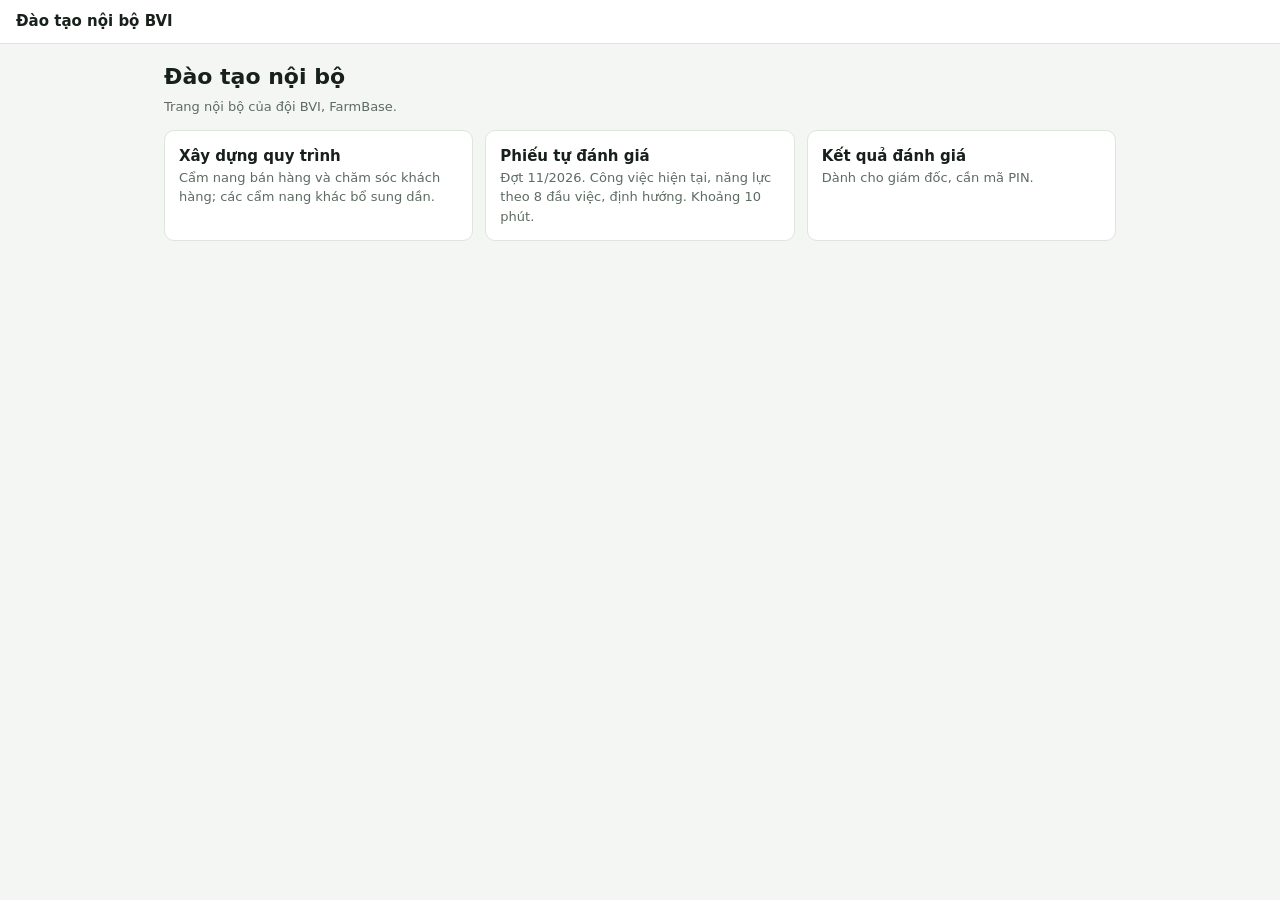
<file: index.html>
<!doctype html>
<html lang="vi"><head><meta charset="utf-8"><meta name="viewport" content="width=device-width,initial-scale=1,viewport-fit=cover"><meta name="robots" content="noindex,nofollow">
<title>Đào tạo nội bộ BVI</title><link rel="stylesheet" href="assets/style.css"></head><body>
<header class="top"><a href="./">Đào tạo nội bộ BVI</a></header>
<main><h1>Đào tạo nội bộ</h1><div class="sub">Trang nội bộ của đội BVI, FarmBase.</div>
<div class="cards">
<a class="panel" href="quy-trinh.html"><b>Xây dựng quy trình</b><div class="sub">Cẩm nang bán hàng và chăm sóc khách hàng; các cẩm nang khác bổ sung dần.</div></a>
<a class="panel" href="danh-gia.html"><b>Phiếu tự đánh giá</b><div class="sub">Đợt 11/2026. Công việc hiện tại, năng lực theo 8 đầu việc, định hướng. Khoảng 10 phút.</div></a>
<a class="panel" href="ket-qua.html"><b>Kết quả đánh giá</b><div class="sub">Dành cho giám đốc, cần mã PIN.</div></a>
</div></main></body></html>
</file>
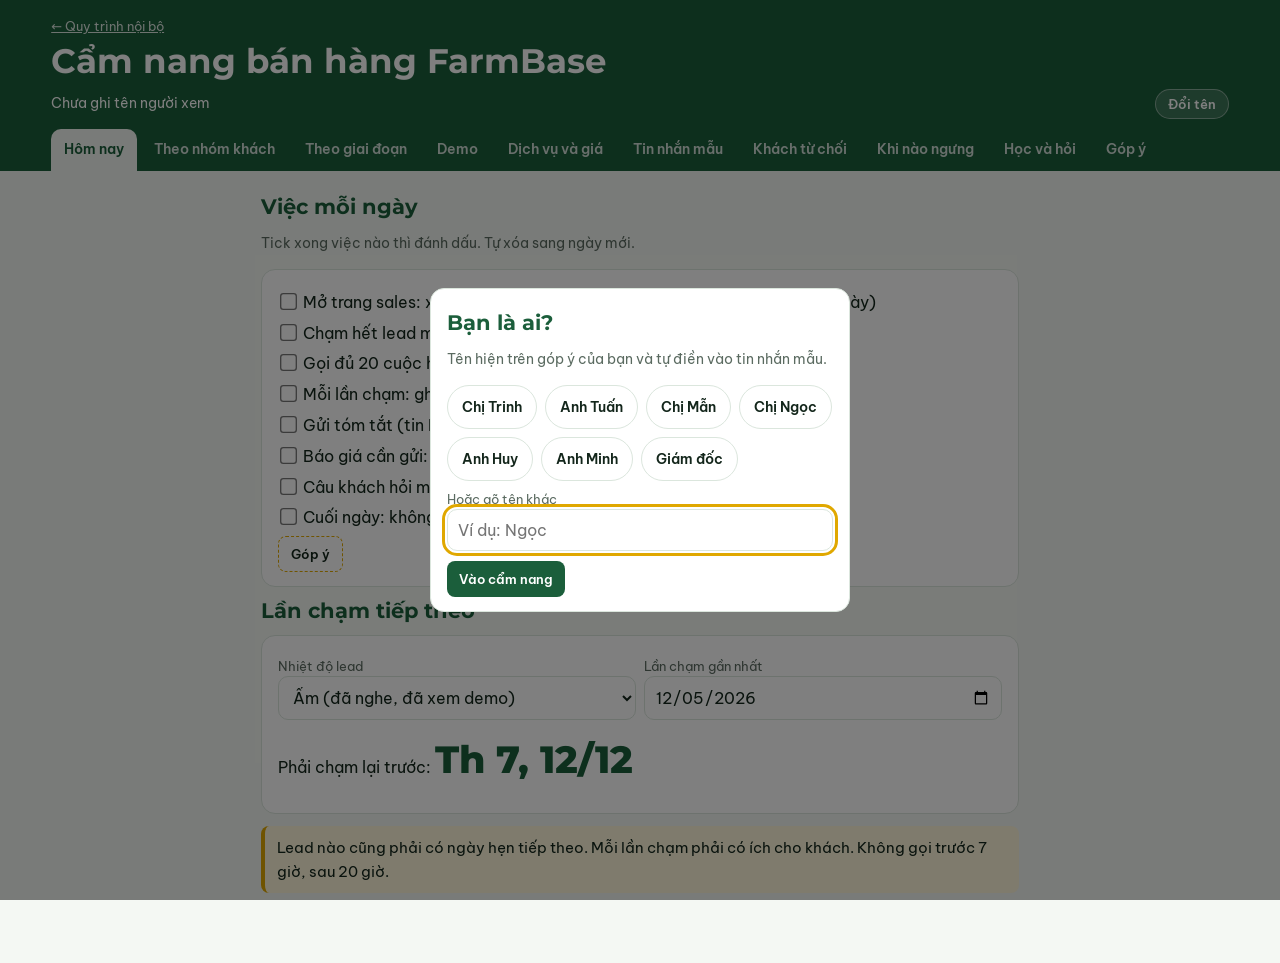
<file: cam-nang-ban-hang.html>
<!DOCTYPE html>
<html lang="vi"><head><meta charset="utf-8"><meta name="viewport" content="width=device-width,initial-scale=1"><meta name="robots" content="noindex,nofollow">
<title>Cẩm nang bán hàng FarmBase</title>
<link href="https://fonts.googleapis.com/css2?family=Be+Vietnam+Pro:wght@400;600;700&family=Montserrat:wght@700;800&display=swap" rel="stylesheet">
<style>
/* VOICE: sổ tay hiện trường, rõ, gần gũi cho người mới
   IDEA: cuốn sổ bỏ túi của người đi vườn, mỗi tab là một trang, ai đọc cũng ghi góp ý được ngay bên lề
   PICTURE: thanh 8 giai đoạn và các bước demo như hàng cây, bấm là ra việc
   COLOUR and TYPE: xanh rừng FarmBase, ngọc phụ, vàng sầu riêng nhấn; Montserrat + Be Vietnam Pro
   LAYOUT: thanh tab trên, một cột nội dung, thẻ có nút Chép và Góp ý */
:root{color-scheme:light dark;--bg:light-dark(#f4f8f3,#0e1a14);--card:light-dark(#fff,#15261d);--ink:light-dark(#13261b,#e6f1ea);--mut:light-dark(#5b6b61,#9db3a5);--g:#1b5e3b;--g2:light-dark(#1b5e3b,#5fc08a);--t:light-dark(#0f8b8d,#4cc6c8);--y:#e0a800;--line:light-dark(#dbe6dd,#29402f);--soft:light-dark(#e8f3ec,#1b3325);--fb:light-dark(#fff7dc,#2b2610)}
:root[data-theme=light]{color-scheme:light}:root[data-theme=dark]{color-scheme:dark}
*{box-sizing:border-box;min-width:0}
body{margin:0;background:var(--bg);color:var(--ink);font:16px/1.55 'Be Vietnam Pro',system-ui,sans-serif;overflow-x:clip}
header{background:var(--g);color:#fff;padding:16px max(4vw,16px) 0}
h1,h2,h3{font-family:Montserrat,sans-serif;line-height:1.15;margin:0 0 8px}
h1{font-size:clamp(22px,5vw,34px)}h2{font-size:21px;color:var(--g2);margin-top:8px}h3{font-size:16px;margin-top:14px}
.who{display:flex;justify-content:space-between;gap:8px;align-items:center;flex-wrap:wrap;font-size:14px;margin:6px 0 10px}
.who button{background:rgba(255,255,255,.15);color:#fff;border:1px solid rgba(255,255,255,.4);border-radius:999px;padding:6px 12px;font:600 13px 'Be Vietnam Pro';cursor:pointer}
nav{display:flex;gap:4px;overflow-x:auto;scrollbar-width:none}
nav a{flex:none;color:#fff;text-decoration:none;padding:10px 13px;border-radius:10px 10px 0 0;font-weight:600;font-size:14px;opacity:.8}
nav a.on{background:var(--bg);color:var(--g2);opacity:1}
main{max-width:860px;margin:auto;padding:16px max(4vw,14px) 60px}
.card{background:var(--card);border:1px solid var(--line);border-radius:14px;padding:14px 16px;margin:12px 0}
.mut{color:var(--mut);font-size:14px}
.chips{display:flex;flex-wrap:wrap;gap:8px;margin:8px 0}
.chip{border:1px solid var(--line);background:var(--card);color:var(--ink);border-radius:999px;padding:10px 14px;font:600 14px 'Be Vietnam Pro';cursor:pointer;min-height:44px}
.chip.on{background:var(--g);color:#fff;border-color:var(--g)}
.say{background:var(--soft);border-left:4px solid var(--t);border-radius:8px;padding:10px 12px;margin:8px 0;white-space:pre-wrap}
.row{display:flex;gap:8px;align-items:center;flex-wrap:wrap}
.btn{border:0;background:var(--t);color:#fff;border-radius:8px;padding:8px 12px;font:600 13px 'Be Vietnam Pro';cursor:pointer;min-height:36px}
.btn.fbb{background:transparent;color:var(--ink);border:1px dashed var(--y)}
.btn.g{background:var(--g)}
.warn{border-left:4px solid var(--y);background:var(--fb);padding:10px 12px;border-radius:8px;margin:10px 0;font-size:15px}
ul,ol{padding-left:20px;margin:6px 0}li{margin:3px 0}
.stages{display:grid;grid-template-columns:repeat(8,minmax(0,1fr));gap:4px;margin:10px 0}
.st{border:0;border-radius:10px;padding:8px 2px;background:var(--soft);color:var(--ink);font:700 12px 'Be Vietnam Pro';cursor:pointer;min-height:56px}
.st b{display:block;font:800 18px Montserrat}.st.on{background:var(--g);color:#fff}
input,select,textarea{font:16px 'Be Vietnam Pro';padding:10px;border:1px solid var(--line);border-radius:10px;background:var(--card);color:var(--ink);width:100%}
textarea{min-height:70px}
label{font-size:13px;color:var(--mut);display:block;margin-top:6px}
.grid2{display:grid;grid-template-columns:minmax(0,1fr) minmax(0,1fr);gap:8px}
table{border-collapse:collapse;width:100%;font-size:14px}td,th{border-bottom:1px solid var(--line);padding:7px 6px;text-align:left;vertical-align:top}th{color:var(--mut);font-weight:600}
td.n{text-align:right;white-space:nowrap}
details{border-bottom:1px solid var(--line);padding:10px 0}summary{font-weight:600;cursor:pointer;min-height:28px}
.check li{list-style:none;margin-left:-20px}.check input{width:auto;margin-right:8px;transform:scale(1.3)}
.big{font:800 clamp(24px,6vw,38px) Montserrat;color:var(--g2)}
.step{display:grid;grid-template-columns:64px minmax(0,1fr);gap:10px;border-top:1px solid var(--line);padding:12px 0}
.step .t{font:800 14px Montserrat;color:var(--t)}
.step .wow{font-size:14px;color:var(--mut)}
.fbx{margin-top:6px}.fbform{background:var(--fb);border-radius:10px;padding:10px;margin-top:6px}
.fbl .it{border-left:3px solid var(--y);padding:4px 10px;margin:6px 0;font-size:14px;background:var(--fb);border-radius:0 8px 8px 0}
.fbl .it.done{opacity:.6;border-color:var(--g2)}
.cnt[hidden]{display:none}.cnt{display:inline-block;background:var(--y);color:#13261b;border-radius:999px;padding:0 7px;font-size:12px;font-weight:700;margin-left:4px}
.ov{position:fixed;inset:0;background:rgba(0,0,0,.5);display:flex;align-items:center;justify-content:center;padding:16px;z-index:9}
.ov .card{max-width:420px;width:100%}
.calc .out{display:grid;grid-template-columns:minmax(0,1fr) minmax(0,1fr);gap:8px;margin-top:10px}
.calc .out div{background:var(--soft);border-radius:10px;padding:10px}
@media(max-width:600px){.stages{grid-template-columns:repeat(4,minmax(0,1fr))}.grid2{grid-template-columns:minmax(0,1fr)}table{font-size:13px}.stack thead{display:none}.stack tr{display:grid;padding-block:8px}.stack td{display:flow-root;border:0;padding:3px 0;padding-inline-start:7.5em;text-align:start}.stack td::before{content:attr(data-l);float:inline-start;width:7em;margin-inline-start:-7.5em;color:var(--mut);font-size:12px}.stack td:empty{display:none}.stack tr:first-child{display:none}}
:focus-visible{outline:3px solid var(--y);outline-offset:2px}
</style><script>new MutationObserver(()=>{for(const c of document.querySelectorAll('.stack td:not([data-l])')){let i=0,p=c;while(p=p.previousElementSibling)i+=p.colSpan;c.dataset.l=c.closest('table').rows[0].cells[i]?.textContent||''}}).observe(document,{childList:true,subtree:true})</script></head><body>
<header><div style="font-size:13px;margin-bottom:6px"><a href="quy-trinh.html" style="color:#fff;opacity:.85">← Quy trình nội bộ</a></div><h1>Cẩm nang bán hàng FarmBase</h1>
<div class="who"><span id="who">Mã số vùng trồng, truy xuất nguồn gốc · bản 1.1, 25/11/2026</span><button id="chg" type="button">Đổi tên</button></div><nav id="nav"></nav></header>
<main id="main"></main>
<div id="ovl"></div>
<script src="assets/cn-config.js"></script><script src="assets/dg-common.js"></script>
<script>
{
const HL='Hotline BVI 0944 374 068 · info@bvi.vn';
const esc=s=>String(s??'').replace(/[&<>"']/g,c=>({'&':'&amp;','<':'&lt;','>':'&gt;','"':'&quot;',"'":'&#39;'}[c]));
const st={get(k,d){try{return JSON.parse(localStorage.getItem('fbk_'+k))??d}catch(e){return d}},set(k,v){try{localStorage.setItem('fbk_'+k,JSON.stringify(v))}catch(e){}}};
let me=st.get('me',{toi:'',khach:'',xung:'anh'});
const myName=()=>(me.toi||'').replace(/^(Anh|Chị|Em|Cô|Chú)\s+/i,'');
const fill=t=>t.replace(/\[tên bạn\]/g,myName()||'[tên bạn]').replace(/\[tên khách\]/g,me.khach||'[tên khách]').replace(/\banh\b/g,me.xung||'anh');

const TABS=[['hom-nay','Hôm nay'],['khach','Theo nhóm khách'],['giai-doan','Theo giai đoạn'],['demo','Demo'],['gia','Dịch vụ và giá'],['tin-mau','Tin nhắn mẫu'],['tu-choi','Khách từ chối'],['ngung','Khi nào ngưng'],['hoc','Học và hỏi'],['gop-y','Góp ý']];

const DAILY=['Mở trang sales: xử lý lead quá hạn trước (nóng quá 2 ngày, ấm quá 7 ngày)','Chạm hết lead mới trong 24 giờ','Gọi đủ 20 cuộc hoặc tin nhắn có nội dung','Mỗi lần chạm: ghi kết quả, nhiệt độ, ngày hẹn tiếp theo','Gửi tóm tắt (tin M4) trong 24 giờ sau mỗi buổi gặp','Báo giá cần gửi: nhờ trưởng mảng duyệt trước','Câu khách hỏi mà mình chưa trả lời được: bấm Góp ý ở mục liên quan','Cuối ngày: không còn lead nào thiếu ngày hẹn'];

const MSG=[
['M1','Làm quen khi gọi không được','Chào anh [tên khách], em là [tên bạn] bên FarmBase, Công ty CP BVI ở Buôn Ma Thuột. Bên em hỗ trợ HTX, doanh nghiệp làm mã số vùng trồng và truy xuất nguồn gốc, nông dân ghi nhật ký ngay trên Zalo. Em gửi anh tờ giới thiệu ngắn. Khi nào tiện anh cho em xin 10 phút gọi lại nhé.'],
['M2','Sau cuộc gọi đầu','Cảm ơn anh đã dành thời gian. Em gửi anh hồ sơ năng lực bên em. Em đề xuất mình gặp một buổi để em xem danh sách hộ và demo phần mềm. Thứ mấy anh tiện hơn?'],
['M3','Một câu hỏi ngắn','Anh [tên khách] ơi, em hỏi nhanh một câu: vùng mình đã có mã số vùng trồng chưa anh, hay đang làm hồ sơ?'],
['M4','Tóm tắt sau buổi gặp','Cảm ơn anh hôm nay. Em tóm lại: (1) vùng … ha, … hộ, đã/chưa có mã; (2) vướng chính: …; (3) bước tiếp: anh gửi em danh sách hộ trước ngày …, em gửi báo giá trong 3 ngày làm việc.'],
['M5','Gửi báo giá','Em gửi anh báo giá cho vùng … theo phương án …. Giá áp dụng đến hết 12/2026, chưa gồm VAT. Ngày mai em gọi anh 10 phút để giải thích từng mục nhé.'],
['M6','Nhắc báo giá (sau 5 ngày)','Anh [tên khách] ơi, báo giá hôm trước anh thấy phần nào cần điều chỉnh không? Nếu cần, em tính thêm phương án tự nhập liệu, chia đợt hoặc bắt đầu 1 vùng để anh so sánh.'],
['M7','Câu chuyện vùng tương tự','Em chia sẻ anh tham khảo: một HTX ở Krông Pắc dùng FarmBase, cả vùng 100% hộ tự ghi nhật ký trên Zalo, hồ sơ có sẵn khi xã kiểm tra. Nếu anh muốn, em xin lịch để anh xuống xem vùng mẫu.'],
['M8','Hỏi thẳng khi chững lại','Anh [tên khách], em hỏi thật để khỏi làm phiền anh: kế hoạch làm mã của HTX bây giờ thế nào ạ? Nếu chưa phải lúc, anh cho em biết tháng nào phù hợp để em nhắc lại.'],
['M9','Cảm ơn sau ký','Cảm ơn anh đã tin chọn FarmBase. Người phụ trách triển khai vùng mình là …. Tuần này bên em cấp tài khoản và hẹn buổi hướng dẫn ban đầu. Có gì anh cứ nhắn em hoặc hotline 0944 374 068.'],
['M10','Báo cáo tháng','Báo cáo tháng … của vùng …: …/… hộ đã ghi nhật ký; … bản ghi đã đồng bộ hệ thống của Bộ; việc tháng tới: …. Hộ còn chậm bên em sẽ gọi hỗ trợ trong tuần.'],
['M11','Xin giới thiệu','Vụ vừa rồi cảm ơn anh đã đồng hành. Nếu anh biết HTX, doanh nghiệp nào đang cần làm mã hoặc truy xuất, anh giới thiệu giúp em nhé.'],
['M12','Mời tập huấn, sự kiện','Bên em tổ chức buổi hướng dẫn truy xuất nguồn gốc và mã số vùng trồng tại …, giờ …, ngày …. Anh và bà con trong HTX tham dự được không, em giữ chỗ cho mình nhé.'],
['M13','Hâm nóng lead lạnh (30 ngày)','Chào anh [tên khách], em [tên bạn] bên FarmBase. Em gửi anh tin ngắn: …. Nếu vùng mình cần trao đổi, em sẵn sàng gọi lại.'],
['M14','Gia hạn (60 ngày trước hạn)','Kỳ sử dụng FarmBase của vùng … hết vào ngày …. Em gửi anh tổng kết năm và phí duy trì năm sau. Mình hẹn 20 phút để rà lại và tính thêm phần diện tích còn lại nhé.'],
['M15','Đóng lead lịch sự','Em cảm ơn anh đã trao đổi. Em tạm dừng liên hệ để không làm phiền anh. Khi nào cần, anh nhắn em hoặc hotline 0944 374 068.']];
const msgOf=id=>MSG.find(m=>m[0]===id);

const STAGES=[
['Cần tìm liên hệ','Có số điện thoại, Zalo của người quyết định','Tra MST, trang vàng, Hiệp hội, xã, khách cũ giới thiệu',[],'Có tên, chức vụ, số liên hệ','3 ngày'],
['Mới','Chạm lần đầu','Gọi theo kịch bản nhóm khách. Không gọi được thì nhắn Zalo kèm brochure',['M1'],'Đã nói chuyện hoặc khách trả lời','24 giờ'],
['Đã liên hệ','Đặt được buổi gặp hoặc demo','Gửi hồ sơ năng lực hoặc video; hỏi 3 đến 4 câu khám phá; hẹn lịch',['M2','M3','M12'],'Có lịch gặp hoặc demo','7 ngày'],
['Đang tư vấn','Hiểu nhu cầu, demo, có đủ đầu vào báo giá','Gặp, demo theo tab Demo, hỏi đủ 10 câu khám phá; gửi tóm tắt sau buổi gặp',['M4'],'Biết: cây, ha, số vùng, đã có mã chưa, có kho không, khoảng cách','14 ngày'],
['Đã báo giá','Khách nhận báo giá đúng gói','Lập báo giá theo tab Gói và giá, trưởng mảng duyệt, gửi; gọi lại trong 48 giờ',['M5','M6'],'Khách phản hồi về giá, phạm vi','7 ngày'],
['Thương lượng','Chốt phạm vi, lịch, người ký','Xử lý từ chối; đưa phương án (gộp vùng, chia đợt, bắt đầu nhỏ). Giảm tối đa 10% để đổi lấy điều kiện; trên 10% xin trưởng mảng',['M7','M8'],'Thống nhất bằng tin nhắn hoặc biên bản','14 ngày'],
['Đã ký','Hợp đồng, nhận đợt 1, bàn giao triển khai','Gửi cảm ơn, giới thiệu người triển khai, bắt đầu lịch chăm sóc sau ký',['M9','M10','M14','M11'],'Nhận thanh toán đợt 1','Theo hợp đồng'],
['Không theo','Đóng lead có lý do','Ghi lý do; nhắn đóng lịch sự; hâm nóng theo quý nếu khách không cấm',['M15','M13'],'—','—']];

const AFTER=[['Ngày ký','Tin cảm ơn M9; giới thiệu người triển khai; nhóm Zalo riêng của khách'],['Tuần 1','Cấp tài khoản, tạo vùng, buổi hướng dẫn ban đầu'],['Tuần 2–4','Khảo sát lô, nhập nông hộ, hướng dẫn Mini App'],['Ngày 30','Gọi hỏi hài lòng 5 câu'],['Hằng tháng','Báo cáo ngắn M10'],['Theo mốc mã','Báo khi xã kiểm tra, có mã nội địa, có mã GACC (không hứa ngày)'],['Đầu vụ, trước thu hoạch','Nhắc tập huấn, cách ly, bẫy, điều tra dịch hại'],['60 ngày trước hết kỳ','Tổng kết năm + phí duy trì năm sau (M14)'],['30 ngày trước hết kỳ','Gọi chốt gia hạn, đề xuất mở rộng'],['Sau thu hoạch','Xin giới thiệu khách mới (M11)']];

const Q=['Anh trồng cây gì, ở xã nào, bao nhiêu ha, bao nhiêu hộ?','Vùng đã có mã số vùng trồng chưa? Mã nội địa hay mã GACC?','Bán cho ai, thị trường nào (Trung Quốc, EU, nội địa)?','Nhật ký canh tác đang ghi ở đâu?','Ai đứng tên mã: HTX, THT, doanh nghiệp?','Đất có sổ đỏ đủ không, có đất thuê, đất tranh chấp không?','Có kho, cơ sở đóng gói không? Cần tem QR không?','Vướng nhất hiện nay là gì?','Ai quyết định, có cần họp thành viên không? Muốn xong trước mốc nào?','Vùng cách Buôn Ma Thuột bao xa?'];

const SEG=[
{k:'htx-chua-ma',n:'HTX sầu riêng chưa có mã',who:'HTX, THT 30–200 thành viên, 30–200 ha; một phần chưa có mã hoặc chờ lâu.',demo:'msvt',
call:'Dạ chào anh [tên khách], em là [tên bạn] bên FarmBase, Công ty Cổ phần BVI ở Buôn Ma Thuột. Bên em đang hỗ trợ các HTX sầu riêng ở Krông Pắc, Buôn Hồ, Ea Drông làm mã số vùng trồng và nhật ký điện tử để giữ mã. Phần diện tích chưa có mã của HTX mình hiện tính sao rồi anh?',
zalo:'Chào anh [tên khách], em là [tên bạn] bên FarmBase (Công ty CP BVI). Bên em hỗ trợ HTX làm mã số vùng trồng sầu riêng từ khảo sát, hồ sơ đến nhật ký điện tử trên Zalo, đã kết nối hệ thống truy xuất của Bộ NN&MT. Em gửi anh tờ giới thiệu 4 trang. Anh cho em xin 10 phút gọi lại nhé.',
val:[['Chờ mã lâu, hồ sơ bị trả','Bên em làm đủ 19 thành phần hồ sơ, đối chiếu lô, tọa độ, giấy tờ trên hệ thống trước khi ký nên ít phải sửa. Thời gian cấp mã là của cơ quan nhà nước, bên em không hứa ngày.'],['Nông dân không ghi nhật ký','Bà con ghi trên Zalo, chụp ảnh bao bì là xong, người thân ghi giúp được. Một HTX ở Krông Pắc có 100% hộ tự ghi. Gói làm mã trọn năm có người bên em nhập giúp 12 tháng.'],['Lo mất đất, mất quyền bán','Làm mã không ảnh hưởng quyền sử dụng đất, bà con vẫn tự chủ bán cho ai.']],
pk:['Gói làm mã trọn năm: 4.500.000 đ/ha (nên chào). Ví dụ 20 ha: 90 triệu','Gói làm mã + truy xuất: 3.500.000 đ/ha nếu HTX tự nhập liệu','Bà con tự đứng tên qua THT: gói đồng hành xã khoảng 20 triệu/vùng','Dưới 10 ha: gợi ý gộp hộ liền kề'],
close:'Để báo giá đúng, em xin hẹn anh một buổi tại HTX khoảng 1 tiếng: em demo phần mềm trên vùng mẫu và xem danh sách hộ. Thứ mấy anh tiện?',
w:'Hỏi ngay chuyện đất. Chốt hình thức đứng mã trước khi ký bất kỳ hồ sơ nào.'},
{k:'co-ma',n:'Vùng đã có mã (truy xuất, giữ mã)',who:'HTX đã có mã nội địa hoặc GACC, lo hậu kiểm, cảnh báo, hoặc bị đòi truy xuất.',demo:'txvt',
call:'Dạ chào anh [tên khách], em [tên bạn] bên FarmBase. Từ 01/07/2026 bên em đã kết nối hệ thống truy xuất nguồn gốc nông sản của Bộ. Vùng mình đã có mã rồi, phần nhật ký và hậu kiểm hằng năm HTX đang làm thế nào anh?',
zalo:'Chào anh [tên khách], em [tên bạn] bên FarmBase. Vùng đã có mã vẫn phải giữ nhật ký, giám sát dịch hại và sẵn sàng hậu kiểm. FarmBase giúp HTX ghi nhật ký trên Zalo, in QR vùng, lô và đồng bộ lên hệ thống của Bộ. Em gửi anh tóm tắt tính năng.',
val:[['Có mã rồi, cần gì nữa','Có mã mới là bắt đầu. Mã có thể bị đình chỉ nếu kiểm tra không đạt hoặc phát hiện sinh vật kiểm dịch. FarmBase giữ nhật ký cả vụ để có sẵn khi hậu kiểm.'],['Nhà nước có hệ thống miễn phí','Hệ thống của Bộ là nơi nhận dữ liệu. FarmBase là công cụ ghi dữ liệu từ vườn và đẩy lên đó, kèm người hướng dẫn tận vườn.'],['DN, xã đòi truy xuất','Có QR vùng và QR từng lô. Sổ đỏ không công khai, CCCD chỉ hiện 4 số cuối.']],
pk:['Truy xuất có nhập liệu: 1.500.000 đ/ha/năm','Truy xuất tự nhập liệu: 800.000 đ/ha/năm','Xã có chương trình đồng hành: năm đầu miễn phí'],
close:'Bên em tạo thử vùng của HTX trên FarmBase với 3 đến 5 hộ để anh xem, rồi mình tính cả vùng. Tuần này anh gửi em danh sách hộ được không?'},
{k:'dn-dong-goi',n:'Doanh nghiệp đóng gói, xuất khẩu',who:'DN thu mua, đóng gói sầu riêng; mua từ nhiều mã vùng trồng.',demo:'cs',
call:'Dạ chào anh [tên khách], em [tên bạn] bên FarmBase, Công ty CP BVI. Công ty mình đang thu mua từ khoảng bao nhiêu mã vùng trồng anh? Bên em làm phần mềm giúp biết từng container đến từ mã nào và in tem QR theo lô, đã kết nối hệ thống truy xuất của Bộ.',
zalo:'Chào anh [tên khách], em [tên bạn] bên FarmBase. FarmBase nối dữ liệu vùng trồng đến lô hàng: nguồn hàng theo mã vùng, container, tem QR song ngữ. Bên em cũng làm mã vùng trồng cho vùng nguyên liệu DN đứng tên. Em xin 15 phút demo trực tuyến.',
val:[['Sợ lẫn hàng ngoài mã','Nguồn hàng chỉ thêm được khi nông dân đã có hồ sơ và gắn mã vùng trồng; mỗi lô ghi rõ nông hộ, mã vùng, nhật ký.'],['Thiếu vùng có mã','DN đứng mã: miễn phí với nông dân, DN trả 3,5 triệu/ha, trả trước 50%.'],['Đã có phần mềm khác','Bên em kết nối được, không khóa dữ liệu. Phần mạnh là dữ liệu từ vườn.']],
pk:['Module cơ sở đóng gói: thiết lập 5 tr, duy trì 5 tr/năm, tích hợp GS1 và hệ thống của Bộ 5 tr/năm (gồm 3 sản phẩm), tem QR từ 80 đ/mã. Ví dụ 3 sản phẩm + 10.000 QR: 15,8 tr năm đầu','DN đứng mã: 3,5 tr/ha'],
close:'Em đề nghị buổi demo 20 phút trên một lô hàng mẫu, có anh kỹ thuật bên em đi cùng. Anh cho em xin danh sách sản phẩm, quy cách thùng.',
w:'Demo lô hàng, GS1, in tem còn chạy thử: luôn có kỹ thuật đi kèm.'},
{k:'ca-phe',n:'Cà phê (EUDR)',who:'DN xuất khẩu cà phê nhiều hộ liên kết; HTX cà phê.',demo:'ck',
call:'Dạ chào anh [tên khách], em [tên bạn] bên FarmBase. Từ 30/12/2026 cà phê vào EU cần tọa độ từng thửa và bằng chứng sản xuất hợp pháp. Dữ liệu thửa của các hộ cung ứng bên mình đã đủ chưa anh?',
zalo:'Chào anh [tên khách], em [tên bạn] bên FarmBase. FarmBase quản lý lô đất, tọa độ, số tờ, số thửa, nhật ký của từng hộ; nông dân ghi trên Zalo. Em xin 15 phút trao đổi phần vùng chưa có dữ liệu.',
val:[['EUDR áp dụng cho ai','Nhà nhập khẩu EU nộp tờ khai, nhưng DN, HTX Việt Nam phải đưa đủ dữ liệu. Mốc: DN lớn và vừa 30/12/2026, DN nhỏ 30/6/2027.'],['Việt Nam rủi ro thấp mà','Vẫn bắt buộc tọa độ từng thửa và bằng chứng hợp pháp.'],['Đã có chương trình khác','Bên em làm phần thực địa: đo thửa, làm sạch dữ liệu, gộp hộ trùng, giữ dữ liệu sống bằng nhật ký.']],
pk:['Truy xuất vùng trồng cây khác, tính theo vùng: 1 vùng 1 vụ 20 tr năm đầu / 15 tr năm sau; 3 vùng 30/25 tr; 5 vùng 44/39 tr','Khảo sát polygon EUDR: báo giá sau khảo sát'],
close:'Em đề xuất chạy thử ở một HTX trước. Anh giới thiệu em HTX nào phù hợp nhất?',w:'Không nói FarmBase “đạt chuẩn EUDR”, không tự đặt giá polygon.'},
{k:'cay-khac',n:'Cây khác (chuối, thanh long, vải…)',who:'HTX, DN có vùng xuất khẩu; liên hiệp HTX nhiều mã.',demo:'ck',
call:'Dạ chào anh [tên khách], em [tên bạn] bên FarmBase. Bên em làm nền tảng quản lý vùng trồng có mã cho mọi cây trồng: nhật ký, giám sát dịch hại theo lô, QR. Vùng mình có bao nhiêu mã, đang quản lý bằng gì anh?',
zalo:'Chào anh [tên khách], em [tên bạn] bên FarmBase. Một nền tảng cho nhiều mã vùng trồng, đồng bộ hệ thống truy xuất của Bộ, nông dân ghi trên Zalo. Em gửi anh tóm tắt tính năng.',
val:[['Có làm mã cho cây này không','Có hỗ trợ, yêu cầu khác nhau theo cây và thị trường nên khảo sát rồi mới báo giá.'],['Nhiều mã, nhiều HTX','Từ vùng thứ 4 chỉ 2 triệu/vùng/năm; một tài khoản, phân quyền từng HTX.']],
pk:['Truy xuất vùng trồng cây khác theo vùng, như cà phê','Mã số vùng trồng cây khác: báo giá sau khảo sát'],close:'Anh gửi em danh sách mã, diện tích, em báo giá theo vùng trong 3 ngày làm việc.'},
{k:'xa',n:'UBND xã, phường',who:'Chủ tịch, Phó Chủ tịch xã; Phòng Kinh tế.',demo:'xa',
call:'Dạ kính chào anh, em là [tên bạn] của Công ty Cổ phần BVI. Công ty đã hỗ trợ số hóa vùng trồng, mã số vùng trồng và truy xuất nguồn gốc tại Krông Pắc, Buôn Hồ, Ea Drông, đã bàn giao tài khoản truy xuất cho UBND xã Krông Pắc ngày 28/10/2026. Công ty xin lịch báo cáo chương trình đồng hành truy xuất cho bà con, miễn phí đến hết năm 2026.',
zalo:'Kính gửi anh. Công ty CP BVI xin gửi tờ thông tin 1 trang về chương trình đồng hành truy xuất nguồn gốc cho xã, và xin lịch làm việc khi xã thuận tiện.',
val:[['Xã không có kinh phí','Hướng dẫn truy xuất miễn phí đến 31/12/2026; tài khoản cấp xã miễn phí.'],['Có bắt buộc dùng FarmBase không','Không. Cấp mã thuộc thẩm quyền nhà nước; bà con tự chọn. Công ty không khóa dữ liệu.']],
pk:['Vùng đã có mã: năm 1 miễn phí, từ năm 2 là 800.000 đ/ha/năm','Làm mã mới do THT của bà con đứng tên: khoảng 20 tr/vùng (15 tr đợt 1, 5 tr khi có mã GACC)'],
close:'Công ty xin gửi công văn và đề xuất 01 buổi tập huấn tại xã, thời gian và địa điểm do xã sắp xếp.',w:'Công văn gửi xã không nêu số vùng, số hộ, diện tích; không ghi chi phí tập huấn.'}];

const DEMO={
msvt:{dv:'Mã số vùng trồng',n:'Làm mã số vùng trồng sầu riêng',t:'25 phút',ai:'HTX, tổ hợp tác, nông hộ, doanh nghiệp muốn có mã vùng trồng sầu riêng',
tl:[['Tóm tắt quy trình làm mã (K07)','Bước 2: đi qua các bước từ khảo sát đến giữ mã','In 1 bản để trên bàn, gửi Zalo sau buổi gặp'],
['Bộ hồ sơ mẫu làm mã (bản đã che tên, CCCD, sổ đỏ, số điện thoại)','Bước 3: lật từng thành phần, chỉ chỗ hay bị trả','In hoặc mở PDF trên máy tính bảng. Chỉ cho xem, không gửi bản mẫu cho khách'],
['Ứng dụng FarmBase quản lý vùng trồng (trang quản lý app.farmbase.vn)','Bước 4: bản đồ lô, tạo một lô ngay tại chỗ','Tài khoản demo, vùng mẫu đã làm mờ tên và số điện thoại'],
['Ứng dụng nhập liệu FarmBase trên Zalo (Mini App)','Bước 5: nhật ký để giữ mã','Điện thoại có Zalo, mở sẵn Mini App'],
['Bảng giá dịch vụ (K08)','Bước 7: chỉ mở khi khách hỏi giá','Xem tab Dịch vụ và giá. Giảm tối đa 10%']],
prep:['Biết trước: số hộ, số ha, ai đứng tên, giấy tờ đất, đã từng nộp hồ sơ chưa (từ cuộc gọi)','In K07 và bộ hồ sơ mẫu đã che thông tin','Tài khoản demo trên app.farmbase.vn, vùng mẫu đã làm mờ','Điện thoại có Zalo, mở sẵn Mini App','Nếu được: xin trước tọa độ 1 vườn của khách để tạo thử','4G dự phòng, sạc đầy'],
steps:[
['0–2','Mở đầu','Nhắc lại vướng mắc khách đã nói, nói trước sẽ xem gì.','Hôm trước anh nói vướng nhất là [vướng mắc]. Hôm nay em cho anh xem 3 việc: quy trình làm mã, bộ hồ sơ mẫu, và phần mềm quản lý vùng để giữ mã.','Buổi gặp nói đúng chuyện của mình','Không cần'],
['2–7','Quy trình làm mã','Đi qua từng bước: khảo sát vườn, lập hồ sơ, nộp, cơ quan kiểm tra, cấp mã, giữ mã hằng năm. Nói rõ phần nào bên mình làm, phần nào khách làm.','Bên em lo khảo sát, lập đủ hồ sơ và nhập liệu. Cấp mã là việc của cơ quan nhà nước nên em không hứa ngày, nhưng hồ sơ đúng ngay từ đầu thì ít bị trả.','Biết mình phải làm gì, bên mình làm gì','Tóm tắt quy trình làm mã (K07)'],
['7–12','Bộ hồ sơ mẫu','Lật từng thành phần: danh sách hộ, bản đồ và tọa độ lô, giấy tờ đất, cam kết, nhật ký canh tác, phiếu khảo sát. Chỉ 2 đến 3 chỗ hay bị trả: tọa độ lệch, tên trên sổ khác tên hộ, thiếu nhật ký.','Đây là bộ hồ sơ thật đã che thông tin. Hồ sơ hay bị trả ở mấy chỗ này. Bên em đối chiếu trên phần mềm trước khi ký nên tránh được.','Hồ sơ cụ thể, không mơ hồ','Bộ hồ sơ mẫu (đã che thông tin)'],
['12–17','Phần mềm quản lý vùng','Đăng nhập trang quản lý: tổng quan vùng, bản đồ lô. Tạo một lô: tìm nông dân theo số điện thoại, nhập tọa độ, hệ thống tự điền số tờ, số thửa; nhập diện tích, giống, số cây.','Nhập tọa độ là tự điền số tờ, số thửa, nên hồ sơ khớp với đất thật. Ảnh sổ đỏ chỉ để làm hồ sơ, không hiện ra ngoài.','Dữ liệu lô khớp hồ sơ','Ứng dụng FarmBase quản lý vùng trồng'],
['17–20','Nhật ký để giữ mã','Đưa điện thoại cho khách tự ghi một nhật ký trên Zalo: chọn vườn, chọn thuốc trong danh mục, chụp ảnh bao bì, lưu. Quay lại web thấy nhật ký đã hiện.','Có mã rồi vẫn phải ghi nhật ký và sẵn sàng hậu kiểm. Bà con ghi trên Zalo, người thân ghi giúp cũng được.','Khách tự ghi được một nhật ký','Ứng dụng nhập liệu trên Zalo'],
['20–22','Giấy tờ và đứng tên','Hỏi thẳng: ai đứng tên mã, đất có sổ không, có đất thuê không, có hộ nào chưa đủ giấy. Ghi lại.','Để hồ sơ không bị trả, em cần biết trước mấy chuyện về đất và người đứng tên.','Khách thấy mình được hỏi kỹ','Danh sách câu hỏi ở phần Thông tin phải lấy'],
['22–25','Chốt bước tiếp','Hỏi phần nào hợp nhất. Đề xuất ngày khảo sát và hạn gửi danh sách hộ. Giá chỉ nói khi khách hỏi.','Em đề xuất bên em khảo sát vườn vào [ngày]. Anh gửi em danh sách hộ và ảnh giấy tờ đất trước [ngày] được không? Em gửi báo giá trong 3 ngày làm việc.','Có ngày khảo sát cụ thể','Bảng giá (K08), chỉ khi hỏi']],
groups:[
{g:'HTX, tổ hợp tác sầu riêng chưa có mã',nh:'Đi đủ 7 bước. Nhấn bộ hồ sơ mẫu và phần mềm đối chiếu lô.',muc:'Có ngày khảo sát và người phụ trách phía HTX.',chot:['Hình thức đứng mã (HTX hay từng hộ qua tổ hợp tác)','Số hộ, số ha tham gia đợt đầu','Ngày khảo sát'],next:'Gửi báo giá trong 3 ngày làm việc, khảo sát theo ngày đã hẹn'},
{g:'Nông hộ, vườn nhỏ dưới 10 ha',nh:'Rút gọn bước 4. Nhấn bộ hồ sơ và chi phí. Gợi ý gộp với hộ liền kề hoặc đi qua tổ hợp tác, chương trình của xã.',muc:'Khách đồng ý gộp hộ hoặc giới thiệu tổ hợp tác.',chot:['Gộp với hộ nào, tổng bao nhiêu ha','Ai là người đại diện liên hệ'],next:'Khách gom danh sách hộ liền kề trong 7 ngày, gọi lại xác nhận'},
{g:'Doanh nghiệp đứng mã vùng nguyên liệu',nh:'Nhấn: DN đứng tên, miễn phí với nông dân, dữ liệu vùng nối thẳng sang lô hàng. Gợi ý thêm buổi demo cơ sở đóng gói.',muc:'DN chọn vùng ưu tiên và số ha đợt đầu.',chot:['Vùng ưu tiên, số ha','Người phụ trách phía DN','Điều kiện thanh toán (trả trước 50%)'],next:'Gửi đề xuất và báo giá trong 3 ngày làm việc, hẹn khảo sát'}],
muc:'Khách hiểu rõ quy trình và hồ sơ, đồng ý cho khảo sát vườn.',
chot:['Ai đứng tên mã','Số hộ, số ha đợt đầu','Ngày khảo sát','Hạn gửi danh sách hộ và ảnh giấy tờ đất'],
info:['Danh sách hộ: tên, số ha, số cây, năm trồng (nhận qua Zalo, không ghi vào tài liệu chung)','Tình trạng đất: có sổ, đất thuê, đất chưa có giấy','Đã từng nộp hồ sơ chưa, bị trả vì sao','Người quyết định và người phụ trách làm việc hằng ngày'],
next:[['Gửi tin tóm tắt buổi gặp (M4)','trong 24 giờ'],['Gửi báo giá','3 ngày làm việc'],['Gọi nhắc danh sách hộ','2 ngày trước hạn'],['Khảo sát vườn','theo ngày đã hẹn']],
neu:'Chưa chốt được ngày khảo sát: xin danh sách 3 đến 5 hộ để tạo thử trên phần mềm, hẹn gọi lại sau 3 ngày.'},

txvt:{dv:'Truy xuất nguồn gốc · vùng trồng',n:'Truy xuất vùng trồng sầu riêng',t:'20 phút',ai:'HTX, doanh nghiệp có vùng sầu riêng đã có mã, lo giữ mã, hậu kiểm, bị đòi truy xuất',
tl:[['Ứng dụng quản lý FarmBase (trang quản lý app.farmbase.vn)','Bước 2, 3, 5: tổng quan vùng, bản đồ, tạo lô, nhật ký về trang quản lý, đồng bộ','Tài khoản demo, vùng mẫu đã làm mờ'],
['Ứng dụng nhập liệu FarmBase trên Zalo (Mini App)','Bước 4: khách tự ghi nhật ký','Điện thoại có Zalo, đã thêm Mini App ra màn hình chính'],
['Mã QR vùng mẫu in sẵn','Bước 6: khách tự quét bằng điện thoại của họ','In 1 tờ'],
['Tóm tắt tính năng truy xuất (K06)','Gửi sau buổi gặp','Không cần mở trong buổi'],
['Hướng dẫn dùng FarmBase cho HTX, DN và cho nông dân (K11), tờ rời A5','Bước 4 và cuối buổi: để lại cho khách','In tờ rời A5']],
prep:['Biết trước: mã vùng, số hộ, số ha, nhật ký đang ghi ở đâu, lần hậu kiểm gần nhất','Tài khoản demo trên app.farmbase.vn','Điện thoại có Zalo, mở sẵn Mini App','In 1 mã QR vùng mẫu và tờ rời A5','4G dự phòng, sạc đầy; nếu chiếu thì mang cáp'],
steps:[
['0–2','Mở đầu','Nhắc lại vướng mắc, nói trước 3 việc sẽ xem.','Hôm trước anh nói vướng nhất là [vướng mắc]. Hôm nay em cho anh xem 3 việc: quản lý vùng trên web, nông dân ghi nhật ký trên Zalo, và người mua quét QR thấy gì.','Đúng chuyện của mình','Không cần'],
['2–5','Tổng quan vùng, bản đồ','Mở tổng quan: số điểm sản xuất, nông hộ, diện tích, số cây. Mở bản đồ lô, lọc theo cây, xã.','Đây là cả vùng trên một màn hình. Bấm vào lô nào là thấy chủ hộ, diện tích, giống, số cây.','Cả vùng gọn trên một màn hình','Ứng dụng quản lý'],
['5–8','Tạo một lô tại chỗ','Thêm lô: tìm nông dân theo số điện thoại, nhập tọa độ, hệ thống tự điền số tờ, số thửa; nhập diện tích, giống, số cây.','Nhập tọa độ là tự điền số tờ, số thửa.','Tự điền số tờ, số thửa','Ứng dụng quản lý'],
['8–12','Nông dân ghi nhật ký','Đưa điện thoại cho khách tự bấm: Zalo, FarmBase, chọn vườn, Thêm ghi chép, chọn thuốc trong danh mục (thấy hoạt chất, liều, thời gian cách ly), chụp ảnh bao bì, lưu. Cho xem ủy quyền người thân, cập nhật thu hoạch.','Bà con không phải cài thêm gì. Chụp ảnh bao bì là xong, con cháu ghi giúp cũng được.','Khách tự ghi được một nhật ký','Ứng dụng nhập liệu trên Zalo'],
['12–14','Nhật ký về trang quản lý, đồng bộ','Quay lại web: nhật ký vừa ghi đã hiện. Cho xem nhập Excel hàng loạt (báo dòng lỗi) và cột trạng thái cần đồng bộ, đã đồng bộ.','Vùng đã có mã thì nhật ký được đồng bộ lên hệ thống truy xuất của Bộ NN&MT, HTX biết còn bao nhiêu bản ghi chưa đồng bộ.','Thấy kết nối với hệ thống của Bộ','Ứng dụng quản lý'],
['14–17','QR và trang truy xuất','Tải QR vùng và QR một lô. Mời khách quét bằng máy của họ: vùng, mùa vụ, nhật ký, ảnh.','Người mua quét là thấy vườn, nhật ký, ảnh. CCCD chỉ hiện 4 số cuối, sổ đỏ không công khai.','Khách tự quét trên máy mình','Mã QR vùng mẫu in sẵn'],
['17–20','Chốt bước tiếp','Hỏi phần nào hợp nhất. Đề xuất tạo thử 3 đến 5 hộ, hỏi HTX tự nhập liệu hay để bên mình nhập.','Em đề xuất tạo thử 3 đến 5 hộ của mình trong tuần này. HTX muốn tự nhập hay để bên em nhập giúp?','Có ngày tạo thử','Tờ rời A5 để lại']],
groups:[
{g:'HTX sầu riêng đã có mã',nh:'Đi đủ 7 bước. Nhấn nhật ký để giữ mã, đồng bộ hệ thống của Bộ, sẵn sàng hậu kiểm.',muc:'HTX gửi danh sách 3 đến 5 hộ để tạo thử.',chot:['Tạo thử bao nhiêu hộ, hạn gửi danh sách','HTX tự nhập liệu hay bên mình nhập','Người phụ trách nhập liệu phía HTX'],next:'Tạo thử trong 7 ngày, gọi lại cho xem kết quả'},
{g:'Doanh nghiệp có vùng nguyên liệu đã có mã',nh:'Rút gọn bước 4. Nhấn: dữ liệu vùng là nguồn hàng cho lô, chặn hàng ngoài mã. Hẹn buổi demo cơ sở đóng gói.',muc:'DN đồng ý tạo thử một vùng và hẹn demo lô hàng.',chot:['Vùng nào tạo thử','Ngày demo cơ sở đóng gói (có kỹ thuật)'],next:'Tạo thử vùng, chuẩn bị demo lô hàng theo file câu hỏi thiết lập'},
{g:'Nông hộ lẻ có mã',nh:'Chỉ bước 4 và 6, khoảng 8 phút. Nhấn dễ dùng trên Zalo.',muc:'Hộ giới thiệu HTX, tổ hợp tác hoặc các hộ cùng mã.',chot:['Tên HTX hoặc người đại diện vùng mã'],next:'Liên hệ người đại diện trong 3 ngày'}],
muc:'Khách thấy phần mềm dễ dùng và đồng ý tạo thử trên vùng của mình.',
chot:['Số hộ tạo thử và hạn gửi danh sách','Tự nhập liệu hay bên mình nhập','Người phụ trách phía khách'],
info:['Mã vùng, số hộ, số ha','Nhật ký đang ghi ở đâu (sổ giấy, Excel, phần mềm khác)','Lần hậu kiểm gần nhất, có bị nhắc gì không','Bán cho ai, người mua có đòi truy xuất không'],
next:[['Gửi tin tóm tắt (M4) kèm K06, K11','trong 24 giờ'],['Tạo thử 3 đến 5 hộ','7 ngày'],['Gọi lại cho xem kết quả, gửi báo giá','sau khi tạo thử']],
neu:'Chưa đồng ý tạo thử: để lại tờ rời, hẹn gọi lại sau 7 ngày, hỏi ai khác trong HTX cần xem.'},

cs:{dv:'Truy xuất nguồn gốc · cơ sở đóng gói',n:'Truy xuất cơ sở đóng gói, lô hàng sầu riêng',t:'25 phút',ai:'Doanh nghiệp thu mua, đóng gói, xuất khẩu sầu riêng. Bắt buộc có kỹ thuật đi kèm',
tl:[['Phân hệ lô hàng trên ứng dụng quản lý, một lô mẫu','Bước 2 đến 4: vùng cấp hàng, tạo lô, nguồn hàng theo mã vùng','Kỹ thuật chuẩn bị tài khoản có phân hệ lô hàng'],
['Kết nối GS1 và Cổng truy xuất quốc gia','Bước 5: kỹ thuật thao tác, sales chỉ dẫn lời','Kỹ thuật thao tác. Nói rõ GS1 theo lộ trình'],
['Mẫu tem trái, tem thùng, tem container in sẵn','Bước 6, 7: khách cầm tay và tự quét','Kỹ thuật in trước'],
['Hướng dẫn demo lô hàng, GS1 (K12, nội bộ)','Kỹ thuật đọc trước. Không đưa khách','Thư mục tài liệu nội bộ'],
['File câu hỏi làm rõ thiết lập (K12, nội bộ)','Bước 8: hỏi và ghi câu trả lời','Mở sẵn trên máy'],
['Tóm tắt tính năng truy xuất (K06), hồ sơ năng lực (K02)','Gửi sau buổi gặp','']],
prep:['Kỹ thuật FarmBase đi cùng, tài khoản có phân hệ lô hàng và một lô mẫu','Hỏi trước: số cơ sở đóng gói, mã cơ sở, sản phẩm, quy cách thùng, đã là thành viên GS1 chưa, có GTIN chưa','Mở sẵn file câu hỏi làm rõ thiết lập','Một vùng mẫu đã có mã để làm nguồn hàng','Nhớ nói: phân hệ cơ sở đóng gói dự kiến chính thức từ 11/2026, GS1 theo lộ trình'],
steps:[
['0–2','Mở đầu','Hỏi số mã vùng đang thu mua, cách đang ghi nguồn hàng.','Hôm nay em cho anh xem một lô hàng đi từ vườn đến container và tem: nguồn hàng theo mã vùng, container, GS1 và tem QR.','Đúng nỗi lo lẫn hàng, chứng từ','Không cần'],
['2–5','Vùng cấp hàng','Mở bản đồ các vùng đã có mã cấp hàng, bấm vào một vùng xem nông hộ, nhật ký.','Trước khi có lô hàng, mình phải biết hàng đến từ vùng nào, vùng đó ghi chép ra sao.','Nguồn hàng có dữ liệu thật','Ứng dụng quản lý, vùng mẫu'],
['5–9','Tạo lô hàng','Tạo lô: mã lô tự sinh; chọn cơ sở đóng gói, ngày thu hoạch, đóng gói, hết hạn; nhà xuất khẩu, nhập khẩu, cửa khẩu. Thêm hàng: số thùng, tấn, số trái; container, số seal.','Mỗi container một hồ sơ, số seal ghi ngay trong lô.','Một màn hình cho cả lô','Phân hệ lô hàng'],
['9–13','Nguồn gốc theo mã vùng','Thêm nguồn hàng bằng CCCD nông dân: hệ thống tra tên, mã vùng trồng, sinh đơn mua hàng, kèm nhật ký.','Hộ không có hồ sơ, không gắn mã vùng thì không thêm vào lô được. Đó là cách chặn hàng ngoài mã.','Không lẫn hàng ngoài mã','Phân hệ lô hàng'],
['13–17','GS1 và Cổng truy xuất','Kỹ thuật thao tác: tạo lệnh sản xuất (GTIN, vùng GS1), nạp sự kiện tự động, gửi lên. Tra trên Cổng truy xuất quốc gia bằng GTIN và số lô.','Dữ liệu từ vườn tự thành chuỗi sự kiện, không phải nhập lại.','Thấy kết quả trên Cổng quốc gia','Kết nối GS1, Cổng truy xuất (kỹ thuật)'],
['17–20','In tem','In tem trái, tem thùng, tem container song ngữ Việt, Anh, Trung: mã vùng trồng, mã cơ sở đóng gói, ngày đóng gói, số lô, QR, mã vạch GS1-128.','Mỗi lần in sinh dải mã mới gắn đúng lô.','Tem cầm tay được','Mẫu tem in sẵn'],
['20–22','Trang QR của lô','Mời khách quét tem: mã hợp lệ, container, seal, mã vùng trồng, nông hộ, nhật ký.','Nhà nhập khẩu, hải quan quét là thấy.','Khách tự quét','Mẫu tem in sẵn'],
['22–25','Chốt và hỏi thiết lập','Hỏi theo file câu hỏi: tổ chức, chữ ký số, GS1, GTIN, địa điểm, quy tắc lô. Hẹn báo giá.','Để dựng đúng như hàng của mình, em xin anh mấy thông tin này, em gửi báo giá trong 3 ngày làm việc.','Đủ đầu vào báo giá','File câu hỏi làm rõ thiết lập']],
groups:[
{g:'Doanh nghiệp xuất khẩu đã là thành viên GS1',nh:'Đi đủ 8 bước. Nhấn bước 5 (GS1, Cổng quốc gia) và bước 6 (tem).',muc:'Có đủ thông tin thiết lập để báo giá.',chot:['Số sản phẩm, quy cách thùng, GTIN','Số cơ sở đóng gói','Người phụ trách kỹ thuật phía DN'],next:'Báo giá trong 3 ngày làm việc, hẹn thiết lập'},
{g:'Cơ sở đóng gói vừa, nhỏ, chưa có GS1',nh:'Rút gọn bước 5, chỉ nói GS1 làm sau. Nhấn nguồn hàng theo mã vùng và tem QR theo lô.',muc:'Khách đồng ý thử phần lô hàng và tem QR trước.',chot:['Sản phẩm, quy cách thùng','Số tem dự kiến mỗi vụ'],next:'Báo giá phần cơ sở đóng gói và tem trong 3 ngày, GS1 tính sau'},
{g:'DN thu mua thiếu vùng có mã',nh:'Thêm 3 phút cuối nói về DN đứng mã vùng nguyên liệu.',muc:'Hẹn thêm buổi về làm mã vùng nguyên liệu.',chot:['Vùng nguyên liệu dự kiến, số ha'],next:'Hẹn buổi demo làm mã số vùng trồng'}],
muc:'Có đủ thông tin thiết lập và khách đồng ý nhận báo giá.',
chot:['Sản phẩm, quy cách thùng, số tem dự kiến','Có GS1, GTIN chưa','Người phụ trách kỹ thuật phía khách','Ngày nhận báo giá'],
info:['Theo file câu hỏi làm rõ thiết lập: tổ chức, chữ ký số, GS1, GTIN, địa điểm, quy tắc đặt số lô','Số mã vùng đang thu mua','Phần mềm đang dùng (nếu có)'],
next:[['Gửi tin tóm tắt (M4) kèm K06','trong 24 giờ'],['Gửi báo giá','3 ngày làm việc'],['Kỹ thuật trả lời câu hỏi còn mở','5 ngày làm việc']],
neu:'Chưa đủ thông tin: gửi file câu hỏi qua Zalo, hẹn gọi lại sau 3 ngày với người phụ trách kỹ thuật.'},

ck:{dv:'Truy xuất nguồn gốc · vùng trồng',n:'Truy xuất cà phê và cây khác',t:'20 phút',ai:'DN xuất khẩu cà phê nhiều hộ liên kết (EUDR), HTX cà phê, vùng chuối, thanh long, vải',
tl:[['Ứng dụng quản lý FarmBase','Bước 2, 3: bản đồ lô, tọa độ, số tờ, số thửa','Tài khoản demo có vùng cà phê hoặc cây khác'],
['Ứng dụng nhập liệu trên Zalo','Bước 4: khách tự ghi nhật ký','Điện thoại có Zalo'],
['Tài liệu EUDR (K13, nội bộ)','Sales đọc trước để trả lời. Chỉ trích ý, không gửi nguyên bản','Thư mục tài liệu nội bộ'],
['Tóm tắt tính năng truy xuất (K06)','Gửi sau buổi gặp','']],
prep:['Biết trước: số vùng, số hộ, số ha, thị trường bán, đã có dữ liệu thửa chưa','Tài khoản demo, điện thoại có Zalo','Đọc lại K13: mốc 30/12/2026 cho DN lớn và vừa, 30/6/2027 cho DN nhỏ'],
steps:[
['0–2','Mở đầu','Hỏi thị trường bán và người mua đang đòi gì.','Hôm nay em cho anh xem cách quản lý từng thửa, nhật ký trên Zalo và QR theo vùng.','Đúng yêu cầu của người mua','Không cần'],
['2–7','Bản đồ thửa','Mở bản đồ lô, bấm một lô: tọa độ, số tờ, số thửa, diện tích, chủ hộ.','Dữ liệu từng thửa nằm sẵn, khi người mua EU đòi là xuất ra được.','Có tọa độ từng thửa','Ứng dụng quản lý'],
['7–10','Tạo một lô','Thêm lô bằng tọa độ, hệ thống tự điền số tờ, số thửa.','Nhập tọa độ là tự điền số tờ, số thửa.','Nhanh, ít sai','Ứng dụng quản lý'],
['10–14','Nhật ký trên Zalo','Khách tự ghi một nhật ký, chụp ảnh bao bì.','Bà con không phải cài thêm gì.','Khách tự ghi được','Ứng dụng nhập liệu trên Zalo'],
['14–17','QR vùng','Tải và quét QR vùng.','Người mua quét là thấy vùng và nhật ký.','Khách tự quét','Ứng dụng quản lý'],
['17–20','Chốt','Đề xuất chạy thử ở một HTX hoặc một vùng.','Em đề xuất chạy thử ở một HTX trước. Anh giới thiệu em HTX nào phù hợp nhất?','Có nơi chạy thử','Không cần']],
groups:[
{g:'DN cà phê xuất khẩu EU',nh:'Nhấn bước 2 (tọa độ từng thửa) và mốc EUDR. Không nói FarmBase đạt chuẩn EUDR.',muc:'DN chọn một HTX chạy thử.',chot:['HTX chạy thử, số hộ','Khảo sát polygon có cần không (báo giá sau khảo sát)'],next:'Hẹn khảo sát HTX chạy thử'},
{g:'HTX cà phê, cây khác',nh:'Nhấn nhật ký trên Zalo và QR vùng.',muc:'HTX gửi danh sách hộ để tạo thử.',chot:['Số vùng, số hộ tạo thử'],next:'Tạo thử trong 7 ngày, gửi báo giá theo vùng'}],
muc:'Có một nơi chạy thử cụ thể.',
chot:['Nơi chạy thử, số hộ','Người phụ trách phía khách'],
info:['Số vùng, số hộ, số ha','Thị trường bán, người mua đòi gì','Đã có dữ liệu thửa chưa, ở dạng nào'],
next:[['Gửi tin tóm tắt (M4) kèm K06','trong 24 giờ'],['Tạo thử hoặc khảo sát','7 ngày'],['Gửi báo giá theo vùng','sau khi tạo thử']],
neu:'Chưa có nơi chạy thử: xin giới thiệu 1 HTX liên kết, hẹn gọi lại sau 7 ngày.'},

xa:{dv:'Đồng hành xã, phường',n:'UBND xã, phường',t:'15 phút',ai:'Lãnh đạo xã, Phòng Kinh tế, cán bộ nông nghiệp',
tl:[['Công văn, tờ thông tin gửi xã (K10)','Đưa khi vào gặp, để lại','In 2 bản'],
['Đề xuất đồng hành xã, phường (K10)','Bước 5: đề xuất','In 1 bản'],
['Ứng dụng quản lý, tài khoản có nhiều vùng trên một địa bàn','Bước 2, 3','Không nêu số vùng, số hộ, diện tích của khách khác'],
['Ứng dụng nhập liệu trên Zalo','Bước 4','Điện thoại có Zalo']],
prep:['Công văn, tờ thông tin, đề xuất đồng hành (K10)','Tài khoản demo có nhiều vùng trên một địa bàn','Không nêu số vùng, số hộ, diện tích của khách khác','Nhớ: hướng dẫn truy xuất miễn phí đến 31/12/2026, không bắt buộc dùng FarmBase'],
steps:[
['0–2','Mở đầu','Nhắc nhiệm vụ của xã theo Nghị quyết 36/2026: kiểm tra, xác nhận hồ sơ mã, hậu kiểm.','Công ty xin báo cáo cách FarmBase giúp xã nắm vùng trồng trên địa bàn và hỗ trợ bà con làm hồ sơ.','Đúng việc của xã','Công văn, tờ thông tin (K10)'],
['2–6','Bản đồ vùng trên địa bàn','Mở bản đồ lọc theo xã: vùng, lô, chủ hộ (tên che), diện tích.','Xã nhìn được vùng nào, ở đâu, bao nhiêu hộ, không phải chờ báo cáo giấy.','Nhìn toàn địa bàn','Ứng dụng quản lý'],
['6–10','Nhật ký và đồng bộ','Mở một vùng có mã: nhật ký, trạng thái đồng bộ hệ thống của Bộ.','Khi hậu kiểm, xã xem được vùng nào ghi đều, vùng nào bỏ trống.','Hỗ trợ hậu kiểm','Ứng dụng quản lý'],
['10–12','Nông dân dùng Zalo','Cho xem bà con ghi nhật ký bằng ảnh bao bì.','Bà con không phải cài thêm ứng dụng.','Dễ cho dân','Ứng dụng nhập liệu trên Zalo'],
['12–15','Đề xuất','Đề xuất 01 buổi tập huấn tại xã, thời gian, địa điểm do xã sắp xếp; giới thiệu chương trình đồng hành.','Công ty xin phép gửi công văn chính thức và phối hợp tổ chức buổi tập huấn.','Có lịch tập huấn','Đề xuất đồng hành (K10)']],
groups:[
{g:'Lãnh đạo xã',nh:'Chỉ bước 1, 2 và 5, khoảng 8 phút.',muc:'Xã đồng ý nhận công văn và cử cán bộ đầu mối.',chot:['Cán bộ đầu mối','Thời điểm tập huấn'],next:'Gửi công văn chính thức trong 3 ngày làm việc'},
{g:'Cán bộ nông nghiệp, Phòng Kinh tế',nh:'Đi đủ 5 bước, nhấn bước 3 (hậu kiểm).',muc:'Có lịch tập huấn và danh sách thôn, HTX mời.',chot:['Ngày, địa điểm tập huấn','Thôn, HTX được mời'],next:'Chuẩn bị tập huấn, gửi thư mời qua xã'}],
muc:'Xã cử đầu mối và đồng ý tổ chức buổi tập huấn.',
chot:['Cán bộ đầu mối','Ngày, địa điểm tập huấn','HTX, thôn được mời'],
info:['Các vùng, HTX trên địa bàn đang làm mã','Kế hoạch của xã về mã vùng trồng năm nay'],
next:[['Gửi công văn chính thức','3 ngày làm việc'],['Xác nhận lịch tập huấn','7 ngày']],
neu:'Chưa có lịch: để lại tờ thông tin, xin số liên hệ cán bộ đầu mối, gọi lại sau 7 ngày.'}};
const DEMO_NO=['Không demo tính năng không có trong hướng dẫn sử dụng: AI chẩn đoán, dự báo năng suất, sàn mua bán','Không nói ứng dụng cấp mã. Cấp mã thuộc cơ quan nhà nước','Vườn nông dân tự tạo trên Mini App là điểm sản xuất cá nhân, không thuộc mã vùng','Mất mạng: chuyển sang video giới thiệu và ảnh chụp màn hình trong tài liệu tóm tắt tính năng, hẹn demo lại'];

const OBJ=[['Đắt quá','Gói làm mã trọn năm khoảng 450 đồng mỗi m², gồm mã, phần mềm và người nhập liệu 12 tháng. Có thể tách: làm gói mã + truy xuất trước, tự nhập liệu.','Anh muốn em tính phương án tự nhập liệu không?'],
['Nhà nước có hệ thống miễn phí','Hệ thống của Bộ là nơi nhận dữ liệu. FarmBase ghi dữ liệu từ vườn và đẩy lên đó, kèm người hướng dẫn. Bên em kết nối từ 01/07/2026.','Hiện ai ở HTX nhập dữ liệu lên hệ thống của Bộ?'],
['VNPT, Viettel cũng làm','Anh cứ so sánh. Bên em mạnh nghiệp vụ mã vùng trồng và đội xuống vườn; dữ liệu không bị khóa.','Điều anh cần nhất ở phần mềm là gì?'],
['Bao lâu có mã, có cam kết không','Cấp mã do xã, tỉnh, Bộ và phía Trung Quốc quyết, bên em không hứa ngày. Kinh nghiệm: nộp online khoảng 30 ngày từ khi chốt danh sách; mã nội địa thường 10–15 ngày sau khi nộp.','Vùng mình muốn kịp vụ nào?'],
['Làm mã có mất đất không','Không. Làm mã không ảnh hưởng quyền sử dụng đất, bà con tự chủ mua bán.','Hộ nào đang lo nhất, em nói chuyện trực tiếp được không?'],
['Vùng chỉ 5 ha','Vẫn làm được. 10 ha là mức khuyến nghị để giảm chi phí mỗi ha; thử gộp với vườn liền kề.','Quanh đó có vườn nào cùng làm không?'],
['Nông dân lớn tuổi','Ghi trên Zalo, chụp ảnh bao bì là xong; con cháu ghi giúp được. Gói trọn năm có người nhập giúp.','HTX có bao nhiêu hộ dùng Zalo?'],
['Dữ liệu có bị lộ','Sổ đỏ không công khai, CCCD chỉ hiện 4 số cuối. Mỗi người một tài khoản, phân quyền.','Anh muốn giới hạn ai xem phần nào?'],
['Để bàn với thành viên','Dạ hợp lý. Em gửi bản tóm tắt để anh trình bày; cần thì em xuống nói cùng.','Buổi họp dự kiến ngày nào?'],
['Để vụ sau','Để kịp vụ sau, nhật ký cần phủ trọn chu kỳ, khởi động ngay sau thu hoạch là đẹp nhất.','Em nhắc anh vào tháng nào?'],
['Giảm giá được không','Em hỗ trợ được tối đa 10% phí dịch vụ nếu mình chốt sớm, trả trước, hoặc làm nhiều vùng. Các khoản thu hộ, công tác, tem in thì giữ nguyên.','Nếu em giảm 10%, anh ký trong tuần này được không?']];

const SVC=[
{k:'msvt',n:'Mã số vùng trồng sầu riêng',usp:['Làm trọn từ khảo sát, GPS, bản đồ, hồ sơ 19 thành phần đến khi xã kiểm tra, có mã GACC','Dữ liệu lô, giấy tờ đối chiếu trên hệ thống trước khi ký nên ít phải sửa','Nhật ký ghi trên Zalo ngay từ đầu, giữ mã được sau khi cấp','Đã có 20++ mã vùng trồng có mã GACC (số tự công bố)'],
ai:'HTX, THT, doanh nghiệp thu mua có vùng sầu riêng chưa có mã; ưu tiên vùng từ 10 ha, khách từ 50 ha',
pain:['Chờ mã lâu, hồ sơ bị trả về nhiều lần','Không biết bắt đầu từ đâu khi hồ sơ nộp qua xã (Nghị quyết 36/2026)','Không có mã thì bán không được giá, DN đóng gói không nhận','Nông dân không ghi nhật ký, dồn sổ cuối vụ'],
rows:[['Mã số vùng trồng (khảo sát, GPS, bản đồ, hồ sơ kỹ thuật)','3.000.000 đ/ha'],['**Gói làm mã + truy xuất**: mã + phí sử dụng FarmBase năm đầu (mua lẻ 3,8 tr)','3.500.000 đ/ha'],['**Gói làm mã trọn năm**: mã + phí sử dụng + nhập liệu 12 tháng. Nên chào','4.500.000 đ/ha'],['DN đứng mã cho vùng nguyên liệu, miễn phí với nông dân (trả trước 50%)','3.500.000 đ/ha'],['Bà con tự đứng tên qua THT, HTX của mình (chương trình xã)','≈ 20 tr/vùng']],
note:['Ví dụ 10 ha: gói làm mã + truy xuất 35 tr; trọn năm 45 tr','Sau kỳ đầu: phí duy trì chốt trong hợp đồng (tham chiếu 800.000 đ/ha/năm)','Thanh toán: 50% khi xác nhận, 50% khi bàn giao','Ngoài phạm vi: VietGAP, xét nghiệm, kiểm nghiệm, lệ phí nhà nước'],
demo:'msvt',info:['Gửi: brochure, hồ sơ năng lực, tóm tắt quy trình làm mã (K07)','Hỏi khách: số hộ, diện tích, danh sách hộ, ai đứng tên mã, giấy tờ đất (đất thuê có hợp đồng), có kho không, khoảng cách tới Buôn Ma Thuột'],
chot:['Hình thức đứng mã: HTX/THT của bà con, DN đứng mã, hay HTX hợp tác sâu','Danh sách hộ và diện tích thật, không có đất tranh chấp','Gói: trọn năm hay làm mã + truy xuất','Thanh toán đợt 1 và ngày khảo sát','Người đại diện, đầu mối vùng'],
no:'Không hứa thời gian cấp mã. 10 ha là khuyến nghị, không bắt buộc. Ký hồ sơ chỉ sau khi chốt hình thức đứng mã.'},
{k:'txvt',n:'Truy xuất vùng trồng sầu riêng (vùng đã có mã)',usp:['Đã kết nối hệ thống truy xuất nông sản của Bộ NN&MT từ 01/07/2026','Nông dân ghi nhật ký trên Zalo, chụp ảnh bao bì, người thân ghi giúp được','QR vùng và QR từng lô; sổ đỏ không công khai, CCCD chỉ hiện 4 số cuối','Có người hướng dẫn tận vườn, nhắc nhật ký để sẵn sàng hậu kiểm'],
ai:'HTX, vùng sầu riêng đã có mã nội địa hoặc GACC; DN đứng mã cần giữ mã',
pain:['Sợ bị cảnh báo, tạm dừng mã vì nhật ký thiếu','Xã, DN mua hàng đòi dữ liệu truy xuất','Dữ liệu nằm rời ở nhiều sổ, nhiều người'],
rows:[['Phí sử dụng FarmBase (tài khoản, vùng, lô, nhật ký, QR, đồng bộ hệ thống của Bộ, 01 buổi hướng dẫn). HTX tự nhập','800.000 đ/ha/năm'],['Hỗ trợ nhập liệu (tối thiểu 2 nhật ký/tháng/ha)','700.000 đ/ha/năm'],['**Gói truy xuất có nhập liệu** (2 mục trên)','1.500.000 đ/ha/năm'],['Vùng thuộc xã có chương trình đồng hành','Năm 1 miễn phí']],
note:['Ví dụ 10 ha: tự nhập 8 tr/năm; có nhập liệu 15 tr/năm','Đồng bộ hệ thống của Bộ chỉ áp dụng cho vùng đã có mã'],
demo:'txvt',info:['Gửi: tóm tắt tính năng truy xuất (K06), hướng dẫn nông dân dùng Zalo (K11)','Hỏi khách: mã vùng, số hộ, diện tích, nhật ký đang ghi ở đâu, lần hậu kiểm gần nhất'],
chot:['Danh sách hộ để tạo thử 3–5 hộ','HTX tự nhập hay cần người nhập liệu','Ngày buổi hướng dẫn ban đầu'],
no:'Không nói FarmBase thay hệ thống của Bộ. FarmBase là công cụ ghi dữ liệu và đẩy lên hệ thống đó.'},
{k:'ck',n:'Truy xuất cà phê và cây khác (theo vùng)',usp:['Một nền tảng cho mọi cây trồng, nhiều mã, nhiều HTX, phân quyền từng HTX','Lô đất có tọa độ, số tờ, số thửa: nền cho dữ liệu EUDR của cà phê','Đồng bộ hệ thống truy xuất của Bộ, nông dân ghi trên Zalo','Từ vùng thứ 4 chỉ 2 tr/vùng/năm'],
ai:'DN, HTX cà phê bán EU; HTX, DN chuối, thanh long, vải, dứa, rau quả có mã hoặc cần mã',
pain:['Cà phê: thiếu tọa độ, đa giác thửa trước mốc EUDR 30/12/2026','Nhiều mã phải giám sát, dễ bị thu hồi','Gian lận mã, hàng nơi khác dán mã vùng mình'],
rows:[['Thiết lập vùng trồng','5.000.000 đ/lần'],['Duy trì hệ thống','5.000.000 đ/năm'],['Tích hợp hệ thống truy xuất của Bộ (gồm 3 vùng)','5.000.000 đ/năm'],['Từ vùng thứ 4','2.000.000 đ/vùng/năm'],['Nhập liệu mùa vụ','5.000.000 đ/vụ/vùng'],['Mã số vùng trồng cây khác','Báo giá sau khảo sát'],['Khảo sát polygon EUDR (cà phê)','Báo giá sau khảo sát']],
note:['Năm sau = năm đầu trừ thiết lập','Ví dụ: 1 vùng 1 vụ 20 tr / 15 tr; 3 vùng 30 / 25 tr; 5 vùng 44 / 39 tr','Thanh toán: thiết lập 50% khi ký, 50% khi nghiệm thu; phí định kỳ trả đầu kỳ'],
demo:'ck',info:['Gửi: tóm tắt tính năng (K06); cà phê: trích ý tài liệu EUDR (nội bộ K13)','Hỏi khách: số vùng, số hộ, diện tích, thị trường, đã có dữ liệu thửa chưa, số vụ/năm'],
chot:['Chạy thử 1 HTX hoặc 1 vùng trước','Số vùng, số vụ để tính giá','Lịch khảo sát (nếu cần làm mã, polygon)'],
no:'Không nói FarmBase “đạt chuẩn EUDR”. Không tự đặt giá làm mã cây khác, polygon.'},
{k:'cs',n:'Truy xuất cơ sở đóng gói, lô hàng, GS1, tem QR',usp:['Nối vườn đến container: nguồn hàng chỉ thêm được khi hộ đã có hồ sơ và gắn mã vùng','Chuỗi sự kiện GS1 tự nạp từ dữ liệu vườn, gửi lên Cổng truy xuất quốc gia','Tem trái, thùng, container song ngữ Việt, Anh, Trung; mỗi lần in sinh dải mã đúng lô','Dùng cho mọi nông sản'],
ai:'DN thu mua, đóng gói, xuất khẩu; có hoặc đang chờ mã cơ sở đóng gói',
pain:['Lẫn hàng ngoài mã, cả mã bị cảnh báo','Truy xuất lô hàng làm tay, Excel','Nhà nhập khẩu, hải quan đòi chứng từ nguồn gốc','Chuẩn bị cho Nghị định 372/2026 (từ 01/01/2027)'],
rows:[['Thiết lập cơ sở đóng gói','5.000.000 đ/lần'],['Duy trì','5.000.000 đ/năm'],['Tích hợp GS1 và hệ thống truy xuất (gồm 3 sản phẩm)','5.000.000 đ/năm'],['Từ sản phẩm thứ 4','2.000.000 đ/sản phẩm/năm'],['Tên miền truy xuất','BVI miễn phí; riêng 2.000.000 đ/năm'],['Tem QR động 10.000–50.000 mã','80 đ/mã/năm'],['Trên 50.000–100.000','72 đ/mã'],['Trên 100.000–200.000','64 đ/mã'],['Trên 200.000–500.000','56 đ/mã'],['Trên 500.000','50 đ/mã'],['In tem vật lý','Báo riêng'],['Tư vấn hồ sơ mã cơ sở đóng gói','Báo giá sau khảo sát']],
note:['QR lũy tiến từng bậc, tối thiểu 10.000 mã, bội số 5.000, hiệu lực 1 năm. Ví dụ 120.000 mã = 8,88 tr','Ví dụ 3 sản phẩm + 10.000 QR + tên miền BVI: 15,8 tr năm đầu / 10,8 tr năm sau','Dự kiến chính thức từ 11/2026; GS1 theo lộ trình'],
demo:'cs',info:['Gửi: hồ sơ năng lực, tóm tắt tính năng (phần lô hàng, GS1)','Hỏi khách theo file câu hỏi thiết lập: số cơ sở, mã cơ sở, sản phẩm và quy cách thùng, đã là thành viên GS1 chưa, GTIN, địa điểm GLN, chữ ký số, số tem/năm'],
chot:['Số cơ sở, số sản phẩm, số tem/năm','Tên miền BVI hay riêng','Chữ ký số của DN hay của BVI','Vùng cấp hàng cần làm mã hoặc truy xuất thêm'],
no:'Demo luôn có kỹ thuật đi kèm. Không hứa ngày GS1 chính thức.'},
{k:'xa',n:'Đồng hành xã, phường',usp:['Hướng dẫn truy xuất cho nông hộ, THT, HTX miễn phí đến 31/12/2026','Tài khoản quản lý cấp xã miễn phí','Đã bàn giao tài khoản truy xuất cho UBND xã Krông Pắc ngày 28/10/2026','Không bắt buộc dùng FarmBase, không khóa dữ liệu'],
ai:'UBND xã, phường; nông hộ, THT trên địa bàn',
pain:['Xã thiếu người, thiếu công cụ khi kiểm tra hồ sơ mã, hậu kiểm','Chỉ tiêu số hóa, kết nối hệ thống truy xuất','Bà con muốn tự đứng tên mã nhưng không biết làm'],
rows:[['Hướng dẫn truy xuất trên địa bàn','Miễn phí đến 31/12/2026'],['Vùng đã có mã: thiết lập, đồng bộ hệ thống của Bộ','Năm 1 miễn phí; từ năm 2: 800.000 đ/ha/năm'],['Hỗ trợ cập nhật nhật ký (tự nguyện)','700.000 đ/ha/vụ'],['Tài khoản quản lý cấp xã','Miễn phí'],['Làm mã mới do THT, HTX của bà con đứng tên: đợt 1 khi triển khai','15.000.000 đ/vùng'],['Đợt 2, chỉ khi có mã GACC','5.000.000 đ/vùng']],
note:['Đợt 1 gồm: đi lại 1,5 tr/ngày × 3 ngày, công tác phí 2 chuyên gia 1 tr/ngày × 3, in ấn 0,75 tr, flycam 1,5 tr, vật tư 0,75 tr, thù lao đầu mối 2 tr, hậu cần đợt kiểm tra 2,5 tr','Từ 30 km: đi lại 12.000 đ/km cả đi và về','Vùng 10 ha ≈ 2 tr/ha; chưa gồm duy trì, hậu kiểm'],
demo:'xa',info:['Gửi: công văn, tờ thông tin 1 trang (K10)','Không nêu số vùng, số hộ, diện tích trong công văn'],
chot:['Lịch 01 buổi tập huấn, xã sắp xếp thời gian, địa điểm','Đầu mối của xã','Danh sách THT, HTX muốn làm mã'],
no:'Không ghi chi phí buổi tập huấn trong công văn. Người ký: Giám đốc.'},
{k:'dt',n:'Tập huấn và công tác',usp:['Chuyên gia thực địa về mã vùng trồng, VietGAP, giám sát dịch hại, truy xuất','Tối đa 20 người/buổi để thực hành được'],
ai:'Khách đã ký cần tập huấn thêm; HTX, xã, đối tác',pain:['Bà con không nhớ cách ghi, ghi sai','Đầu vụ, trước thu hoạch cần nhắc kỹ thuật'],
rows:[['Hướng dẫn ban đầu + hỗ trợ Zalo, email','Đã gồm'],['Tập huấn online','2.000.000 đ/chuyên gia/buổi'],['Tập huấn trực tiếp (tối đa 20 người)','4.000.000 đ/chuyên gia/buổi'],['Vùng trên 80 km: xăng xe khoán','2.000.000 đ/ngày'],['Công tác phí','2.000.000 đ/ngày/người']],
note:['Ví dụ 10 ha gói trọn năm, vùng 200 km, 2 người 2 ngày, 1 buổi tập huấn: 45 + 4 + 8 + 4 = 61 tr'],
demo:'txvt',info:['Gửi: tài liệu VietGAP, ISPM 6, hướng dẫn nông dân'],chot:['Số buổi, hình thức, số người, địa điểm'],no:''}];
const DISC=['Sales được giảm tối đa **10%** trên phí dịch vụ của báo giá, không cần xin','Giảm trên 10%: xin trưởng mảng trước khi hứa với khách','Không giảm các khoản: thu hộ (thù lao đầu mối, hậu cần vùng), xăng xe, công tác phí, in tem, chi phí bên thứ ba','Dùng giảm giá để đổi lấy điều kiện: ký trong tuần, trả trước, diện tích lớn, nhiều vùng, giới thiệu thêm khách','Ghi rõ % giảm và lý do trên báo giá; báo giá vẫn qua trưởng mảng duyệt'];
const LOAI=['Chưa gồm VAT, giá áp dụng đến hết 12/2026','Giảm giá: sales tối đa 10% trên phí dịch vụ; trên 10% xin trưởng mảng','Loại trừ: tem in, chứng nhận VietGAP/GlobalG.A.P., xét nghiệm, kiểm nghiệm, lệ phí nhà nước, chi phí bên thứ ba','Không hứa thời gian cấp mã. 10 ha là khuyến nghị, không bắt buộc','Báo giá chính thức phải được trưởng mảng duyệt'];
const FLOW=[
['Vùng trồng','Vùng, lô, nông hộ, tọa độ, số tờ, số thửa trên trang quản lý','Vùng có hoặc chưa có mã đều tạo được'],
['Nhật ký','Nông dân ghi trên Zalo, HTX ghi trên web hoặc nhập Excel','Theo dõi bản ghi cần đồng bộ, đã đồng bộ'],
['Hệ thống của Bộ NN&MT','Vùng đã có mã: nhật ký, thu hoạch đồng bộ lên hệ thống truy xuất nông sản (txng.mae.gov.vn). Đã kết nối từ 01/07/2026','Vùng chưa có mã thì chưa đồng bộ; vườn nông dân tự tạo không thuộc mã vùng'],
['QR vùng, QR lô','In QR vùng và từng lô, trang truy xuất có vùng, mùa vụ, nhật ký, ảnh, tài liệu','CCCD chỉ hiện 4 số cuối, sổ đỏ không công khai'],
['Lô hàng tại cơ sở đóng gói','Tạo lô, container, seal; thêm nguồn hàng theo CCCD nông dân gắn mã vùng','Hộ ngoài mã không thêm vào lô được'],
['GS1 và Cổng truy xuất quốc gia','Lệnh sản xuất theo GTIN; sự kiện trồng, thu hoạch, lưu kho, bán, vận chuyển, đóng gói tự nạp và gửi lên; tra bằng GTIN + số lô hoặc GS1 Digital Link','GS1 theo lộ trình, dự kiến 11/2026. Khách cần: là thành viên GS1 Việt Nam, có GTIN đã công bố, địa điểm GLN, chữ ký số (của DN hay BVI: chốt khi thiết lập)'],
['Tem','Tem trái, thùng, container song ngữ; mã vùng trồng, mã cơ sở đóng gói, QR, GS1-128','Từ 01/01/2027 Nghị định 372/2026 áp dụng nền tảng định danh, truy xuất quốc gia; hàng xuất khẩu tự nguyện trừ khi luật chuyên ngành quy định khác']];

const STOP=[['Từ chối rõ','Nhắn M15, ghi lý do → Không theo; hâm nóng mỗi quý nếu khách không cấm'],['Khách bảo dừng liên hệ','Dừng ngay, không hâm nóng'],['3 lần chạm trong 30 ngày không phản hồi','Chuyển Lạnh, nhịp 30 ngày'],['Lạnh 6 tháng không phản hồi','Nhắn M15, đóng lead'],['Không đủ điều kiện (đất tranh chấp, không có người đứng mã)','Ghi lý do, hẹn lại nếu có thể thay đổi'],['Đã chọn đơn vị khác','Cảm ơn, hẹn hỏi lại cuối vụ; hâm nóng 6 tháng/lần'],['Không gia hạn sau hợp đồng','Hỏi lý do, ghi lại, hâm nóng theo mùa vụ'],['Nợ quá hạn','Báo trưởng mảng']];
const LEVEL=[['1. Cơ bản (tuần 1)','Tự gọi, nhắn, đặt lịch','Học tab Theo nhóm khách, Tin nhắn mẫu; đóng vai 10 cuộc gọi với trưởng mảng'],['2. Demo, báo giá (tuần 2–3)','Tự demo vùng trồng, báo giá đúng gói','Demo thử trước nhóm theo tab Demo; làm 3 báo giá mẫu đúng 100%'],['3. Nghiệp vụ mã vùng trồng (tháng 1–2)','Tư vấn hồ sơ','Đi cùng 1 vùng từ khảo sát đến xã kiểm tra'],['4. Chuyên sâu (tháng 2–3)','DN lớn, cà phê EUDR, cơ quan nhà nước','Đi kèm trưởng mảng 2 hợp đồng DN; demo lô hàng cùng kỹ thuật']];
const ASK=['Khách xin giảm trên 10%, đổi điều khoản thanh toán','Khách hỏi giá cây khác, polygon EUDR, hồ sơ cơ sở đóng gói, in tem','Đất tranh chấp, đất thuê thiếu hồ sơ','Khách là cơ quan nhà nước, tập đoàn, báo chí','Khách đòi cam kết thời gian cấp mã hoặc cam kết đầu ra','Không chắc dữ kiện'];

/* ---------- góp ý ---------- */
let DB=null,USER=null,UID=null,OWNER=false,ALL=[],PROF={},CANW=true;
const SUPA=(window.CN_SUPA&&window.CN_SUPA.url)?window.CN_SUPA:null,CN=window.CN_ID||'ban-hang';
const mask=t=>String(t||'').replace(/\d[\d .-]{7,}\d/g,'***');
const sh=(m,path,body,extra)=>fetch(SUPA.url+'/rest/v1/'+path,{method:m,headers:{apikey:SUPA.key,Authorization:'Bearer '+SUPA.key,'Content-Type':'application/json',Prefer:'return=minimal',...(extra||{})},body:body?JSON.stringify(body):undefined}).then(r=>{if(!r.ok)throw new Error(r.status);return m==='GET'?r.json():null});
async function supaLoad(){try{const rows=await sh('GET','camnang_gopy?cam_nang=eq.'+encodeURIComponent(CN)+'&select=*&order=at.desc&limit=1000');ALL=rows.map(r=>({k:r.k,label:r.label||'',goc:r.goc||'',sua:r.sua||'',lydo:r.lydo||'',at:Date.parse(r.at)||0,xong:!!r.xong,id:r.id,uid:'s',ten:r.ten||''}));paintFb()}catch(e){alert0('Chưa tải được góp ý chung, thử lại sau.')}}
const LBL={};
const md=s=>esc(s).replace(/\*\*(.+?)\*\*/g,'<b>$1</b>');
const copyBtn=t=>`<button class="btn" data-c="${esc(t)}">Chép</button>`;
function fb(key,label,cur){LBL[key]=[label,cur||''];return `<div class="fbx"><button class="btn fbb" data-fb="${esc(key)}">Góp ý<span class="cnt" data-fbc="${esc(key)}" hidden></span></button><div data-fbf="${esc(key)}"></div><div class="fbl" data-fbl="${esc(key)}"></div></div>`}
function itemsFor(k){return ALL.filter(i=>i.k===k)}
function nameOf(i){return i.ten||PROF[i.uid]||'Ai đó'}
function itemHtml(i){return `<div class="it ${i.xong?'done':''}"><b>${esc(nameOf(i))}</b> · <span class="mut">${esc(new Date(i.at).toLocaleDateString('vi-VN'))}${i.xong?' · đã xử lý':''}</span><br>${i.sua?'Sửa thành: '+esc(i.sua):''}${i.lydo?'<br><span class="mut">Lý do: '+esc(i.lydo)+'</span>':''}${OWNER&&!i.xong&&i.uid?` <button class="btn g" data-done="${esc(i.uid)}|${esc(i.id)}">Đánh dấu đã xử lý</button>`:''}</div>`}
function paintFb(){document.querySelectorAll('[data-fbl]').forEach(el=>{const its=itemsFor(el.dataset.fbl);el.innerHTML=its.map(itemHtml).join('')});document.querySelectorAll('[data-fbc]').forEach(el=>{const n=itemsFor(el.dataset.fbc).filter(i=>!i.xong).length;el.hidden=!n;el.textContent=n});const g=document.getElementById('gopall');if(g)g.innerHTML=allFbHtml();const tab=nav.querySelector('a[href="#gop-y"]');if(tab){const n=ALL.filter(i=>!i.xong).length;tab.textContent='Góp ý'+(n?' ('+n+')':'')}}
function allFbHtml(){if(!ALL.length)return '<p class="mut">Chưa có góp ý nào. Bấm nút “Góp ý” ở bất kỳ mục nào để ghi.</p>';const open=ALL.filter(i=>!i.xong),done=ALL.filter(i=>i.xong);const grp=list=>{const m={};list.forEach(i=>{(m[i.k]=m[i.k]||[]).push(i)});return Object.entries(m).map(([k,its])=>`<div class="card"><b>${esc(its[0].label||k)}</b>${its[0].goc?`<div class="say" style="font-size:14px">${esc(its[0].goc.slice(0,300))}</div>`:''}<div class="fbl">${its.map(itemHtml).join('')}</div></div>`).join('')};const txt=open.map(i=>`[${i.label}] ${nameOf(i)}: ${i.sua}${i.lydo?' (lý do: '+i.lydo+')':''}`).join('\n');return `<div class="row">${copyBtn('Góp ý cẩm nang bán hàng:\n'+txt)}<span class="mut">${open.length} chưa xử lý · ${done.length} đã xử lý</span></div><h3>Chưa xử lý</h3>${grp(open)||'<p class="mut">Không còn.</p>'}${done.length?`<details><summary>Đã xử lý (${done.length})</summary>${grp(done)}</details>`:''}`}
function localItems(){const l=st.get('local',{});return Object.entries(l).map(([id,v])=>({...v,id,uid:'',ten:me.toi}))}
async function saveItem(it){
 if(SUPA){await sh('POST','camnang_gopy',{cam_nang:CN,k:it.k,label:it.label,goc:it.goc,sua:mask(it.sua),lydo:mask(it.lydo),ten:me.toi});await supaLoad();return true}
 if(DB&&UID&&CANW){const ref=DB.doc('gopy/'+UID);const snap=await ref.get();const d=snap.exists?structuredClone(snap.data()):{items:{}};d.ten=me.toi;d.items=d.items||{};d.items[it.id]=it;await ref.set(d);return true}
 const l=st.get('local',{});l[it.id]=it;st.set('local',l);ALL=localItems();paintFb();return false}
async function markDone(uid,id){if(SUPA){try{await sh('PATCH','camnang_gopy?id=eq.'+encodeURIComponent(id),{xong:true});await supaLoad()}catch(e){alert0('Chưa đánh dấu được, thử lại sau.')}return}try{const ref=DB.doc('gopy/'+uid);const s=await ref.get();if(!s.exists)return;const d=structuredClone(s.data());if(d.items&&d.items[id]){d.items[id].xong=true;await ref.set(d)}}catch(e){alert0('Chưa đánh dấu được, thử lại sau.')}}
function alert0(t){const g=document.getElementById('toast');if(g){g.textContent=t}}
async function initDb(){
 if(SUPA){OWNER=/[?&]quan-ly/.test(location.search);await supaLoad();setInterval(()=>{if(!document.hidden&&!document.querySelector('.fbform'))supaLoad()},30000);return}
 try{USER=await window.claude?.use('user');DB=await window.claude?.use('db')}catch(e){}
 if(USER){try{UID=await USER.id();OWNER=(await USER.isOwner())??false;const c=await USER.can('data.write');if(c===false)CANW=false;if(UID){const p=await USER.profiles([UID]);const nm=p?.[UID]?.name||'';if(nm&&!me.toi){me.toi=nm;st.set('me',me);paintWho()}}}catch(e){}}
 if(!DB||!UID){ALL=localItems();paintFb();return}
 let timer=setTimeout(()=>alert0('Chưa tải được góp ý chung, có thể đang mất mạng.'),10000);
 DB.collection('gopy').onSnapshot(async snap=>{clearTimeout(timer);const out=[];const ids=[];snap.docs.forEach(d=>{const v=d.data()||{};ids.push(d.id);Object.entries(v.items||{}).forEach(([id,it])=>{if(it&&typeof it==='object')out.push({k:String(it.k||''),label:String(it.label||''),goc:String(it.goc||''),sua:String(it.sua||''),lydo:String(it.lydo||''),at:+it.at||0,xong:!!it.xong,id,uid:d.id,ten:String(v.ten||'')})})});out.sort((a,b)=>b.at-a.at);ALL=out;try{const ps=await USER.profiles(ids);ids.forEach(i=>{PROF[i]=ps?.[i]?.name||''})}catch(e){}paintFb()},e=>{clearTimeout(timer);ALL=localItems();paintFb()});
}

/* ---------- views ---------- */
let segK=st.get('seg','htx-chua-ma'),stg=st.get('stg',1),demoK=st.get('demo','msvt'),priceK=st.get('svc','msvt');
const msgCard=id=>{const m=msgOf(id);return `<div class="card"><div class="row" style="justify-content:space-between"><b>${m[0]} · ${esc(m[1])}</b>${copyBtn(fill(m[2]))}</div><div class="say">${esc(fill(m[2]))}</div>${fb('msg:'+m[0],'Tin '+m[0]+' · '+m[1],m[2])}</div>`};
const khForm=()=>`<div class="grid2"><div><label for="f_kh">Tên khách (để tin tự điền)</label><input id="f_kh" value="${esc(me.khach)}"></div><div><label for="f_x">Xưng hô</label><select id="f_x">${['anh','chị','chú','cô'].map(x=>`<option ${x===me.xung?'selected':''}>${x}</option>`).join('')}</select></div></div>`;
const V={
'hom-nay':()=>{const done=st.get('daily_'+new Date().toDateString(),[]);return `<h2>Việc mỗi ngày</h2><p class="mut">Tick xong việc nào thì đánh dấu. Tự xóa sang ngày mới.</p><div class="card"><ul class="check">${DAILY.map((t,i)=>`<li><label style="color:var(--ink);font-size:16px"><input type="checkbox" data-d="${i}" ${done.includes(i)?'checked':''}>${esc(t)}</label></li>`).join('')}</ul>${fb('daily','Việc mỗi ngày')}</div>
<h2>Lần chạm tiếp theo</h2><div class="card"><div class="grid2"><div><label for="c_t">Nhiệt độ lead</label><select id="c_t"><option value="2">Nóng (hỏi giá, hẹn ký)</option><option value="7" selected>Ấm (đã nghe, đã xem demo)</option><option value="30">Lạnh (chưa cần)</option><option value="1">Mới nhận</option></select></div><div><label for="c_d">Lần chạm gần nhất</label><input type="date" id="c_d"></div></div><p>Phải chạm lại trước: <span class="big" id="c_out">—</span></p></div>
<div class="warn">Lead nào cũng phải có ngày hẹn tiếp theo. Mỗi lần chạm phải có ích cho khách. Không gọi trước 7 giờ, sau 20 giờ.</div>`},
'khach':()=>{const s=SEG.find(x=>x.k===segK)||SEG[0];return `<h2>Chọn nhóm khách</h2><div class="chips">${SEG.map(x=>`<button class="chip ${x.k===s.k?'on':''}" data-s="${x.k}">${esc(x.n)}</button>`).join('')}</div>
<div class="card">${khForm()}<p class="mut">${esc(s.who)}</p>
<h3>1. Gọi điện mở lời (30 giây)</h3><div class="say">${esc(fill(s.call))}</div><div class="row">${copyBtn(fill(s.call))}</div>${fb('seg:'+s.k+':call',s.n+' · Gọi điện mở lời',s.call)}
<h3>2. Tin Zalo đầu tiên</h3><div class="say">${esc(fill(s.zalo))}</div><div class="row">${copyBtn(fill(s.zalo))}</div>${fb('seg:'+s.k+':zalo',s.n+' · Tin Zalo đầu tiên',s.zalo)}
<h3>3. Hỏi để hiểu khách (hỏi dần)</h3><ol>${Q.map(q=>`<li>${esc(fill(q))}</li>`).join('')}</ol>${fb('seg:cauhoi','10 câu hỏi khám phá')}
<h3>4. Khách nói gì, mình đáp gì</h3><table class="stack"><tr><th>Khách nói</th><th>Mình đáp</th></tr>${s.val.map(v=>`<tr><td>${esc(v[0])}</td><td>${esc(v[1])}</td></tr>`).join('')}</table>${fb('seg:'+s.k+':val',s.n+' · Khách nói, mình đáp')}
<h3>5. Demo</h3><p><a href="#demo" data-gd="${s.demo}">Mở kịch bản demo ${esc(DEMO[s.demo].n)}</a></p>
<h3>6. Gói nên chào</h3><ul>${s.pk.map(p=>`<li>${esc(p)}</li>`).join('')}</ul><p><a href="#gia">Xem bảng giá chi tiết</a></p>${fb('seg:'+s.k+':pk',s.n+' · Gói nên chào')}
<h3>7. Chốt bước tiếp</h3><div class="say">${esc(fill(s.close))}</div><div class="row">${copyBtn(fill(s.close))}</div>${fb('seg:'+s.k+':close',s.n+' · Chốt bước tiếp',s.close)}
${s.w?`<div class="warn">${esc(s.w)}</div>`:''}</div>`},
'giai-doan':()=>{const s=STAGES[stg];return `<h2>Khách đang ở giai đoạn nào?</h2><p class="mut">Trùng 8 giai đoạn trên trang sales. Bấm số để xem việc và tin nhắn dùng ở bước đó.</p><div class="stages">${STAGES.map((x,i)=>`<button class="st ${i===stg?'on':''}" data-g="${i}"><b>${i}</b>${esc(x[0])}</button>`).join('')}</div>
<div class="card"><h3>${stg}. ${esc(s[0])}</h3><table class="stack"><tr><th>Mục</th><th>Nội dung</th></tr><tr><td>Mục tiêu</td><td>${esc(s[1])}</td></tr><tr><td>Làm gì</td><td>${esc(s[2])}</td></tr><tr><td>Qua bước khi</td><td>${esc(s[4])}</td></tr><tr><td>Hạn tối đa</td><td>${esc(s[5])}</td></tr></table>${fb('stg:'+stg,'Giai đoạn '+stg+' · '+s[0])}</div>
${s[3].length?`<h2>Tin nhắn dùng ở bước này</h2>${khForm()}${s[3].map(msgCard).join('')}`:'<p class="mut">Bước này chưa cần tin nhắn mẫu.</p>'}
${stg===3?`<p><a href="#demo">Mở kịch bản demo</a></p>`:''}${stg===4?`<p><a href="#gia">Mở bảng giá chi tiết</a></p>`:''}
${stg===6?`<h2>Chăm sóc sau ký</h2><div class="card"><table class="stack"><tr><th>Mốc</th><th>Việc</th></tr>${AFTER.map(a=>`<tr><td>${esc(a[0])}</td><td>${esc(a[1])}</td></tr>`).join('')}</table>${fb('after','Chăm sóc sau ký')}</div>`:''}`},
'demo':()=>{if(!DEMO[demoK])demoK='msvt';const d=DEMO[demoK],k=demoK;const L=(t,arr)=>`<h3>${t}</h3><ul>${arr.map(x=>`<li>${md(x)}</li>`).join('')}</ul>`;const dvs=[...new Set(Object.values(DEMO).map(x=>x.dv))];
const chips=dvs.map(v=>`<p class="mut" style="margin:8px 0 4px">${esc(v)}</p><div class="chips">${Object.entries(DEMO).filter(([,x])=>x.dv===v).map(([kk,x])=>`<button class="chip ${kk===k?'on':''}" data-dm="${kk}">${esc(x.n)}</button>`).join('')}</div>`).join('');
return `<h2>Kịch bản demo</h2><p class="mut">Chọn dịch vụ đang chào. Mỗi kịch bản ghi rõ dùng tư liệu gì, làm khác nhau theo nhóm khách, và sau buổi gặp phải chốt được gì.</p>${chips}
<div class="card"><h3>${esc(d.n)}</h3><p class="mut">${esc(d.dv)} · ${esc(d.t)}<br>Dùng cho: ${esc(d.ai)}</p><div class="wow"><b>Mục tiêu cuối cùng:</b> ${esc(d.muc)}</div>${fb('demo:'+k+':muc','Demo '+d.n+' · Mục tiêu',d.muc)}</div>
<div class="card"><h3>Tư liệu dùng trong buổi demo</h3><table class="stack"><tr><th>Tư liệu</th><th>Dùng lúc nào, cho xem gì</th><th>Lấy ở đâu, lưu ý</th></tr>${d.tl.map(r=>`<tr><td data-l="Tư liệu"><b>${esc(r[0])}</b></td><td data-l="Dùng lúc">${esc(r[1])}</td><td data-l="Lưu ý">${esc(r[2]||'')}</td></tr>`).join('')}</table><p class="mut">Mã K01 đến K15 là số thứ tự trong bộ tài liệu bán hàng, xem tab Học.</p>${fb('demo:'+k+':tl','Demo '+d.n+' · Tư liệu')}</div>
<div class="card"><h3>Theo nhóm khách</h3>${d.groups.map((g,i)=>`<div class="step"><div class="t">${i+1}</div><div><b>${esc(g.g)}</b><p style="margin:4px 0"><span class="mut">Demo thế nào:</span> ${esc(g.nh)}</p><p style="margin:4px 0"><span class="mut">Mục tiêu:</span> ${esc(g.muc)}</p><p style="margin:4px 0"><span class="mut">Cần chốt:</span> ${g.chot.map(esc).join('; ')}</p><div class="wow">Bước tiếp: ${esc(g.next)}</div>${fb('demo:'+k+':g'+i,'Demo '+d.n+' · Nhóm '+g.g)}</div></div>`).join('')}</div>
<div class="card"><h3>Chuẩn bị trước</h3><ul class="check">${d.prep.map(p=>`<li><label style="color:var(--ink)"><input type="checkbox">${esc(p)}</label></li>`).join('')}</ul>${fb('demo:'+k+':prep','Demo '+d.n+' · Chuẩn bị')}</div>
<div class="card"><h3>Từng bước</h3>${d.steps.map((s,i)=>`<div class="step"><div class="t">${esc(s[0])}<br>phút</div><div><b>${esc(s[1])}</b><p class="mut" style="margin:2px 0">Dùng: ${esc(s[5]||'')}</p><p style="margin:4px 0">${esc(s[2])}</p><div class="say">${esc(fill(s[3]))}</div><div class="wow">Khách cần thấy: ${esc(s[4])}</div>${fb('demo:'+k+':'+i,'Demo '+d.n+' · Bước '+(i+1)+': '+s[1],s[3])}</div></div>`).join('')}</div>
<div class="card"><h3>Sau cuộc gặp phải có</h3><div class="wow"><b>Mục tiêu:</b> ${esc(d.muc)}</div>${L('Phải chốt được',d.chot)}${L('Thông tin phải lấy được',d.info)}<h3>Bước tiếp theo</h3><table class="stack"><tr><th>Việc</th><th>Hạn</th></tr>${d.next.map(r=>`<tr><td data-l="Việc">${esc(r[0])}</td><td data-l="Hạn">${esc(r[1])}</td></tr>`).join('')}</table><h3>Nếu chưa chốt được</h3><p>${esc(d.neu)}</p>${fb('demo:'+k+':sau','Demo '+d.n+' · Sau cuộc gặp')}</div>
<div class="warn"><b>Không được và khi có sự cố</b><ul>${DEMO_NO.map(x=>`<li>${esc(x)}</li>`).join('')}</ul></div><p>Sau buổi demo: gửi tin <a href="#tin-mau">M4 tóm tắt</a> trong 24 giờ, chuyển khách sang giai đoạn 3 hoặc 4 và ghi lịch bước tiếp vào cổng bán hàng.</p>`},
'gia':()=>{const p=SVC.find(x=>x.k===priceK)||SVC[0];const L=(t,arr)=>`<h3>${t}</h3><ul>${arr.map(x=>`<li>${md(x)}</li>`).join('')}</ul>`;return `<h2>Dịch vụ và giá</h2><p class="mut">Chọn dịch vụ để xem: bán cho ai, nỗi đau, điểm mạnh, giá, demo, thông tin cần gửi và cần chốt. Giá chưa VAT, áp dụng đến hết 12/2026.</p><div class="chips">${SVC.map(x=>`<button class="chip ${x.k===p.k?'on':''}" data-pr="${x.k}">${esc(x.n)}</button>`).join('')}</div>
<div class="card"><h3 style="font-size:19px;color:var(--g2)">${esc(p.n)}</h3><p><b>Khách mục tiêu:</b> ${esc(p.ai)}</p>${L('Nỗi đau của khách',p.pain)}${L('Điểm mạnh nói với khách',p.usp)}${fb('svc:'+p.k+':usp',p.n+' · Khách, nỗi đau, điểm mạnh')}
<h3>Giá</h3><table><tr><th>Hạng mục</th><th style="text-align:right">Giá</th></tr>${p.rows.map(r=>`<tr><td>${md(r[0])}</td><td class="n">${esc(r[1])}</td></tr>`).join('')}</table><ul class="mut">${p.note.map(n=>`<li>${esc(n)}</li>`).join('')}</ul>${fb('svc:'+p.k+':gia',p.n+' · Giá')}
<h3>Demo gì</h3><p><a href="#demo" data-gd="${p.demo}">Kịch bản demo ${esc(DEMO[p.demo].n)}</a></p>${L('Cung cấp, thu thập thông tin gì',p.info)}${L('Cần chốt gì',p.chot)}${fb('svc:'+p.k+':chot',p.n+' · Demo, thông tin, cần chốt')}${p.no?`<div class="warn">${esc(p.no)}</div>`:''}</div>
<h2>Giảm giá</h2><div class="card"><ul>${DISC.map(x=>`<li>${md(x)}</li>`).join('')}</ul>${fb('discount','Quy tắc giảm giá')}</div>
<h2>Tính nhanh</h2><div class="card calc"><div class="grid2"><div><label for="k_l">Loại</label><select id="k_l"><option value="sr2">Sầu riêng chưa mã: gói làm mã trọn năm</option><option value="sr1">Sầu riêng chưa mã: gói làm mã + truy xuất</option><option value="sr3">Sầu riêng đã có mã: truy xuất có nhập liệu</option><option value="sr4">Sầu riêng đã có mã: truy xuất tự nhập</option><option value="ck">Cà phê, cây khác (theo vùng)</option><option value="cs">Cơ sở đóng gói</option></select><label for="k_d">Giảm giá (%)</label><select id="k_d">${[0,3,5,7,10].map(x=>`<option value="${x}">${x}%</option>`).join('')}</select></div><div id="k_in"></div></div><div class="out"><div>Năm đầu<br><span class="big" id="k_y1">—</span></div><div>Năm sau<br><span class="big" id="k_y2">—</span></div></div><p class="mut" id="k_note"></p></div>
<h2>Truy xuất nối với GS1 và Bộ NN&MT thế nào</h2><div class="card"><table class="stack"><tr><th>Chặng</th><th>FarmBase làm gì</th><th>Lưu ý</th></tr>${FLOW.map(f=>`<tr><td><b>${esc(f[0])}</b></td><td>${esc(f[1])}</td><td>${esc(f[2])}</td></tr>`).join('')}</table>${fb('flow','Truy xuất, GS1, Bộ NN&MT')}</div>
<div class="warn"><ul>${LOAI.map(x=>`<li>${esc(x)}</li>`).join('')}</ul></div>`},
'tin-mau':()=>`<h2>Tin nhắn mẫu</h2><p class="mut">Chỗ “…” tự điền trước khi gửi. Bấm Chép rồi dán vào Zalo. Tin của từng giai đoạn cũng hiện trong tab Theo giai đoạn.</p>${khForm()}${MSG.map(m=>msgCard(m[0])).join('')}`,
'tu-choi':()=>`<h2>Khách từ chối</h2><p class="mut">Nghe hết → nhắc lại ý khách → đáp bằng dữ kiện → hỏi lại một câu. Không cãi, không chê đối thủ.</p><input id="o_q" placeholder="Gõ để tìm, ví dụ: đắt, đất, bao lâu"><div id="o_l">${objList('')}</div>`,
'ngung':()=>`<h2>Khi nào ngưng chăm sóc</h2><div class="card"><table class="stack"><tr><th>Tình huống</th><th>Làm gì</th></tr>${STOP.map(s=>`<tr><td>${esc(s[0])}</td><td>${esc(s[1])}</td></tr>`).join('')}</table>${fb('stop','Khi nào ngưng chăm sóc')}</div><div class="warn">Mở lại lead khi khách nhắn hỏi, đến sự kiện, được giới thiệu, hoặc có quy định mới ảnh hưởng đến khách.</div>`,
'hoc':()=>`<h2>Học từ cơ bản đến chuyên sâu</h2><div class="card"><table class="stack"><tr><th>Cấp</th><th>Làm được</th><th>Cách học</th></tr>${LEVEL.map(l=>`<tr><td>${esc(l[0])}</td><td>${esc(l[1])}</td><td>${esc(l[2])}</td></tr>`).join('')}</table>${fb('hoc','Lộ trình học')}</div><h2>Báo về hội ý ngay khi</h2><div class="card"><ul>${ASK.map(a=>`<li>${esc(a)}</li>`).join('')}</ul><p class="mut">Cấp 1: buổi gặp đầu và buổi chốt luôn có người đi cùng.</p></div>`,
'gop-y':()=>`<h2>Góp ý của cả đội</h2><p class="mut">${(DB&&UID)||SUPA?'Góp ý được lưu chung, mọi người mở cẩm nang đều thấy.':'Góp ý đang lưu trên máy này. Bấm Chép rồi gửi qua Zalo cho trưởng mảng.'} Trưởng mảng gom lại, Claude cập nhật nội dung chính.</p><p id="toast" class="mut"></p><div id="gopall"></div><p class="mut">${HL}</p>`};
function objList(q){q=q.toLowerCase();return OBJ.filter(o=>!q||o.join(' ').toLowerCase().includes(q)).map((o,i)=>`<details><summary>“${esc(o[0])}”</summary><div class="say">${esc(fill(o[1]))}</div><p><b>Hỏi lại:</b> ${esc(fill(o[2]))}</p>${fb('obj:'+o[0],'Từ chối: '+o[0],o[1])}</details>`).join('')||'<p class="mut">Không thấy. Bấm Góp ý ở đây để thêm câu mới.</p>'+fb('obj:moi','Câu từ chối mới')}

/* ---------- tính giá ---------- */
const VND=n=>(Math.round(n/1e5)/10).toLocaleString('vi-VN')+' tr';
function qrCost(q){if(q<=0)return 0;q=Math.max(10000,Math.ceil(q/5000)*5000);const B=[[50000,80],[100000,72],[200000,64],[500000,56],[Infinity,50]];let c=0,prev=0;for(const [cap,p] of B){if(q>prev){c+=(Math.min(q,cap)-prev)*p;prev=cap}}return c}
function calcIn(){const l=document.getElementById('k_l').value,box=document.getElementById('k_in');const f=(id,lb,v)=>`<label for="${id}">${lb}</label><input id="${id}" type="number" min="0" inputmode="numeric" value="${v}">`;
 box.innerHTML=l.startsWith('sr')?f('k_a','Diện tích (ha)',10):l==='ck'?f('k_a','Số vùng',1)+f('k_b','Số vụ mỗi năm',1):f('k_a','Số sản phẩm',3)+f('k_b','Số tem QR/năm',10000)+`<label for="k_c">Tên miền</label><select id="k_c"><option value="0">Tên miền BVI (miễn phí)</option><option value="1">Tên miền riêng</option></select>`;calcOut()}
function calcOut(){const l=document.getElementById('k_l').value,a=+(document.getElementById('k_a')?.value||0),b=+(document.getElementById('k_b')?.value||0),c=+(document.getElementById('k_c')?.value||0);let y1=0,y2=0,n='';
 if(l==='sr2'){y1=a*4.5e6;y2=a*8e5;n='Năm sau tính theo phí sử dụng tham chiếu 800.000 đ/ha/năm (tự nhập), chốt trong hợp đồng.'}
 if(l==='sr1'){y1=a*3.5e6;y2=a*8e5;n='Năm sau tham chiếu 800.000 đ/ha/năm, chốt trong hợp đồng.'}
 if(l==='sr3'){y1=y2=a*1.5e6}
 if(l==='sr4'){y1=y2=a*8e5}
 if(l==='ck'){const base=5e6+5e6+Math.max(0,a-3)*2e6+a*b*5e6;y1=a?base+5e6:0;y2=a?base:0;n='Thiết lập 5 tr + duy trì 5 tr + tích hợp 5 tr (gồm 3 vùng) + từ vùng thứ 4: 2 tr/vùng + nhập liệu 5 tr/vụ/vùng. Chưa gồm làm mã cây khác (báo giá sau khảo sát).'}
 if(l==='cs'){const base=5e6+5e6+Math.max(0,a-3)*2e6+qrCost(b)+(c?2e6:0);y1=base+5e6;y2=base;n='QR tính lũy tiến, tối thiểu 10.000 mã, làm tròn bội số 5.000. Chưa gồm in tem.'}
 const dc=+(document.getElementById('k_d')?.value||0);y1*=1-dc/100;y2*=1-dc/100;if(dc)n='Đã trừ '+dc+'%. '+n;document.getElementById('k_y1').textContent=VND(y1);document.getElementById('k_y2').textContent=VND(y2);document.getElementById('k_note').textContent=n+' Chưa VAT, chưa gồm công tác xa, tập huấn thêm.'}

/* ---------- khung ---------- */
const main=document.getElementById('main'),nav=document.getElementById('nav'),ovl=document.getElementById('ovl');
function paintWho(){document.getElementById('who').textContent=me.toi?'Đang xem: '+me.toi:'Chưa ghi tên người xem'}
function askName(){const staff=(typeof DG_NAME!=='undefined')?Object.values(DG_NAME).concat(['Giám đốc']):[];ovl.innerHTML=`<div class="ov"><form class="card" id="nmf"><h2>Bạn là ai?</h2><p class="mut">Tên hiện trên góp ý của bạn và tự điền vào tin nhắn mẫu.</p>${staff.length?`<div class="chips">${staff.map(n=>`<button type="button" class="chip" data-pick="${esc(n)}">${esc(n)}</button>`).join('')}</div><label for="nm">Hoặc gõ tên khác</label>`:''}${staff.length?"":`<label for="nm">Tên của bạn</label>`}<input id="nm" required value="${esc(me.toi)}" placeholder="Ví dụ: Ngọc"><div class="row" style="margin-top:10px"><button class="btn g" type="submit">Vào cẩm nang</button></div></form></div>`;setTimeout(()=>document.getElementById('nm')?.focus(),50)}
ovl.addEventListener('click',e=>{const b=e.target.closest('[data-pick]');if(!b)return;document.getElementById('nm').value=b.dataset.pick;document.getElementById('nmf').requestSubmit()});
ovl.addEventListener('submit',e=>{e.preventDefault();const v=document.getElementById('nm').value.trim();if(!v)return;me.toi=v;st.set('me',me);ovl.innerHTML='';paintWho();render()});
document.getElementById('chg').addEventListener('click',askName);
function render(){const h=(location.hash.slice(1)||'hom-nay');const id=V[h]?h:'hom-nay';nav.innerHTML=TABS.map(t=>`<a href="#${t[0]}" class="${t[0]===id?'on':''}">${t[1]}</a>`).join('');main.innerHTML=V[id]();const a=nav.querySelector('.on');a&&a.scrollIntoView({block:'nearest',inline:'center'});const cd=document.getElementById('c_d');if(cd){cd.valueAsDate=new Date();calc()}if(document.getElementById('k_l'))calcIn();paintFb()}
function calc(){const d=document.getElementById('c_d').valueAsDate,n=+document.getElementById('c_t').value;if(!d)return;d.setDate(d.getDate()+n);document.getElementById('c_out').textContent=d.toLocaleDateString('vi-VN',{weekday:'short',day:'2-digit',month:'2-digit'})}
main.addEventListener('click',async e=>{const gd=e.target.closest('[data-gd]');if(gd){demoK=gd.dataset.gd;st.set('demo',demoK)}
 const b=e.target.closest('button');if(!b)return;
 if(b.dataset.c!==undefined){try{await navigator.clipboard.writeText(b.dataset.c);b.textContent='Đã chép'}catch(_){b.textContent='Chọn chữ để chép'}setTimeout(()=>b.textContent='Chép',1500)}
 if(b.dataset.s){segK=b.dataset.s;st.set('seg',segK);render()}
 if(b.dataset.g){stg=+b.dataset.g;st.set('stg',stg);render()}
 if(b.dataset.dm){demoK=b.dataset.dm;st.set('demo',demoK);render()}
 if(b.dataset.pr){priceK=b.dataset.pr;st.set('svc',priceK);render()}
 if(b.dataset.done){const [u,i]=b.dataset.done.split('|');b.disabled=true;await markDone(u,i)}
 if(b.dataset.fb){const k=b.dataset.fb,box=main.querySelector(`[data-fbf="${CSS.escape(k)}"]`);if(box.innerHTML){box.innerHTML='';return}if(!me.toi){askName();return}
  box.innerHTML=`<form class="fbform" data-fk="${esc(k)}"><label>Muốn sửa thành (viết câu mới hoặc ý cần sửa)</label><textarea name="sua" required></textarea><label>Lý do, tình huống gặp phải (không bắt buộc)</label><input name="lydo"><div class="row" style="margin-top:8px"><button class="btn g" type="submit">Gửi góp ý</button><span class="mut">Người góp ý: ${esc(me.toi)}</span></div></form>`;box.querySelector('textarea').focus()}});
main.addEventListener('submit',async e=>{const f=e.target.closest('[data-fk]');if(!f)return;e.preventDefault();const k=f.dataset.fk,sua=f.sua.value.trim();if(!sua)return;const btn=f.querySelector('button');btn.disabled=true;btn.textContent='Đang gửi…';
 const it={k,label:(LBL[k]||[k])[0],goc:String((LBL[k]||['',''])[1]).slice(0,600),sua:sua.slice(0,1500),lydo:f.lydo.value.trim().slice(0,500),at:Date.now(),xong:false,id:Date.now().toString(36)+Math.random().toString(36).slice(2,6)};
 try{const shared=await saveItem(it);f.outerHTML=`<p class="mut">${shared?'Đã gửi. Cả đội thấy góp ý này.':'Đã lưu trên máy này. Vào tab Góp ý để chép gửi trưởng mảng.'}</p>`}catch(err){if(err&&err.code==='invalid_argument'){CANW=false;await saveItem(it);f.outerHTML='<p class="mut">Bạn chưa có quyền ghi góp ý chung, đã lưu trên máy này. Nhờ chủ cẩm nang cấp quyền Contributor.</p>'}else{btn.disabled=false;btn.textContent='Gửi lại'}}});
main.addEventListener('change',e=>{const t=e.target;
 if(t.dataset.d!==undefined){const k='daily_'+new Date().toDateString();let a=st.get(k,[]);const i=+t.dataset.d;a=t.checked?[...a,i]:a.filter(x=>x!==i);st.set(k,a)}
 if(t.id==='c_t'||t.id==='c_d')calc();
 if(t.id==='k_l')calcIn();
 if(['k_a','k_b','k_c','k_d'].includes(t.id))calcOut();
 if(t.id==='f_kh'||t.id==='f_x'){me.khach=document.getElementById('f_kh').value.trim();me.xung=document.getElementById('f_x').value;st.set('me',me);render()}});
main.addEventListener('input',e=>{const t=e.target;if(t.id==='o_q'){document.getElementById('o_l').innerHTML=objList(t.value);paintFb()}if(['k_a','k_b'].includes(t.id))calcOut()});
addEventListener('hashchange',()=>{render();scrollTo(0,0)});
paintWho();render();if(!me.toi)askName();initDb();
}
</script></body></html>
</file>
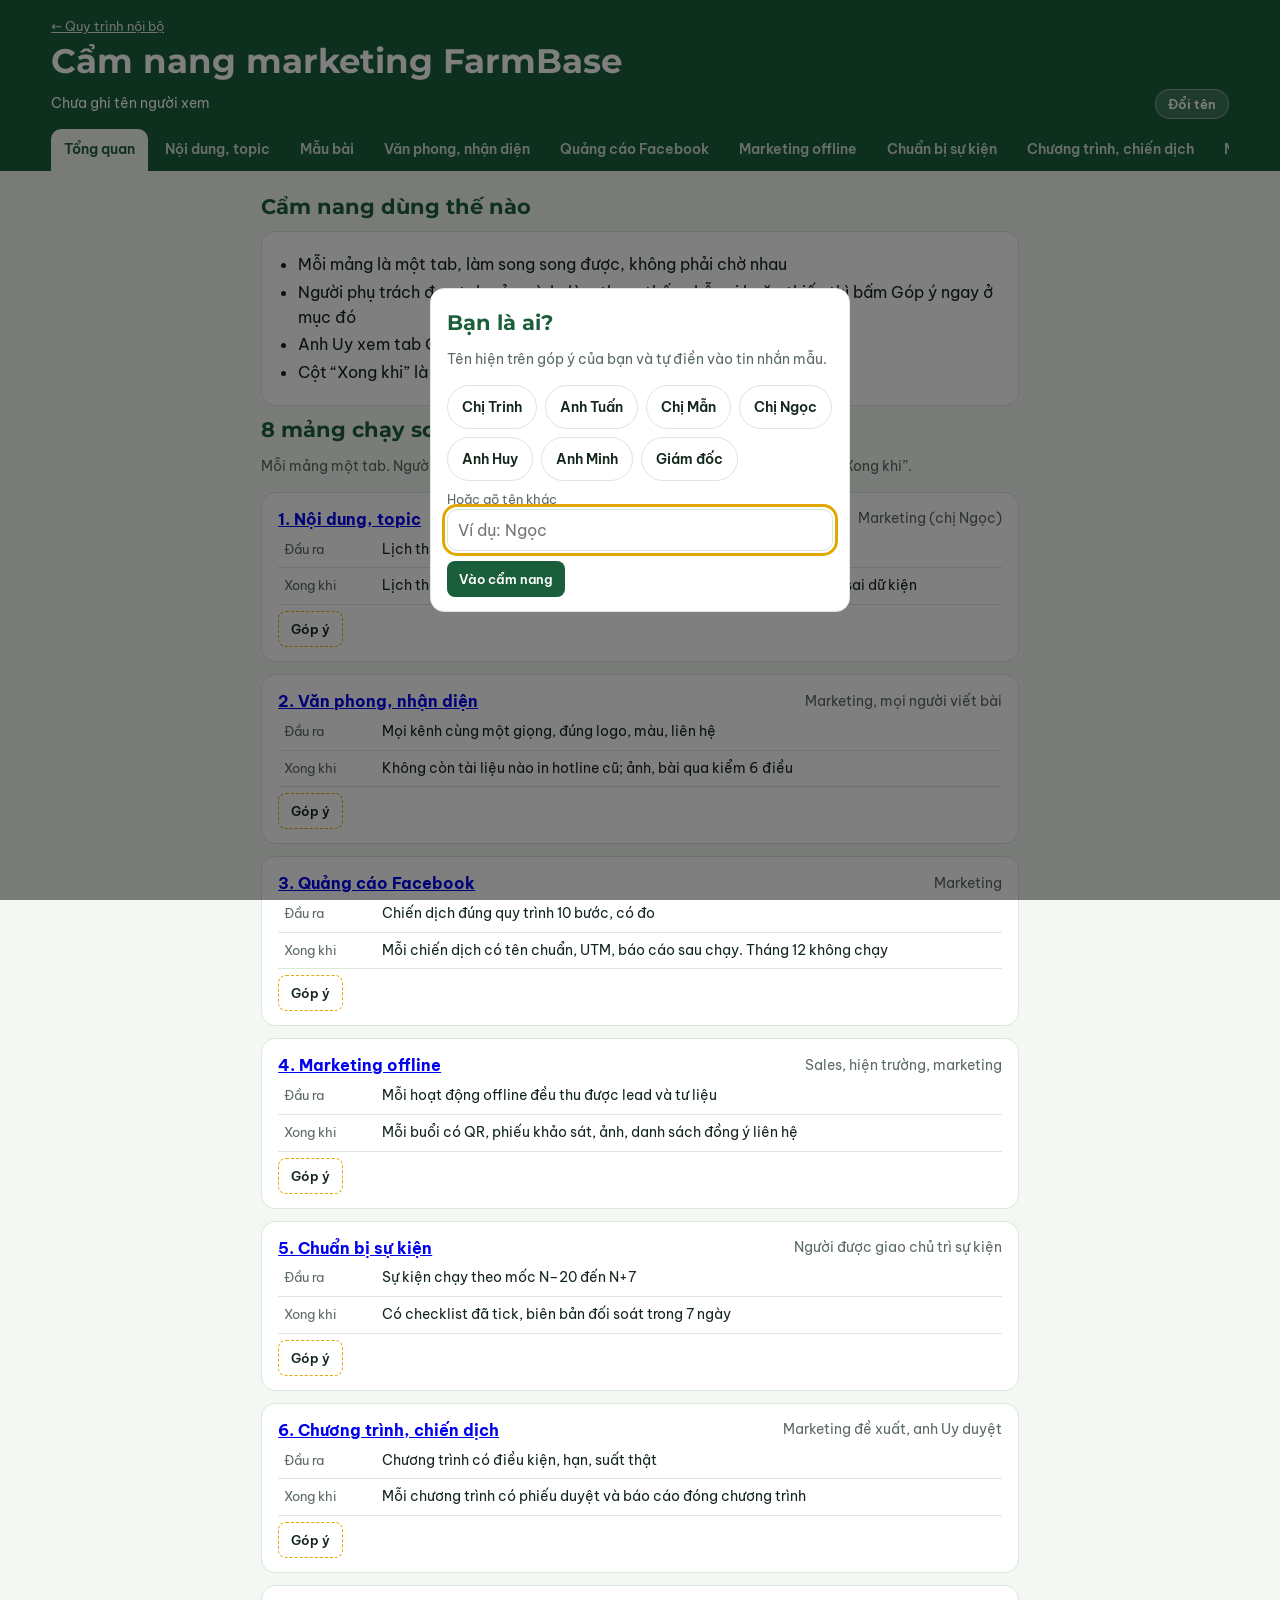
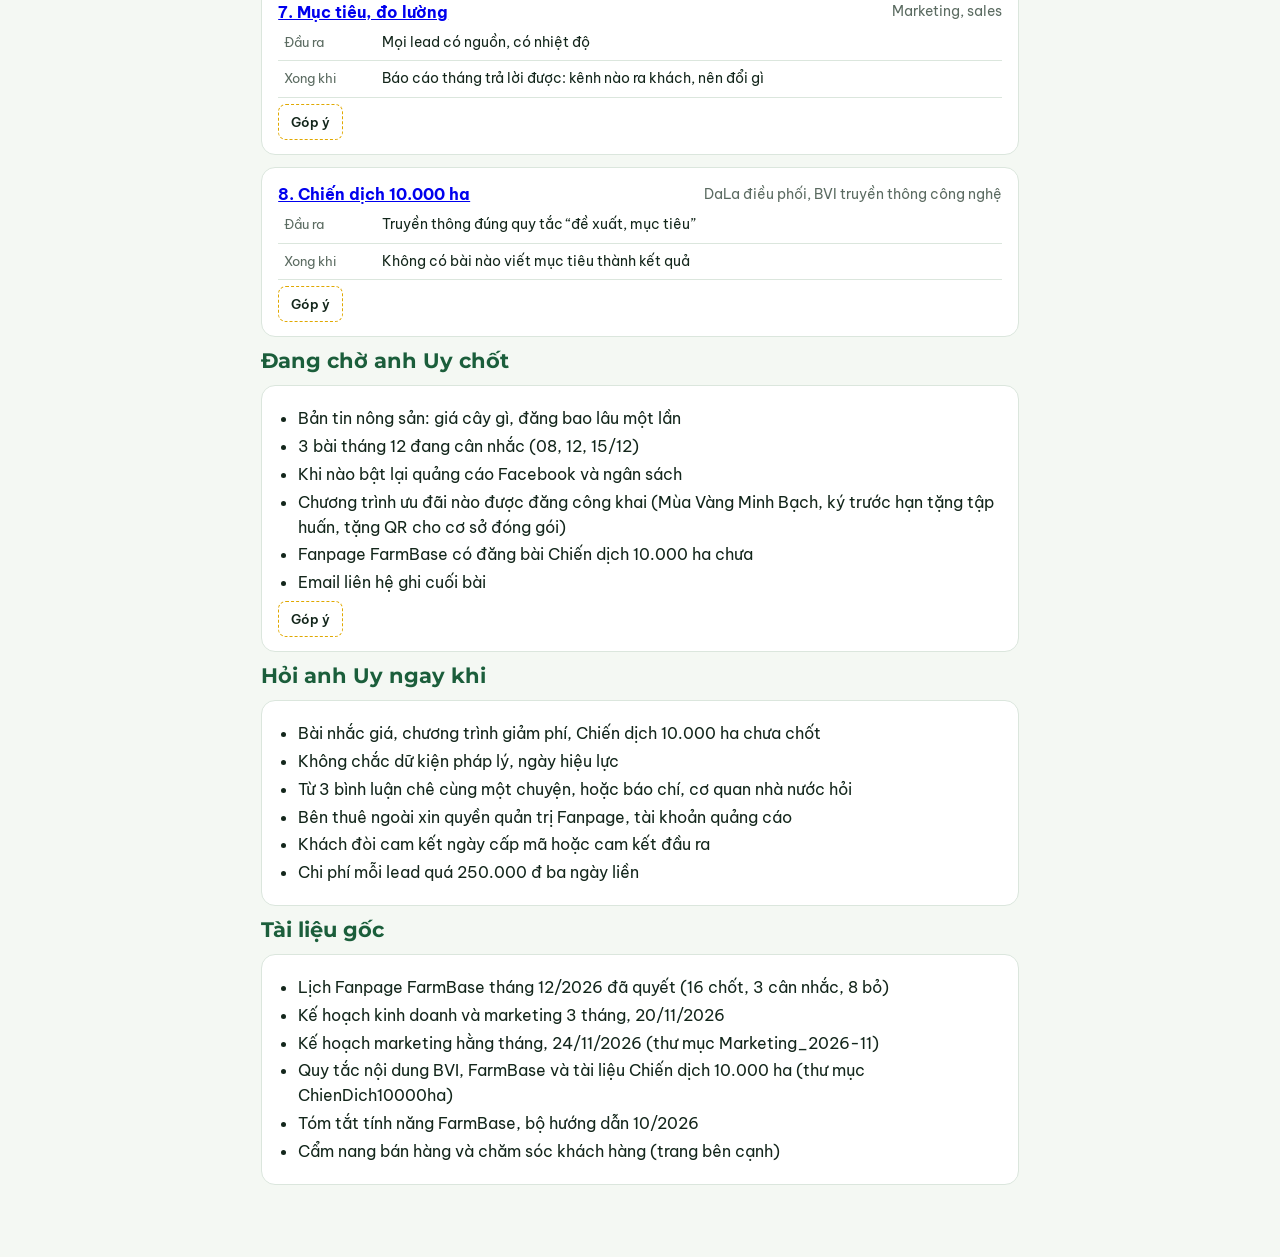
<file: cam-nang-marketing.html>
<!DOCTYPE html>
<html lang="vi"><head><meta charset="utf-8"><meta name="viewport" content="width=device-width,initial-scale=1"><meta name="robots" content="noindex,nofollow">
<title>Cẩm nang marketing FarmBase</title>
<link href="https://fonts.googleapis.com/css2?family=Be+Vietnam+Pro:wght@400;600;700&family=Montserrat:wght@700;800&display=swap" rel="stylesheet">
<style>
/* VOICE: sổ tay hiện trường, rõ, gần gũi cho người mới
   IDEA: cuốn sổ bỏ túi của người đi vườn, mỗi tab là một trang, ai đọc cũng ghi góp ý được ngay bên lề
   PICTURE: thanh 8 giai đoạn và các bước demo như hàng cây, bấm là ra việc
   COLOUR and TYPE: xanh rừng FarmBase, ngọc phụ, vàng sầu riêng nhấn; Montserrat + Be Vietnam Pro
   LAYOUT: cẩm nang marketing, thanh tab trên, một cột nội dung, thẻ có nút Chép và Góp ý */
:root{color-scheme:light dark;--bg:light-dark(#f4f8f3,#0e1a14);--card:light-dark(#fff,#15261d);--ink:light-dark(#13261b,#e6f1ea);--mut:light-dark(#5b6b61,#9db3a5);--g:#1b5e3b;--g2:light-dark(#1b5e3b,#5fc08a);--t:light-dark(#0f8b8d,#4cc6c8);--y:#e0a800;--line:light-dark(#dbe6dd,#29402f);--soft:light-dark(#e8f3ec,#1b3325);--fb:light-dark(#fff7dc,#2b2610)}
:root[data-theme=light]{color-scheme:light}:root[data-theme=dark]{color-scheme:dark}
*{box-sizing:border-box;min-width:0}
body{margin:0;background:var(--bg);color:var(--ink);font:16px/1.55 'Be Vietnam Pro',system-ui,sans-serif;overflow-x:clip}
header{background:var(--g);color:#fff;padding:16px max(4vw,16px) 0}
h1,h2,h3{font-family:Montserrat,sans-serif;line-height:1.15;margin:0 0 8px}
h1{font-size:clamp(22px,5vw,34px)}h2{font-size:21px;color:var(--g2);margin-top:8px}h3{font-size:16px;margin-top:14px}
.who{display:flex;justify-content:space-between;gap:8px;align-items:center;flex-wrap:wrap;font-size:14px;margin:6px 0 10px}
.who button{background:rgba(255,255,255,.15);color:#fff;border:1px solid rgba(255,255,255,.4);border-radius:999px;padding:6px 12px;font:600 13px 'Be Vietnam Pro';cursor:pointer}
nav{display:flex;gap:4px;overflow-x:auto;scrollbar-width:none}
nav a{flex:none;color:#fff;text-decoration:none;padding:10px 13px;border-radius:10px 10px 0 0;font-weight:600;font-size:14px;opacity:.8}
nav a.on{background:var(--bg);color:var(--g2);opacity:1}
main{max-width:860px;margin:auto;padding:16px max(4vw,14px) 60px}
.card{background:var(--card);border:1px solid var(--line);border-radius:14px;padding:14px 16px;margin:12px 0}
.mut{color:var(--mut);font-size:14px}
.chips{display:flex;flex-wrap:wrap;gap:8px;margin:8px 0}
.chip{border:1px solid var(--line);background:var(--card);color:var(--ink);border-radius:999px;padding:10px 14px;font:600 14px 'Be Vietnam Pro';cursor:pointer;min-height:44px}
.chip.on{background:var(--g);color:#fff;border-color:var(--g)}
.say{background:var(--soft);border-left:4px solid var(--t);border-radius:8px;padding:10px 12px;margin:8px 0;white-space:pre-wrap}
.row{display:flex;gap:8px;align-items:center;flex-wrap:wrap}
.btn{border:0;background:var(--t);color:#fff;border-radius:8px;padding:8px 12px;font:600 13px 'Be Vietnam Pro';cursor:pointer;min-height:36px}
.btn.fbb{background:transparent;color:var(--ink);border:1px dashed var(--y)}
.btn.g{background:var(--g)}
.warn{border-left:4px solid var(--y);background:var(--fb);padding:10px 12px;border-radius:8px;margin:10px 0;font-size:15px}
ul,ol{padding-left:20px;margin:6px 0}li{margin:3px 0}
.stages{display:grid;grid-template-columns:repeat(8,minmax(0,1fr));gap:4px;margin:10px 0}
.st{border:0;border-radius:10px;padding:8px 2px;background:var(--soft);color:var(--ink);font:700 12px 'Be Vietnam Pro';cursor:pointer;min-height:56px}
.st b{display:block;font:800 18px Montserrat}.st.on{background:var(--g);color:#fff}
input,select,textarea{font:16px 'Be Vietnam Pro';padding:10px;border:1px solid var(--line);border-radius:10px;background:var(--card);color:var(--ink);width:100%}
textarea{min-height:70px}
label{font-size:13px;color:var(--mut);display:block;margin-top:6px}
.grid2{display:grid;grid-template-columns:minmax(0,1fr) minmax(0,1fr);gap:8px}
table{border-collapse:collapse;width:100%;font-size:14px}td,th{border-bottom:1px solid var(--line);padding:7px 6px;text-align:left;vertical-align:top}th{color:var(--mut);font-weight:600}
td.n{text-align:right;white-space:nowrap}
details{border-bottom:1px solid var(--line);padding:10px 0}details.card{border-bottom:1px solid var(--line);padding:12px 16px}summary{font-weight:600;cursor:pointer;min-height:28px}
.check li{list-style:none;margin-left:-20px}.check input{width:auto;margin-right:8px;transform:scale(1.3)}
.big{font:800 clamp(24px,6vw,38px) Montserrat;color:var(--g2)}
.step{display:grid;grid-template-columns:64px minmax(0,1fr);gap:10px;border-top:1px solid var(--line);padding:12px 0}
.step .t{font:800 14px Montserrat;color:var(--t)}
.step .wow{font-size:14px;color:var(--mut)}
.fbx{margin-top:6px}.fbform{background:var(--fb);border-radius:10px;padding:10px;margin-top:6px}
.fbl .it{border-left:3px solid var(--y);padding:4px 10px;margin:6px 0;font-size:14px;background:var(--fb);border-radius:0 8px 8px 0}
.fbl .it.done{opacity:.6;border-color:var(--g2)}
.cnt[hidden]{display:none}.cnt{display:inline-block;background:var(--y);color:#13261b;border-radius:999px;padding:0 7px;font-size:12px;font-weight:700;margin-left:4px}
.ov{position:fixed;inset:0;background:rgba(0,0,0,.5);display:flex;align-items:center;justify-content:center;padding:16px;z-index:9}
.ov .card{max-width:420px;width:100%}
.calc .out{display:grid;grid-template-columns:minmax(0,1fr) minmax(0,1fr);gap:8px;margin-top:10px}
.calc .out div{background:var(--soft);border-radius:10px;padding:10px}
@media(max-width:600px){.stages{grid-template-columns:repeat(4,minmax(0,1fr))}.grid2{grid-template-columns:minmax(0,1fr)}table{font-size:13px}.stack thead{display:none}.stack tr{display:grid;padding-block:8px}.stack td{display:flow-root;border:0;padding:3px 0;padding-inline-start:7.5em;text-align:start}.stack td::before{content:attr(data-l);float:inline-start;width:7em;margin-inline-start:-7.5em;color:var(--mut);font-size:12px}.stack td:empty{display:none}.stack tr:first-child{display:none}}
:focus-visible{outline:3px solid var(--y);outline-offset:2px}
.badge{display:inline-block;border-radius:999px;padding:2px 9px;font-size:12px;font-weight:700;white-space:nowrap}.b-ok{background:var(--g);color:#fff}.b-wait{background:var(--y);color:#13261b}.b-no{background:var(--line);color:var(--mut)}.b-red{background:#c0392b;color:#fff}
.card .card{margin:10px 0;box-shadow:none}
main{overflow-wrap:anywhere}
.kv td:first-child{width:7.5em;color:var(--mut);font-size:13px}
</style><script>new MutationObserver(()=>{for(const c of document.querySelectorAll('.stack td:not([data-l])')){let i=0,p=c;while(p=p.previousElementSibling)i+=p.colSpan;c.dataset.l=c.closest('table').rows[0].cells[i]?.textContent||''}}).observe(document,{childList:true,subtree:true})</script></head><body>
<header><div style="font-size:13px;margin-bottom:6px"><a href="quy-trinh.html" style="color:#fff;opacity:.85">← Quy trình nội bộ</a></div><h1>Cẩm nang marketing FarmBase</h1>
<div class="who"><span id="who">Nội dung, quảng cáo, offline, chiến dịch · bản 2, 25/11/2026</span><button id="chg" type="button">Đổi tên</button></div><nav id="nav"></nav></header>
<main id="main"></main>
<div id="ovl"></div>
<script>window.CN_ID='marketing'</script><script src="assets/cn-config.js"></script><script src="assets/dg-common.js"></script>
<script>
{
const HL='Hotline BVI 0944 374 068 · info@bvi.vn';
const TAG='#FarmBase #TruyXuatNguonGoc #NongNghiepSo';
const esc=s=>String(s??'').replace(/[&<>"']/g,c=>({'&':'&amp;','<':'&lt;','>':'&gt;','"':'&quot;',"'":'&#39;'}[c]));
const st={get(k,d){try{return JSON.parse(localStorage.getItem('fbm_'+k))??d}catch(e){return d}},set(k,v){try{localStorage.setItem('fbm_'+k,JSON.stringify(v))}catch(e){}}};
let me=st.get('me',{toi:''});
const myName=()=>(me.toi||'').replace(/^(Anh|Chị|Em|Cô|Chú)\s+/i,'');
const fill=t=>String(t).replace(/\[tên bạn\]/g,myName()||'[tên bạn]');

/* Khung tuần: 6 chuyên mục đã chốt cho Fanpage */
const FRAME=[
[1,'Thứ Hai','07:00','Bản tin nông sản','ban-tin','Tạm dừng: chờ chốt bản tin gồm gì (giá cây gì, đăng bao lâu một lần)','—'],
[2,'Thứ Ba','19:30','Hồ sơ mã vùng','ho-so','Kiến thức làm và giữ mã số vùng trồng + FarmBase giúp được gì','Bài nhiều ảnh'],
[3,'Thứ Tư','19:30','Văn bản mới','van-ban','Văn bản pháp lý mới, dạng thông tin, ghi nguồn gốc','1 ảnh hoặc bài nhiều ảnh'],
[4,'Thứ Năm','11:30','Công cụ số','cong-cu-so','Tính năng FarmBase, hook vào điểm khác biệt; Reels, đăng cả TikTok','Reels 20–45 giây'],
[5,'Thứ Sáu','19:30','GACC và truy xuất','gacc','Thị trường Trung Quốc, truy xuất nguồn gốc, dạng thông tin','Infographic, bài nhiều ảnh'],
[6,'Thứ Bảy','19:30','Hiện trường','hien-truong','Chỉ đăng khi có sự kiện thật đã hoặc sắp diễn ra','Album 6–10 ảnh'],
[0,'Chủ nhật','—','Nghỉ đăng','','Chỉ trực tin nhắn','—']];
const CM={'ban-tin':'Bản tin nông sản','ho-so':'Hồ sơ mã vùng','van-ban':'Văn bản mới','cong-cu-so':'Công cụ số','gacc':'GACC và truy xuất','hien-truong':'Hiện trường','gioi-thieu':'Giới thiệu'};
const cmKey=n=>({'Bản tin nông sản':'ban-tin','Hồ sơ mã vùng':'ho-so','Văn bản mới':'van-ban','Công cụ số':'cong-cu-so','GACC & truy xuất':'gacc','Hiện trường':'hien-truong','Giới thiệu':'gioi-thieu'})[n]||'';

/* Lịch Fanpage tháng 12 đã quyết: ngày, thứ, giờ, chuyên mục, topic, tít, ý chính, nguồn, hình, kêu gọi, người hay AI, ai làm gì, quyết định, lý do, lưu ý */
const CAL=[["2026-12-01", "Thứ Ba", "19:30", "Giới thiệu", "Giới thiệu kênh", "Fanpage FarmBase từ hôm nay: 6 chuyên mục mỗi tuần về mã vùng trồng, truy xuất nguồn gốc, xuất khẩu nông sản", "Giới thiệu lịch chuyên mục: Thứ Hai bản tin; Thứ Ba hồ sơ mã vùng; Thứ Tư văn bản mới; Thứ Năm công cụ số; Thứ Sáu GACC và truy xuất; Thứ Bảy hiện trường. Cam kết: mọi tin, mọi văn bản đều ghi nguồn. Mời bà con gửi câu hỏi để FarmBase trả lời trong các chuyên mục. Ghi: \"Giải pháp FarmBase do BVI và Salefronts đồng phát triển.\" Cuối bài: Hotline BVI 0944 374 068.", "FarmBase", "1 ảnh 1080×1350: lịch 6 chuyên mục + ảnh đội FarmBase tại vườn. Ghim bài lên đầu trang cả tháng.", "Theo dõi trang, bật thông báo; nhắn câu hỏi về mã vùng", "AI soạn, người duyệt", "AI soạn lời; người chọn ảnh đội tại vườn", "Bỏ", "Bỏ: lịch chuyên mục là việc nội bộ, không phải nội dung đăng lên Fanpage.", ""], ["2026-12-02", "Thứ Tư", "19:30", "Văn bản mới", "Mã số vùng trồng", "Nghị quyết 36/2026/NQ-CP: xã cấp mã số vùng trồng, thủ tục gọn hơn", "Ký 31/7/2026, hiệu lực từ ngày ký. Điểm chính: Chủ tịch UBND xã cấp, cấp lại mã số vùng trồng, mã số cơ sở đóng gói và hậu kiểm; mã cấp theo quy trình rút gọn được xã hậu kiểm trong tối đa 3 tháng; hộ, HTX không đăng ký xuất khẩu vào thị trường yêu cầu mã chỉ nộp một bộ hồ sơ, không mất phí, nhận kết quả tại xã. Kết: bà con cần chuẩn bị gì trước khi nộp. Ghi trong bài: \"Việc cấp mã số vùng trồng thuộc thẩm quyền cơ quan quản lý nhà nước; BVI hỗ trợ kỹ thuật, hồ sơ và vận hành hệ thống truy xuất.\"", "Nghị quyết 36/2026/NQ-CP (bản gốc trên Cổng TTĐT Chính phủ); tin Bộ NN&MT 06/8/2026", "Bài 5 ảnh: ảnh 1 ghi số hiệu, ngày ký, hiệu lực; mỗi ảnh sau 1 điểm chính; ảnh cuối “bà con cần làm gì”.", "Lưu bài; nhắn HOSO để được rà hồ sơ", "AI soạn, người duyệt", "AI soạn nháp từ nguồn gốc; người chuyên môn đọc lại, ký \"Kiểm tra\"", "Bỏ", "Bỏ: nội dung không cần thiết.", ""], ["2026-12-03", "Thứ Năm", "11:30", "Công cụ số", "Nhật ký số (Zalo, app)", "Ghi nhật ký canh tác trên Zalo Mini App FarmBase: 3 bước", "Mở Zalo, vào Mini App FarmBase, chọn việc vừa làm, chụp ảnh vật tư, lưu. Nhắc: nhật ký đầy đủ là phần quan trọng của hồ sơ mã vùng. Xác nhận các bước với đội sản phẩm trước khi quay. Bài AI ngày 25/11 (Zalo Mini App, quét QR mở app) nếu đã đăng thì bài này dùng cảnh thật khác, nhấn bước \"chụp ảnh vật tư\".", "FarmBase", "Reels 1080×1920, 30–45 giây: quay màn hình bằng dữ liệu mẫu + cảnh thật tại vườn; phụ đề từng bước. Đăng cả TikTok.", "Liên hệ sử dụng dịch vụ: Hotline BVI 0944 374 068", "Người làm chính", "Người quay màn hình + cảnh vườn; AI viết lời bài, phụ đề", "Chốt", "", "Hook: không cần cài app, nhanh, người thân nhập giúp được. Kêu gọi là liên hệ sử dụng dịch vụ."], ["2026-12-04", "Thứ Sáu", "19:30", "GACC & truy xuất", "Thị trường Trung Quốc (GACC)", "GACC là ai? Vì sao sầu riêng sang Trung Quốc cần mã vùng trồng và mã cơ sở đóng gói", "GACC là Tổng cục Hải quan Trung Quốc. Trái cây xuất khẩu chính ngạch theo nghị định thư như sầu riêng phải đi từ vùng trồng và cơ sở đóng gói có mã số được phía Trung Quốc chấp nhận; lô hàng vi phạm có thể làm mã bị cảnh báo, tạm dừng. Vẽ chuỗi: vườn → mã vùng trồng → cơ sở đóng gói → lô hàng.", "Văn phòng SPS Việt Nam; Cục Trồng trọt và BVTV", "1 infographic 1080×1350 dạng sơ đồ chuỗi 4 bước.", "Lưu bài; nhắn câu hỏi về GACC", "AI soạn, người duyệt", "AI soạn nháp từ nguồn gốc; người chuyên môn đọc lại, ký \"Kiểm tra\"", "Chốt", "", "Thêm liên kết tới hệ thống truy xuất FarmBase."], ["2026-12-05", "Thứ Bảy", "19:30", "Hiện trường", "Hiện trường", "FarmBase tại hiện trường: tập huấn HTX (02/12) và phòng khám hồ sơ tại đại lý vật tư (05/12)", "Số người dự buổi (số thật, nếu đơn vị tổ chức đồng ý); không nêu số hộ, số ha, số vùng FarmBase quản lý; 2–3 câu bà con hỏi nhiều nhất và câu trả lời ngắn; cảm ơn HTX, đại lý.", "FarmBase", "Album 8–10 ảnh thật; ảnh đầu có tên chuyên mục; che sổ, giấy tờ; người lên hình đã đồng ý.", "Nhắn HOSO để được rà hồ sơ", "Người làm chính", "Người chụp ảnh, ghi câu hỏi tại buổi; AI viết lời bài", "Bỏ", "Bỏ: bài hiện trường phải đăng theo sự kiện thực tế, không gắn ngày cố định khi chưa có lịch; \"phòng khám hồ sơ tại đại lý vật tư\" không có thật, không có đại lý đi cùng.", ""], ["2026-12-07", "Thứ Hai", "07:00", "Bản tin nông sản", "Bản tin tuần", "Bản tin nông sản tuần 01–06/12", "Chọn 3 tin trong tuần: 1 tin chính sách, 1 tin thị trường (giá, xuất khẩu), 1 tin Đắk Lắk (tháng 12 ưu tiên cà phê đang vào vụ thu hoạch). Mỗi tin 2–3 câu bằng lời FarmBase, thêm một dòng “ý nghĩa với bà con” và link bài gốc.", "Bộ NN&MT, Cục Trồng trọt và BVTV, Văn phòng SPS Việt Nam, Báo Nông nghiệp và Môi trường, Báo Chính phủ, Bộ Công Thương, Sở NN&MT Đắk Lắk", "1 ảnh 1080×1350 theo mẫu bản tin: 3 ô tin, ghi tên nguồn bằng chữ; không dùng ảnh của báo.", "Lưu bài; nhắn câu hỏi", "AI soạn, người duyệt", "AI gom và tóm tắt tin; người chọn 3 tin, duyệt", "Bỏ", "Bỏ: bản tin nông sản chưa rõ nội dung (giá cây gì, tần suất đăng, đăng trong tuần hay tổng hợp tuần).", ""], ["2026-12-08", "Thứ Ba", "19:30", "Hồ sơ mã vùng", "Mã số vùng trồng", "Hồ sơ đề nghị cấp mã số vùng trồng gồm những gì?", "Liệt kê thành phần hồ sơ theo Nghị định 38/2026/NĐ-CP (đối chiếu mẫu trong phụ lục); nơi nộp và các bước theo Nghị quyết 36, phân biệt vùng có đăng ký xuất khẩu vào thị trường yêu cầu mã và vùng không đăng ký. Thêm 3 lỗi hồ sơ FarmBase hay gặp khi khảo sát. Ghi trong bài: \"Việc cấp mã số vùng trồng thuộc thẩm quyền cơ quan quản lý nhà nước; BVI hỗ trợ kỹ thuật, hồ sơ và vận hành hệ thống truy xuất.\"", "Nghị định 38/2026/NĐ-CP; Nghị quyết 36/2026/NQ-CP; thủ tục trên Cổng dịch vụ công quốc gia", "Bài 5 ảnh dạng danh sách kiểm tra, bà con lưu lại để đối chiếu.", "Lưu bài; nhắn HOSO để được rà hồ sơ", "AI soạn, người duyệt", "AI soạn nháp từ nguồn gốc; người chuyên môn đọc lại, ký \"Kiểm tra\"", "Cân nhắc", "Cân nhắc: theo Nghị quyết 36 chỉ cần đăng ký trên Cổng dịch vụ công, hồ sơ khác nhau theo địa phương và loại cây; nên viết chung, không bám sát thực tế triển khai. Ý chính đang lan man, cần viết lại tập trung.", ""], ["2026-12-09", "Thứ Tư", "19:30", "Văn bản mới", "Mã số vùng trồng", "Nghị định 38/2026/NĐ-CP: văn bản gốc về mã số vùng trồng, mã số cơ sở đóng gói", "Ban hành 24/01/2026. Nêu: ai cần có mã; cơ sở đóng gói phải lưu những hồ sơ gì (kiểm soát sinh vật gây hại, vệ sinh, nhân sự, tập huấn nội bộ, sử dụng hóa chất); Nghị quyết 36 đơn giản hóa thủ tục của nghị định này ra sao.", "Nghị định 38/2026/NĐ-CP (Cổng TTĐT Chính phủ)", "Bài 4 ảnh: số hiệu, ngày ban hành; 3 điểm chính; “cơ sở đóng gói cần lưu gì”.", "Lưu bài; cơ sở đóng gói nhắn câu hỏi", "AI soạn, người duyệt", "AI soạn nháp từ nguồn gốc; người chuyên môn đọc lại, ký \"Kiểm tra\"", "Bỏ", "Bỏ: thủ tục hiện thực hiện theo Nghị quyết 36, không cần bài riêng về Nghị định 38.", ""], ["2026-12-10", "Thứ Năm", "11:30", "Công cụ số", "Nhật ký số (Zalo, app)", "Con cháu ghi nhật ký giúp cha mẹ trên Zalo trong 2 phút", "Cảnh người trẻ ghi giúp cha mẹ: chọn việc, chụp vật tư, lưu. Đo thời gian thật trước khi ghi “2 phút”. Hẹn giờ đăng trước vì 10/12 là ngày hội thảo.", "FarmBase", "Reels 30–45 giây, cảnh thật + quay màn hình bằng dữ liệu mẫu; phụ đề. Đăng cả TikTok.", "Nhắn NHATKY để được hướng dẫn", "Người làm chính", "Người quay cảnh thật; AI viết lời bài, phụ đề", "Chốt", "", ""], ["2026-12-11", "Thứ Sáu", "19:30", "GACC & truy xuất", "Thị trường Trung Quốc (GACC)", "Lệnh 280 của GACC: 5 điều doanh nghiệp xuất khẩu sang Trung Quốc cần nhớ", "Hiệu lực từ 01/6/2026, thay Lệnh 248. Mã đăng ký doanh nghiệp có hạn 5 năm; nộp gia hạn từ 3 đến 12 tháng trước khi hết hạn; nộp hồ sơ trên hệ thống CIFER, một số nhóm sản phẩm cần thư giới thiệu của cơ quan Việt Nam; mã đăng ký in trên bao bì hoặc nhãn; theo Thông báo 219, 2.589 sản phẩm thuộc 20 nhóm phải đăng ký.", "Cục Xuất nhập khẩu (Bộ Công Thương); Văn phòng SPS Việt Nam; Cục Trồng trọt và BVTV (công văn 16/3/2026)", "Bài 5 ảnh, mỗi điều 1 ảnh; ảnh đầu ghi “hiệu lực 01/6/2026”.", "Lưu bài; doanh nghiệp nhắn câu hỏi", "AI soạn, người duyệt", "AI soạn nháp từ nguồn gốc; người chuyên môn đọc lại, ký \"Kiểm tra\"", "Chốt", "", "Tìm hiểu kỹ nội dung, đối chiếu nguồn gốc."], ["2026-12-12", "Thứ Bảy", "19:30", "Hiện trường", "Hiện trường", "FarmBase tại hiện trường: hội thảo xã giữ mã vùng trồng (10/12)", "Số người dự hội thảo (số thật); không nêu số hộ, số ha, số vùng FarmBase quản lý; 5 câu bà con hỏi nhiều nhất và trả lời ngắn; cảm ơn xã, đơn vị phối hợp. Trong ngày hội thảo đăng story.", "FarmBase", "Album 8–10 ảnh: toàn cảnh thấy số người, diễn giả, bà con hỏi, bàn chấm điểm.", "Nhắn HOSO để được rà hồ sơ", "Người làm chính", "Người chụp ảnh, ghi câu hỏi tại buổi; AI viết lời bài", "Cân nhắc", "Cân nhắc: xã không có chức năng giữ mã vùng trồng, phải sửa tít; chỉ đăng khi có hình ảnh buổi đã hoặc sắp tổ chức thật.", ""], ["2026-12-14", "Thứ Hai", "07:00", "Bản tin nông sản", "Bản tin tuần", "Bản tin nông sản tuần 07–13/12", "Chọn 3 tin trong tuần: 1 tin chính sách, 1 tin thị trường (giá, xuất khẩu), 1 tin Đắk Lắk (tháng 12 ưu tiên cà phê đang vào vụ thu hoạch). Mỗi tin 2–3 câu bằng lời FarmBase, thêm một dòng “ý nghĩa với bà con” và link bài gốc.", "Bộ NN&MT, Cục Trồng trọt và BVTV, Văn phòng SPS Việt Nam, Báo Nông nghiệp và Môi trường, Báo Chính phủ, Bộ Công Thương, Sở NN&MT Đắk Lắk", "1 ảnh 1080×1350 theo mẫu bản tin: 3 ô tin, ghi tên nguồn bằng chữ; không dùng ảnh của báo.", "Lưu bài; nhắn câu hỏi", "AI soạn, người duyệt", "AI gom và tóm tắt tin; người chọn 3 tin, duyệt", "Bỏ", "Bỏ: cùng lý do với bản tin nông sản 07/12.", ""], ["2026-12-15", "Thứ Ba", "19:30", "Hồ sơ mã vùng", "Mã số vùng trồng", "5 lỗi nhật ký khiến vùng sầu riêng bị cảnh báo mã", "5 lỗi: bỏ trống ngày phun, bón; dùng thuốc ngoài danh mục; không ghi thời gian cách ly; ghi dồn cuối vụ; thông tin vườn lệch hồ sơ. Cách tránh: ghi ngay trong ngày, có người rà sổ trước hậu kiểm.", "Thực tế khảo sát của FarmBase (CSKH xác nhận trước khi đăng)", "Bài 7 ảnh: mỗi lỗi 1 ảnh; ảnh sổ thật đã che tên, SĐT.", "Nhắn HOSO để được rà hồ sơ", "Người làm chính", "CSKH tổng hợp lỗi thật từ khảo sát, ảnh sổ đã che; AI viết lời bài", "Cân nhắc", "Cân nhắc: cảnh báo mã là do canh tác thực tế, không phải lỗi nhật ký; phải đổi góc viết. Không chạy quảng cáo.", ""], ["2026-12-16", "Thứ Tư", "19:30", "Văn bản mới", "EUDR, cà phê vào EU", "EUDR áp dụng từ 30/12/2026: cà phê vào EU cần gì?", "Quy định (EU) 2025/2650 lùi hạn: doanh nghiệp lớn và vừa áp dụng từ 30/12/2026; doanh nghiệp nhỏ, siêu nhỏ từ 30/6/2027. Lô cà phê vào EU cần tọa độ, ranh từng thửa; bằng chứng không phá rừng sau 31/12/2020; thông tin người trồng khớp lô hàng. Ý nghĩa với bà con Đắk Lắk: doanh nghiệp thu mua sẽ hỏi tọa độ vườn.", "Quy định (EU) 2025/2650; trang Access2Markets của Ủy ban châu Âu", "1 ảnh 1080×1350: 2 mốc hạn + 3 thứ cần có; nền vườn cà phê.", "Lưu bài; nhắn câu hỏi về EUDR", "AI soạn, người duyệt", "AI soạn nháp từ nguồn gốc; người chuyên môn đọc lại, ký \"Kiểm tra\"", "Chốt", "", "Kiểm tra kỹ nội dung trước khi đăng."], ["2026-12-17", "Thứ Năm", "11:30", "Công cụ số", "Nhật ký số (Zalo, app)", "App FarmBase cho chủ vùng, HTX: xem nhật ký cả vùng ở một nơi", "Chủ vùng xem nhật ký từng hộ, biết hộ nào ghi thiếu để nhắc trước hậu kiểm; xem báo cáo vùng. Xác nhận tính năng với đội sản phẩm trước khi quay. Hẹn giờ đăng trước vì 17/12 là ngày hội thảo.", "FarmBase", "Reels 30–45 giây quay màn hình bằng dữ liệu mẫu, ghi “dữ liệu minh họa”.", "Nhắn APP để được hướng dẫn", "Người làm chính", "Người quay màn hình; AI viết lời bài", "Chốt", "", "Hook tập trung điểm khác biệt (USP)."], ["2026-12-18", "Thứ Sáu", "19:30", "GACC & truy xuất", "Truy xuất nguồn gốc, QR", "Truy xuất theo lô: thùng sầu riêng đi qua 4 chặng nào trước khi tới tay người mua?", "Truy xuất nguồn gốc là biết được hàng đi từ vườn nào, qua cơ sở đóng gói nào, thuộc lô nào. Chuỗi: nhật ký vườn → mã vùng trồng → cơ sở đóng gói → mã QR theo lô. Nghị định 372/2026 quy định truy xuất trên môi trường số qua mã UID trên Nền tảng quốc gia.", "Nghị định 372/2026/NĐ-CP; FarmBase", "1 infographic dạng chuỗi 4 bước, mỗi bước 1 biểu tượng.", "Lưu bài; nhắn câu hỏi", "AI soạn, người duyệt", "AI soạn nháp từ nguồn gốc; người chuyên môn đọc lại, ký \"Kiểm tra\"", "Chốt", "", "Ý chính đang nhắc mã UID: đối chiếu lại với chuẩn GS1 trước khi viết, theo nhận xét."], ["2026-12-19", "Thứ Bảy", "19:30", "Hiện trường", "Hiện trường", "FarmBase tại hiện trường: hội thảo xã số 2, HTX có mã GACC kể chuyện (17/12)", "3 điều HTX chia sẻ (đã xin phép trích lời); số người dự hội thảo; không nêu số hộ, số ha, số vùng FarmBase quản lý. Trong ngày hội thảo đăng story.", "FarmBase", "Album 6–8 ảnh + 1 ảnh trích lời HTX kèm chân dung.", "Nhắn HOSO để được rà hồ sơ", "Người làm chính", "Người xin phép trích lời HTX, chụp ảnh; AI viết lời bài", "Chốt", "", "Kêu gọi đang ghi \"rà hồ sơ miễn phí\": bỏ chữ \"miễn phí\" theo nhận xét bài 29/12."], ["2026-12-21", "Thứ Hai", "07:00", "Bản tin nông sản", "Bản tin tuần", "Bản tin nông sản tuần 14–20/12", "Chọn 3 tin trong tuần: 1 tin chính sách, 1 tin thị trường (giá, xuất khẩu), 1 tin Đắk Lắk (tháng 12 ưu tiên cà phê đang vào vụ thu hoạch). Mỗi tin 2–3 câu bằng lời FarmBase, thêm một dòng “ý nghĩa với bà con” và link bài gốc.", "Bộ NN&MT, Cục Trồng trọt và BVTV, Văn phòng SPS Việt Nam, Báo Nông nghiệp và Môi trường, Báo Chính phủ, Bộ Công Thương, Sở NN&MT Đắk Lắk", "1 ảnh 1080×1350 theo mẫu bản tin: 3 ô tin, ghi tên nguồn bằng chữ; không dùng ảnh của báo.", "Lưu bài; nhắn câu hỏi", "AI soạn, người duyệt", "AI gom và tóm tắt tin; người chọn 3 tin, duyệt", "Bỏ", "Bỏ: cùng lý do với bản tin nông sản 07/12.", ""], ["2026-12-22", "Thứ Ba", "19:30", "Hồ sơ mã vùng", "Mã số vùng trồng", "Vì sao mã vùng trồng bị cảnh báo, đình chỉ? Bài học từ hơn 400 mã sầu riêng", "Từ 01/2025 đến 05/2026, hơn 400 mã vùng trồng sầu riêng bị Trung Quốc cảnh báo, 167 mã bị đình chỉ. Nêu nguyên nhân theo đúng thông báo của cơ quan chức năng; thêm 3 việc phòng tránh ở vườn: nhật ký đầy đủ, dùng thuốc trong danh mục, đúng thời gian cách ly. Ghi trong bài: \"Việc cấp mã số vùng trồng thuộc thẩm quyền cơ quan quản lý nhà nước; BVI hỗ trợ kỹ thuật, hồ sơ và vận hành hệ thống truy xuất.\"", "Bộ NN&MT (dẫn theo CafeF 01/8/2026); ghi link bài gốc trong bài", "Bài 4 ảnh: ảnh đầu 2 con số lớn kèm nguồn; 3 ảnh “phòng tránh”.", "Nhắn HOSO để được rà hồ sơ", "AI soạn, người duyệt", "AI soạn nháp từ nguồn gốc; người chuyên môn đọc lại, ký \"Kiểm tra\"", "Chốt", "", "Kêu gọi đang ghi \"rà hồ sơ miễn phí\": bỏ chữ \"miễn phí\" theo nhận xét bài 29/12. Xem kỹ nguồn trích."], ["2026-12-23", "Thứ Tư", "19:30", "Văn bản mới", "Truy xuất nguồn gốc, QR", "Nghị định 372/2026/NĐ-CP: truy xuất nguồn gốc trên môi trường số, hiệu lực 01/01/2027", "Ký 29/9/2026, hiệu lực 01/01/2027. Truy xuất qua mã UID trên Nền tảng quốc gia. Hàng hóa rủi ro cao: bắt buộc theo danh mục, lộ trình của từng ngành; rủi ro trung bình, thấp: khuyến khích tự nguyện. Không nói nông sản nào bắt buộc khi bộ quản lý ngành chưa công bố danh mục. Phần \"FarmBase nhận định\" (ghi riêng): FarmBase đã kết nối Hệ thống truy xuất nguồn gốc nông sản quốc gia (txng.mae.gov.vn); việc đồng bộ chỉ áp dụng cho vùng đã có mã.", "Nghị định 372/2026/NĐ-CP (Cổng TTĐT Chính phủ); Trung tâm WTO 30/9/2026", "Bài 4 ảnh: số hiệu, hiệu lực; 3 điểm chính; “điều chưa bắt buộc”.", "Lưu bài; nhắn câu hỏi", "AI soạn, người duyệt", "AI soạn nháp từ nguồn gốc; người chuyên môn đọc lại, ký \"Kiểm tra\"", "Chốt", "", "Ý chính đang nhắc mã UID: kiểm chứng lại với văn bản gốc trước khi viết."], ["2026-12-24", "Thứ Năm", "11:30", "Công cụ số", "Truy xuất nguồn gốc, QR", "Quét mã QR trên thùng hàng: người mua thấy gì?", "Cận cảnh quét QR theo lô; màn hình hiện vùng trồng có mã, lô, ngày đóng gói. Không nói sầu riêng bắt buộc theo NĐ 372. Nếu nhắc GS1 hoặc module cơ sở đóng gói: kiểm tra đã ra mắt chưa; chưa thì ghi \"dự kiến\".", "FarmBase", "Reels 20–30 giây cận màn hình điện thoại; ghi “dữ liệu minh họa”. Đăng cả TikTok.", "Cơ sở đóng gói nhắn QR để được hướng dẫn", "Người làm chính", "Người quay cận màn hình; AI viết lời bài", "Chốt", "", "Trình bày khớp đúng tính năng FarmBase, không nói chung chung; theo dõi quy định GS1 về thông tin tối thiểu khi quét."], ["2026-12-25", "Thứ Sáu", "19:30", "GACC & truy xuất", "Thị trường Trung Quốc (GACC)", "Cadimi và vàng O: vì sao sầu riêng phải kiểm nghiệm trước khi sang Trung Quốc", "Trung Quốc kiểm soát hai chỉ tiêu cadimi và vàng O với sầu riêng, mít từ Việt Nam; đến 05/8/2026, GACC đã chấp nhận 50 cơ sở kiểm nghiệm của Việt Nam. Bà con cần kiểm soát phân bón, vật tư đầu vào và giữ kết quả kiểm nghiệm theo lô. Lấy danh sách cơ sở kiểm nghiệm mới nhất trước khi đăng.", "Bộ NN&MT; Cục Trồng trọt và BVTV (danh sách cơ sở kiểm nghiệm được GACC chấp nhận)", "1 infographic: 2 chỉ tiêu, nơi kiểm nghiệm, việc bà con cần làm.", "Lưu bài; nhắn câu hỏi", "AI soạn, người duyệt", "AI soạn nháp từ nguồn gốc; người chuyên môn đọc lại, ký \"Kiểm tra\"", "Chốt", "", "Dạng thông tin, kiểm chứng nguồn."], ["2026-12-26", "Thứ Bảy", "19:30", "Hiện trường", "Hiện trường", "FarmBase tại hiện trường: tập huấn đầu vụ cho HTX (24/12)", "3–5 câu bà con hỏi nhiều nhất và trả lời ngắn; buổi tập huấn gồm những gì.", "FarmBase", "Album 6–8 ảnh + 1 ảnh tóm tắt câu hỏi.", "HTX nhắn TAPHUAN để đặt buổi tập huấn", "Người làm chính", "Người chụp ảnh, ghi câu hỏi; AI viết lời bài", "Chốt", "", ""], ["2026-12-28", "Thứ Hai", "07:00", "Bản tin nông sản", "Bản tin tuần", "Bản tin nông sản tuần 21–27/12", "Chọn 3 tin trong tuần: 1 tin chính sách, 1 tin thị trường (giá, xuất khẩu), 1 tin Đắk Lắk (tháng 12 ưu tiên cà phê đang vào vụ thu hoạch). Mỗi tin 2–3 câu bằng lời FarmBase, thêm một dòng “ý nghĩa với bà con” và link bài gốc.", "Bộ NN&MT, Cục Trồng trọt và BVTV, Văn phòng SPS Việt Nam, Báo Nông nghiệp và Môi trường, Báo Chính phủ, Bộ Công Thương, Sở NN&MT Đắk Lắk", "1 ảnh 1080×1350 theo mẫu bản tin: 3 ô tin, ghi tên nguồn bằng chữ; không dùng ảnh của báo.", "Lưu bài; nhắn câu hỏi", "AI soạn, người duyệt", "AI gom và tóm tắt tin; người chọn 3 tin, duyệt", "Bỏ", "Bỏ: cùng lý do với bản tin nông sản 07/12.", ""], ["2026-12-29", "Thứ Ba", "19:30", "Hồ sơ mã vùng", "Mã số vùng trồng", "Có mã rồi, giữ mã thế nào? Lịch việc mỗi tháng để qua hậu kiểm", "Hậu kiểm do UBND xã thực hiện. Lịch việc: ghi nhật ký hằng ngày; kiểm tra thuốc trong danh mục và thời gian cách ly; báo thay đổi diện tích, hộ. Ghi trong bài: \"Việc cấp mã số vùng trồng thuộc thẩm quyền cơ quan quản lý nhà nước; BVI hỗ trợ kỹ thuật, hồ sơ và vận hành hệ thống truy xuất.\"", "Nghị quyết 36/2026/NQ-CP; Nghị định 38/2026/NĐ-CP", "1 ảnh dạng lịch việc tháng, bà con lưu lại.", "Nhắn HOSO để được rà hồ sơ", "AI soạn, người duyệt", "AI soạn nháp từ nguồn gốc; người chuyên môn đọc lại, ký \"Kiểm tra\"", "Chốt", "", "Bỏ \"miễn phí\" khỏi kêu gọi; bỏ ý \"xã hậu kiểm tối đa 3 tháng\" và \"lịch hậu kiểm hằng tháng\" theo nhận xét."], ["2026-12-30", "Thứ Tư", "19:30", "Văn bản mới", "Văn bản pháp lý tổng hợp", "5 văn bản năm 2026 thay đổi cách làm mã vùng trồng và truy xuất nguồn gốc", "Nghị định 38/2026 (24/01): mã số vùng trồng, cơ sở đóng gói. Lệnh 280 của GACC (hiệu lực 01/6): đăng ký doanh nghiệp thực phẩm xuất sang Trung Quốc. Nghị quyết 36/2026 (31/7): xã cấp mã, hậu kiểm. Nghị định 372/2026 (hiệu lực 01/01/2027): truy xuất trên môi trường số. Quy định EU 2025/2650: EUDR áp dụng từ 30/12/2026.", "Các văn bản gốc nêu trong bài", "1 infographic dòng thời gian 2026 với 5 mốc.", "Lưu bài; theo dõi trang", "AI soạn, người duyệt", "AI soạn nháp từ nguồn gốc; người chuyên môn đọc lại, ký \"Kiểm tra\"", "Chốt", "", "Thêm FarmBase đồng hành được gì với từng văn bản."], ["2026-12-31", "Thứ Năm", "10:00", "Hiện trường", "Hiện trường", "Nhìn lại 2026 cùng FarmBase và chúc mừng năm mới", "Nhìn lại 2026 bằng hình ảnh và việc đã làm, KHÔNG nêu số ha, số hộ, số vùng (quy tắc dự án): các buổi tập huấn, hội thảo, họp dân trong năm (gồm buổi làm việc với xã 29/12 nếu xã đồng ý); mốc FarmBase kết nối hệ thống truy xuất nông sản quốc gia; 6 chuyên mục đã ra mắt; lời cảm ơn bà con, HTX, xã; lịch chuyên mục tháng 1. Cuối bài: Hotline BVI 0944 374 068.", "Ảnh, tư liệu hoạt động FarmBase 2026", "Video 45–60 giây hoặc album ảnh thật; 1 ảnh dòng thời gian các hoạt động 2026 (không có số ha, hộ, vùng).", "Theo dõi trang để nhận bản tin tháng 1", "Người làm chính", "Người chọn ảnh, dựng video cả năm; AI viết lời bài", "Chốt", "", ""]];

/* Sự kiện thật dự kiến (kế hoạch kinh doanh 20/11, xác nhận lịch trước khi hẹn bài) */
const EVENTS=[['10/12','Hội thảo xã số 1: nhật ký điện tử, giữ mã 2027','Bài Hiện trường 12/12 (đang cân nhắc)'],['17/12','Hội thảo xã số 2: HTX có mã GACC kể chuyện','Bài Hiện trường 19/12'],['22/12','Demo 15 phút tại cơ sở đóng gói: quét QR theo lô','Ảnh, clip cho bài Công cụ số 24/12'],['24/12','Tập huấn đầu vụ cho HTX','Bài Hiện trường 26/12'],['29/12','Làm việc với xã (nếu xã đồng ý)','Bài nhìn lại 2026 ngày 31/12']];

const MONTHS=[
['Tháng 12/2026','Thông tin pháp lý trước NĐ 372 và EUDR',['EUDR với DN lớn, vừa từ 30/12/2026','Lệnh 280 của GACC, cadimi và vàng O','NĐ 372 hiệu lực 01/01/2027; nhìn lại 5 văn bản năm 2026'],'Nhắn từ khóa để được hướng dẫn; liên hệ sử dụng dịch vụ','Người theo dõi tin FarmBase, lead truy xuất'],
['Tháng 01/2027','Ra mắt “Minh bạch từ gốc”',['QR theo lô, truy xuất cho cơ sở đóng gói','Hội thảo xã: NQ 36, giữ mã','Câu chuyện khách thật (đã xin phép)'],'Đăng ký hội thảo, đặt lịch demo (khi anh Uy chốt chương trình)','Lead HTX, xã, chủ vùng'],
['Tháng 02/2027','Sau Tết vào vụ',['Nhắc ghi nhật ký dịp Tết (Mùng 1 Tết 06/02/2027)','Sầu riêng ra hoa: chuẩn bị hồ sơ mã cho vụ 2027','EUDR với DN nhỏ từ 30/6/2027: chuẩn bị sớm'],'Đặt lịch khảo sát, tập huấn','Hợp đồng, giới thiệu']];

const GROUPS=[
['Thường xuyên','50%','Giữ người theo dõi, tạo uy tín',[['Văn bản mới, GACC và truy xuất, Hồ sơ mã vùng','Dạng thông tin, kiểm chứng nguồn kỹ, cuối bài nói FarmBase giúp được gì'],['Hiện trường','Ảnh thật từ sự kiện đã hoặc sắp diễn ra']]],
['Sản phẩm','30%','Khách hiểu FarmBase làm được gì',[['Công cụ số','Hook vào điểm khác biệt: không cần cài app, nhanh, người thân nhập giúp, chủ vùng xem cả vùng, QR theo lô']]],
['Đẩy bán','20%','Ra lead',[['Tháng 12 không có bài đẩy bán riêng','Lời kêu gọi nằm cuối mỗi bài: nhắn từ khóa, liên hệ sử dụng dịch vụ. Không chạy quảng cáo, không dùng chữ “miễn phí”']]]];

const SIGN='Việc cấp mã số vùng trồng thuộc thẩm quyền cơ quan quản lý nhà nước; BVI hỗ trợ kỹ thuật, hồ sơ và vận hành hệ thống truy xuất.';
/* Mẫu bài: k, tên, khi đăng, mục tiêu, khung, bài mẫu, cần chuẩn bị, mẹo, lỗi hay gặp */
const TPL=[
{k:'ho-so',n:'Hồ sơ mã vùng',when:'Thứ Ba 19:30 · bài nhiều ảnh',goal:'Bà con, HTX hiểu một việc để làm hoặc giữ mã, và biết FarmBase giúp được gì. Dạng thông tin, không chạy quảng cáo.',
khung:'[Tít: câu hỏi bà con hay hỏi]\n\n[2–3 câu trả lời thẳng, dẫn nguồn: số văn bản hoặc thông báo của cơ quan chức năng]\n✅ [Việc 1 ở vườn]\n✅ [Việc 2]\n✅ [Việc 3]\n\nFarmBase giúp được gì: [1–2 câu, đúng tính năng thật]\n'+SIGN+'\n\n👉 Lưu bài. Nhắn HOSO để được rà hồ sơ. '+HL+'\n'+TAG,
mau:'Vì sao mã vùng trồng bị cảnh báo, đình chỉ?\n\nTheo Bộ NN&MT, từ 01/2025 đến 05/2026 hơn 400 mã vùng trồng sầu riêng bị phía Trung Quốc cảnh báo, 167 mã bị đình chỉ. [Nguyên nhân: ghi đúng theo thông báo của cơ quan chức năng, kèm link bài gốc.]\nBa việc phòng tránh ngay ở vườn:\n✅ Ghi nhật ký đầy đủ, ngay trong ngày\n✅ Chỉ dùng thuốc trong danh mục\n✅ Đúng thời gian cách ly trước thu hoạch\n\nFarmBase giúp được gì: bà con ghi nhật ký ngay trên Zalo, chủ vùng xem được hộ nào ghi thiếu để nhắc sớm.\n'+SIGN+'\n\n👉 Lưu bài. Nhắn HOSO để được rà hồ sơ. '+HL+'\n'+TAG,
prep:['Nguồn gốc: văn bản, thông báo của cơ quan chức năng, link bài gốc','Ảnh: mỗi ý 1 ảnh theo mẫu Canva FarmBase; ảnh sổ thật phải che tên, số điện thoại','Người chuyên môn đọc lại, ký “Kiểm tra” trước khi hẹn giờ'],
tip:['Viết chung theo quy định, không bám một địa phương: hồ sơ khác nhau theo địa phương và loại cây','Hiện nay thủ tục đi theo Nghị quyết 36 (đăng ký trên Cổng dịch vụ công)'],
loi:['Nói cảnh báo mã do “lỗi nhật ký”: cảnh báo đến từ canh tác thực tế, nhật ký là để chứng minh','Ghi “xã hậu kiểm trong 3 tháng”, “hậu kiểm hằng tháng”: không có căn cứ','Kêu gọi có chữ “miễn phí”']},
{k:'van-ban',n:'Văn bản mới',when:'Thứ Tư 19:30 · 1 ảnh hoặc bài nhiều ảnh',goal:'Người đọc nắm văn bản mới trong 1 phút và lưu lại. Dạng thông tin, kiểm chứng kỹ, không chạy quảng cáo.',
khung:'[Số hiệu văn bản]: [nội dung chính trong 1 câu]\n\n📍 Ban hành [ngày], hiệu lực [ngày]\n✅ [Điểm chính 1]\n✅ [Điểm chính 2]\n✅ [Điểm chính 3]\nÝ nghĩa với bà con, doanh nghiệp: [1–2 câu]\n\nFarmBase nhận định: [ghi riêng, tách khỏi phần trích văn bản]\nNguồn: [tên văn bản, link bản gốc]\n\n👉 Lưu bài. Nhắn câu hỏi cho FarmBase. '+HL+'\n'+TAG,
mau:'EUDR áp dụng từ 30/12/2026: cà phê vào EU cần gì?\n\n📍 Quy định (EU) 2025/2650 lùi hạn: doanh nghiệp lớn và vừa áp dụng từ 30/12/2026; doanh nghiệp nhỏ, siêu nhỏ từ 30/6/2027.\n✅ Tọa độ, ranh từng thửa\n✅ Bằng chứng không phá rừng sau 31/12/2020\n✅ Thông tin người trồng khớp với lô hàng\nÝ nghĩa với bà con Đắk Lắk: doanh nghiệp thu mua sẽ hỏi tọa độ vườn.\n\nNguồn: Quy định (EU) 2025/2650; trang Access2Markets của Ủy ban châu Âu.\n\n👉 Lưu bài. Nhắn câu hỏi về EUDR cho FarmBase. '+HL+'\n'+TAG,
prep:['Bản gốc văn bản (Cổng TTĐT Chính phủ, Công báo, trang của EU)','Ảnh 1 ghi số hiệu, ngày ban hành, ngày hiệu lực','Người chuyên môn ký “Kiểm tra”'],
tip:['Chỉ chọn văn bản nổi bật, có ảnh hưởng tới khách của FarmBase','Phần “FarmBase nhận định” ghi riêng, nói FarmBase đồng hành được gì'],
loi:['Nói nông sản nào “bắt buộc” khi bộ quản lý ngành chưa công bố danh mục','Viết bài riêng cho văn bản đã được văn bản mới thay thủ tục (ví dụ thủ tục cấp mã nay theo Nghị quyết 36)','Ghi “mã UID” mà chưa đối chiếu văn bản gốc và chuẩn GS1']},
{k:'cong-cu-so',n:'Công cụ số',when:'Thứ Năm 11:30 · Reels 20–45 giây, đăng cả TikTok',goal:'Khách thấy FarmBase khác ở đâu và liên hệ sử dụng dịch vụ.',
khung:'0–3 giây (hook vào điểm khác biệt): [không cần cài app / nhanh / người thân nhập giúp / chủ vùng xem cả vùng]\n3–25 giây: [từng bước thao tác, phụ đề từng bước]\n25–35 giây: [cảnh thật tại vườn hoặc người dùng thật]\nCuối: liên hệ sử dụng dịch vụ, '+HL+'\n\nChú thích bài:\n[Lợi ích trong 1 câu]\n1️⃣ [Bước 1]\n2️⃣ [Bước 2]\n3️⃣ [Bước 3]\n💬 Nhắn [TỪ KHÓA] hoặc gọi để dùng FarmBase cho vùng của mình.\n'+HL+'\n'+TAG,
mau:'Ghi nhật ký vườn ngay trên Zalo, không cần cài app\n\nMở Zalo là ghi được, chụp ảnh vật tư là xong một lần ghi. Con cháu ghi giúp cha mẹ cũng được.\n1️⃣ Mở Zalo, vào Mini App FarmBase\n2️⃣ Chọn việc vừa làm\n3️⃣ Chụp ảnh vật tư, bấm Lưu\nNhật ký đầy đủ là phần quan trọng của hồ sơ mã vùng trồng.\n💬 Liên hệ để dùng FarmBase cho vùng của mình: '+HL+'\n'+TAG,
prep:['Xác nhận các bước với đội sản phẩm trước khi quay','Quay màn hình bằng dữ liệu mẫu, ghi “dữ liệu minh họa” trên video','Phụ đề từng bước, nhạc có bản quyền'],
tip:['Hook phải là điểm khác biệt (USP), không mở đầu bằng logo','Ngày có hội thảo: hẹn giờ đăng từ hôm trước'],
loi:['Nói chung chung, không khớp tính năng thật của FarmBase','Nói tính năng chưa ra mắt (GS1, module cơ sở đóng gói) mà không ghi “dự kiến”','Ghi “2 phút” khi chưa đo thời gian thật']},
{k:'gacc',n:'GACC và truy xuất',when:'Thứ Sáu 19:30 · infographic hoặc bài nhiều ảnh',goal:'DN, HTX hiểu yêu cầu thị trường Trung Quốc và truy xuất nguồn gốc. Dạng thông tin, kiểm chứng nguồn, không chạy quảng cáo.',
khung:'[Tít: câu hỏi hoặc “N điều cần nhớ”]\n\n[1–2 câu giải thích bằng lời thường]\n1️⃣ [Điều 1]\n2️⃣ [Điều 2]\n3️⃣ [Điều 3]\n[Việc bà con, DN cần làm]\nNguồn: [cơ quan, văn bản, ngày]\n\n🔗 Xem truy xuất của FarmBase: [link hệ thống truy xuất FarmBase]\n👉 Lưu bài. Nhắn câu hỏi cho FarmBase. '+HL+'\n'+TAG,
mau:'GACC là ai? Vì sao sầu riêng sang Trung Quốc cần mã vùng trồng và mã cơ sở đóng gói\n\nGACC là Tổng cục Hải quan Trung Quốc. Trái cây xuất khẩu chính ngạch theo nghị định thư như sầu riêng phải đi từ vùng trồng và cơ sở đóng gói có mã số được phía Trung Quốc chấp nhận.\n1️⃣ Vườn\n2️⃣ Mã vùng trồng\n3️⃣ Cơ sở đóng gói\n4️⃣ Lô hàng\nLô hàng vi phạm có thể làm mã bị cảnh báo, tạm dừng.\nNguồn: Văn phòng SPS Việt Nam; Cục Trồng trọt và BVTV.\n\n🔗 Xem truy xuất của FarmBase: [link]\n👉 Lưu bài. Nhắn câu hỏi về GACC cho FarmBase. '+HL+'\n'+TAG,
prep:['Nguồn chính thức: Văn phòng SPS Việt Nam, Cục Trồng trọt và BVTV, Bộ Công Thương','Số liệu (số cơ sở kiểm nghiệm, số sản phẩm) lấy bản mới nhất trước khi đăng','Infographic 1080×1350 dạng chuỗi hoặc danh sách'],
tip:['Mỗi bài nối về truy xuất FarmBase bằng 1 dòng link, không bán hàng','Tìm hiểu kỹ trước khi viết; không chắc thì hỏi người chuyên môn'],
loi:['Dùng số liệu cũ','Trộn lẫn ý kiến FarmBase vào phần trích quy định']},
{k:'hien-truong',n:'Hiện trường',when:'Thứ Bảy 19:30 · chỉ khi có sự kiện thật',goal:'Cho thấy FarmBase làm thật ở vườn, ở xã. Lấy hình ảnh buổi đã hoặc sắp diễn ra.',
khung:'FarmBase tại hiện trường: [tên buổi] ([ngày])\n\n📍 [Xã, huyện. Không ghi tên, tọa độ vườn nông hộ]\n[Số người dự, nếu đơn vị tổ chức đồng ý]\nBà con hỏi nhiều nhất:\n❓ [Câu 1] → [trả lời ngắn]\n❓ [Câu 2] → [trả lời ngắn]\n❓ [Câu 3] → [trả lời ngắn]\nCảm ơn [xã, HTX, đơn vị phối hợp].\n\n👉 HTX nhắn TAPHUAN để đặt buổi tập huấn. '+HL+'\n'+TAG,
mau:'',
prep:['Album 6–10 ảnh thật: toàn cảnh thấy số người, diễn giả, bà con hỏi','Người lên hình đã đồng ý; che sổ, giấy tờ','Ghi lại 3–5 câu bà con hỏi nhiều nhất ngay tại buổi','Trích lời HTX phải xin phép'],
tip:['Trong ngày diễn ra sự kiện: đăng story trước, bài album đăng sau','Không có sự kiện thật thì bỏ trống, không bịa bài'],
loi:['Gắn ngày cố định khi chưa có lịch sự kiện','Bịa hoạt động không có thật (ví dụ “phòng khám hồ sơ tại đại lý”)','Nêu số hộ, số ha, số vùng FarmBase quản lý','Ghi xã “giữ mã”: xã cấp mã và hậu kiểm, không giữ mã']},
{k:'ban-tin',n:'Bản tin nông sản (tạm dừng)',when:'Thứ Hai 07:00 · chờ chốt',goal:'Chưa đăng. Cần anh Uy chốt: bản tin về giá cây gì, đăng bao lâu một lần, tổng hợp tuần hay đăng trong tuần.',
khung:'(Chờ chốt nội dung. Khi có quyết định, chuyên mục sẽ có khung ở đây.)',mau:'',
prep:['Đề xuất 1 phương án bản tin và gửi anh Uy trước ngày 20'],tip:['Không dùng ảnh của báo; ghi tên nguồn bằng chữ'],loi:['Đăng bản tin khi chưa rõ nội dung, tần suất']},
{k:'zalo',n:'Tin Zalo OA (kênh khác, chờ duyệt)',when:'Đề xuất 1 tin/tuần, 10:00',goal:'Nhắc người đã quan tâm quay lại. Theo kế hoạch marketing hằng tháng, chờ anh Uy duyệt.',
khung:'FarmBase gửi anh chị [tài liệu / tin mới]:\n[1–2 câu nội dung chính, có ngày]\n👉 [Nút: Nhắn tư vấn]\n'+HL,mau:'',
prep:['Ảnh 1 tấm, chữ to','Xem số dư phí tin Zalo OA trước khi gửi'],tip:['Ngắn, đọc xong trong 10 giây'],loi:['Gửi nhiều tin một tuần làm người nhận bỏ quan tâm']},
{k:'kho-lead',n:'Gửi kho lead (kênh khác, chờ duyệt)',when:'Đề xuất 2 đợt/tháng · Ngọc soạn, sales gửi',goal:'Nuôi kho lead có sẵn trên BVI Điều hành: chuyển lạnh sang ấm.',
khung:'Chào anh chị [tên khách], em [tên bạn] bên FarmBase, Công ty CP BVI.\n[1 câu vì sao gửi: văn bản mới, mốc thời gian]\nEm gửi anh chị [link bài hoặc tài liệu].\n[1 câu hỏi ngắn để khách trả lời]\n'+HL,mau:'',
prep:['Lọc danh sách ưu tiên trên BVI Điều hành','Tài liệu đính kèm đã dùng hotline 0944 374 068'],tip:['Ai trả lời thì sales đổi nhiệt độ sang Ấm','Ai bảo không nhận tin nữa thì ghi lại, không gửi tiếp'],loi:['Gửi hàng loạt cùng lúc từ một Zalo cá nhân, dễ bị khóa']},
{k:'web',n:'Bài website (kênh khác, chờ duyệt)',when:'Đề xuất 1 bài/tuần',goal:'Khách tìm trên Google thấy FarmBase. Bài gốc để cắt ra bài Fanpage.',
khung:'Tiêu đề (dưới 60 ký tự, có từ khóa): [..]\nĐoạn mở (2–3 câu, trả lời ngay câu hỏi chính)\nH2: [Quy định là gì, áp dụng cho ai, từ ngày nào]\nH2: [Cần chuẩn bị gì]\nH2: [Câu hỏi thường gặp]\nH2: [FarmBase hỗ trợ thế nào]\nNguồn: [số văn bản, ngày]\nMô tả ngắn (dưới 155 ký tự): [..]',mau:'',
prep:['Dùng skill viết website FarmBase'],tip:['Bài văn bản mới trên Fanpage có thể viết dài thành bài web'],loi:['Không ghi nguồn văn bản']}];
const tplOf=k=>TPL.find(t=>t.k===k)||null;

const HOOKS=['“Ghi nhật ký vườn mà không cần cài app”','“Con cháu ghi giúp cha mẹ ngay trên Zalo”','“Chủ vùng xem nhật ký cả vùng ở một nơi”','“Quét QR trên thùng hàng: người mua thấy gì?”','“Cà phê vào EU cần tọa độ từng thửa”','“Hơn 400 mã sầu riêng bị cảnh báo: vì sao?”'];

const CHECK6=['Không hứa chắc được cấp mã; bài về mã vùng có câu: “'+SIGN+'”','Văn bản, số liệu có nguồn gốc (số hiệu, ngày, link); người chuyên môn đọc lại, ký “Kiểm tra”','Không nêu số hộ, số ha, số vùng FarmBase quản lý; không tên, số điện thoại, CCCD, sổ đỏ, tọa độ vườn nông hộ','Tính năng khớp FarmBase thật; chưa ra mắt ghi “dự kiến” (GS1, module cơ sở đóng gói); dữ liệu mẫu ghi “dữ liệu minh họa”','Kêu gọi không có chữ “miễn phí”, không giá khuyến mại; cuối bài Hotline BVI 0944 374 068','Không “số 1”, “duy nhất”, không chê đối thủ; tháng 12 không chạy quảng cáo'];

const WORDS=[['FarmBase cấp mã vùng trồng','Hỗ trợ kỹ thuật, hồ sơ. Mã do cơ quan nhà nước cấp'],['Rà hồ sơ miễn phí, tư vấn miễn phí','Nhắn HOSO để được rà hồ sơ (bỏ chữ “miễn phí”)'],['Mã bị cảnh báo do lỗi nhật ký','Cảnh báo do canh tác thực tế; nhật ký đầy đủ để chứng minh'],['Xã giữ mã vùng trồng','Xã cấp mã và hậu kiểm theo Nghị quyết 36'],['Xã hậu kiểm trong 3 tháng, hậu kiểm hằng tháng','Không nêu thời hạn khi văn bản không ghi'],['FarmBase quản lý … hộ, … ha, … vùng','Không nêu số; nói việc đã làm bằng hình ảnh'],['Sầu riêng bắt buộc truy xuất theo NĐ 372','Theo danh mục, lộ trình của từng ngành khi được công bố'],['Mã UID','Đối chiếu văn bản gốc và chuẩn GS1 trước khi viết'],['Số 1, duy nhất, tốt nhất','Nói việc cụ thể: “không cần cài app, mở ngay trong Zalo”'],['Số hotline cũ','Hotline BVI 0944 374 068']];

const MEDIA=['Che tên, số điện thoại, CCCD, sổ đỏ, tọa độ vườn trên ảnh và video','Xin đồng ý trước khi chụp, quay người; trẻ em không để lộ mặt','Ảnh chụp màn hình dùng tài khoản demo','Nhạc có bản quyền (thư viện nhạc của Facebook, TikTok, CapCut)','Logo, màu, chữ theo bộ nhận diện FarmBase (Canva)'];

/* Trả lời khách */
const REPLY=[
['R1','Bình luận hỏi giá','Dạ FarmBase cảm ơn anh chị đã quan tâm. Giá tùy diện tích và loại cây nên em nhắn riêng để tư vấn đúng cho vùng mình nhé ạ. Anh chị cũng có thể gọi '+HL+'.','Không ghi giá ở bình luận công khai. Nhắn riêng ngay sau đó.'],
['R2','Tin nhắn đầu tiên','Dạ chào anh chị, em [tên bạn] bên FarmBase. Để tư vấn đúng, anh chị cho em hỏi nhanh: (1) anh chị là HTX, doanh nghiệp hay nông hộ; (2) trồng cây gì, ở xã nào, khoảng bao nhiêu ha; (3) vùng đã có mã số vùng trồng chưa ạ?','Hỏi đủ 3 câu rồi mới xin số điện thoại.'],
['R3','Xin số để sales gọi','Dạ em cảm ơn anh chị. Anh chị cho em xin số điện thoại và giờ tiện nghe máy, bạn phụ trách vùng mình sẽ gọi trao đổi trong hôm nay hoặc sáng mai nhé.','Có số: nhập ngay vào BVI Điều hành, không dán số vào nhóm chat chung.'],
['R4','Người bình luận từ khóa (HƯỚNG DẪN, QR, NHẬT KÝ)','Dạ FarmBase đã gửi file hướng dẫn vào tin nhắn của anh chị. Anh chị xem, chỗ nào chưa rõ cứ nhắn em nhé.','Trả lời bình luận và gửi tin nhắn riêng kèm file.'],
['R5','Hỏi “có cấp mã không”, “bao lâu có mã”','Dạ mã số vùng trồng do cơ quan nhà nước cấp. FarmBase hỗ trợ khảo sát, làm hồ sơ, đối chiếu dữ liệu trước khi nộp nên hồ sơ ít phải sửa, và giúp bà con ghi nhật ký để giữ mã. Thời gian cấp mã bên em không hứa trước được ạ.','Không hứa ngày, không hứa chắc được cấp mã.'],
['R6','Bình luận chê, phàn nàn','Dạ FarmBase ghi nhận góp ý của anh chị. Anh chị nhắn riêng giúp em tên vùng và việc gặp phải, em báo người phụ trách xử lý trong hôm nay ạ.','Không cãi, không xóa bình luận. Báo anh Uy nếu có từ 3 bình luận chê cùng chuyện.'],
['R7','Ngoài giờ (trả lời tự động)','FarmBase cảm ơn anh chị đã nhắn tin. Bên em sẽ trả lời trong giờ làm việc (7:30–17:00, Thứ Hai đến Thứ Bảy). Cần gấp, anh chị gọi '+HL+'.','Cài trong Hộp thư Meta Business Suite, mục trả lời tự động.'],
['R8','Báo lead mới cho sales (nội bộ)','Lead mới từ Fanpage: [tên], [HTX/DN/nông hộ], [cây, xã, ha], đã có mã: [có/chưa]. Đến từ bài: [tên bài/quảng cáo]. Nhiệt độ: [lạnh/ấm/nóng]. Đã nhập BVI Điều hành, nhờ [tên sales] gọi trước [giờ].','Số điện thoại chỉ ghi trên BVI Điều hành.']];

const TEMP=[['Lạnh','Có liên hệ, chưa phản hồi lần nào','Nuôi bằng bài, tin Zalo OA, gửi kho lead'],['Ấm','Đã phản hồi, xem tài liệu, hỏi giá hoặc tương tác từ 2 lần','Gửi tài liệu đúng nhu cầu, mời sự kiện'],['Nóng','Đúng phân khúc, cần trong 90 ngày, gặp được người quyết định, đồng ý demo hoặc khảo sát','Sales gọi trong 24 giờ']];

/* Quảng cáo */
const INOUT=[['Viết bài, kịch bản video','Nội bộ','Pháp lý, dữ kiện dễ sai; Claude soạn nháp, Ngọc duyệt','Trong lương'],['Ảnh, clip thực địa','Nội bộ','Đội hiện trường gửi 8 ảnh + 1 clip/tuần','Trong lương'],['Thiết kế ảnh bài thường','Nội bộ','Đã có bộ mẫu Canva FarmBase, logo, banner','Trong lương'],['Video ngắn Reels, TikTok','Nội bộ + thuê','Cắt từ kho video có sẵn; editor bán thời gian dựng video mới','3–5 tr'],['TVC, video quay chuyên nghiệp','Thuê ngoài','Chỉ khi ra mắt hay hội thảo lớn; thuê theo sản phẩm','Theo đợt'],['Chạy quảng cáo Meta','Nội bộ','Ngân sách nhỏ, cần đọc tin nhắn để chỉnh nhanh','8–11 tr'],['TikTok, Google Search','Nội bộ + thuê','Thử nhỏ nội bộ; thuê agency khi tổng quảng cáo trên 15 tr/tháng','3–6 tr'],['SEO kỹ thuật farmbase.vn, báo chí','Thuê ngoài','Kiểm tra kỹ thuật một lần; báo chí qua Hiệp hội, đối tác','Theo đợt'],['Trả lời tin nhắn, chuyển lead','Nội bộ','Dữ liệu khách không giao bên ngoài','Trong lương']];

const CAMP=[
{n:'C1 · Truy xuất cho DN, cơ sở đóng gói, OCOP',goal:'Biểu mẫu khách hàng tiềm năng hoặc tin nhắn',where:'Đắk Lắk, Gia Lai, Lâm Đồng, Đồng Nai, TP.HCM',who:'28–55 tuổi; xuất nhập khẩu, chủ DN nhỏ, OCOP, nông sản',mau:'Carousel NĐ 372 “3 việc trước 01/01”',hook:'“Từ 01/01, hàng của anh chị phải truy xuất?”',pct:'45%',kpi:'Chi phí mỗi lead ≤ 150.000 đ'},
{n:'C2 · Nhật ký Zalo, mã vùng cho HTX, nông hộ',goal:'Lượt xem video, sau đó tin nhắn',where:'Đắk Lắk, Gia Lai, Lâm Đồng',who:'25–60 tuổi; sầu riêng, cà phê, nông nghiệp, HTX',mau:'Reels “chụp bao bì là xong”',hook:'“Ghi nhật ký vườn mà không cần cài app”',pct:'35%',kpi:'Xem 3 giây ≥ 30%'},
{n:'C3 · Bám đuổi người đã quan tâm',goal:'Đăng ký demo, khảo sát vùng',where:'Theo tệp, không giới hạn vùng',who:'Xem từ 50% video, tương tác Fanpage 60 ngày, vào web',mau:'Video câu chuyện HTX có mã (đã xin phép)',hook:'“Chủ vùng xem nhật ký cả vùng ở một nơi”',pct:'20%',kpi:'Hẹn demo ≥ 6/tháng'}];

const BUDGET=[['Quảng cáo Meta','8','10','11'],['TikTok','2','3','4'],['Google','1','2','2'],['Editor, thiết kế thuê','4','4','5'],['Sự kiện, hội thảo','3','4','6'],['Công cụ, quà','2','2','2'],['Cộng','20','25','30']];

const OUTRULE=[['Tài sản đứng tên BVI','Fanpage, tài khoản quảng cáo, Business Manager, kênh TikTok, Zalo OA do BVI sở hữu. Bên thuê chỉ được quyền nhà quảng cáo hoặc biên tập.'],['Không giao dữ liệu nông hộ','Không gửi danh sách số điện thoại, CCCD, sổ đỏ. Tệp tùy chỉnh do BVI tự tải lên.'],['Nội dung qua kiểm 6 điều','Mọi bài, video, quảng cáo bên thuê làm vẫn qua Ngọc kiểm, bài đẩy bán qua anh Uy duyệt.'],['Báo cáo mỗi thứ Sáu','Chi tiêu, chi phí mỗi lead, tin nhắn, lead theo chiến dịch; số lấy từ Meta, TikTok, không lấy từ ảnh chụp.'],['Trả theo kết quả, thử 1 tháng','Phí cố định thấp + thưởng theo lead đủ điều kiện; không ký dài trước khi có số.']];

/* Công cụ */
const TOOLS=[['Lên nội dung','Claude (skill nội dung BVI)','Soạn nháp bài, kịch bản video, kiểm dữ kiện','Đang có'],['Lên nội dung','Canva, CapCut','Ảnh bài theo mẫu FarmBase; cắt Reels, phụ đề','Bản miễn phí; Pro nếu cần'],['Khảo sát thị trường','Google Forms','Phiếu 10 câu nhu cầu truy xuất, chấm điểm minh bạch','Miễn phí'],['Khảo sát thị trường','Meta Ad Library, TikTok Creative Center','Xem quảng cáo đối thủ, mẫu đang chạy trong ngành (1 lần/tháng)','Miễn phí'],['Khảo sát thị trường','Google Trends, Search Console','Từ khóa: truy xuất nguồn gốc, mã vùng trồng, EUDR','Miễn phí, cần quyền web'],['Đăng bài tự động','Meta Business Suite','Hẹn giờ bài Facebook, Instagram cả tháng','Miễn phí'],['Đăng bài tự động','TikTok Studio, Zalo OA','Hẹn giờ video TikTok; soạn, hẹn giờ tin Zalo OA','Miễn phí; tin Zalo OA theo phí Zalo'],['Quản lý đa kênh','Hộp thư Meta Business Suite','Tin nhắn Facebook, Messenger, Instagram một chỗ','Miễn phí'],['Quản lý đa kênh','BVI Điều hành, mục Sales','Kho lead, nhiệt độ lạnh, ấm, nóng; nhận lead từ form web','Đang có']];

const HOW=[
{n:'Hẹn giờ bài trên Meta Business Suite',s:['Vào business.facebook.com, chọn Fanpage FarmBase','Bấm Tạo bài viết, chọn nơi đăng: Facebook (và Instagram nếu cần)','Dán nội dung đã kiểm 6 điều, thêm ảnh hoặc carousel','Mở mục Tùy chọn lên lịch, chọn ngày giờ theo lịch đăng','Bấm Lên lịch. Kiểm lại trong mục Lịch (Planner)','Thứ Sáu hẹn giờ trước cả tuần sau, đánh “Đã hẹn giờ” trong file theo dõi'],w:'Tên nút có thể đổi theo bản cập nhật của Meta; tìm chữ “Lên lịch”.'},
{n:'Trả lời tin nhắn trong Hộp thư',s:['Mở Hộp thư trong Meta Business Suite: tin Messenger, Instagram, bình luận ở một chỗ','Lưu sẵn các câu R1–R7 (tab Trả lời khách) làm câu trả lời có sẵn','Gắn nhãn: Lead mới, Đã chuyển sales, Không phù hợp','Cài trả lời tự động ngoài giờ (câu R7)','Có số điện thoại: nhập BVI Điều hành rồi gắn nhãn Đã chuyển sales']},
{n:'Hẹn giờ video trên TikTok Studio',s:['Trên máy tính, mở TikTok Studio và đăng nhập kênh FarmBase','Bấm Tải lên, chọn video dọc đã có phụ đề','Viết chú thích 1 câu + 3–5 hashtag, chọn ảnh bìa có chữ','Bật lên lịch, chọn ngày giờ (Thứ Ba 19:30, Thứ Bảy 7:00)','Đăng cùng video đó lên Reels qua Meta Business Suite']},
{n:'Soạn và gửi tin Zalo OA',s:['Vào trang quản lý Zalo OA của FarmBase','Chọn tạo tin truyền thông, chọn tệp người nhận là người đã quan tâm','Dán nội dung (mẫu ở tab Mẫu bài, loại Tin Zalo OA), thêm 1 ảnh và nút bấm','Xem số dư phí tin trước khi gửi, hẹn giờ 10:00'],w:'Tên mục trên Zalo OA có thể khác theo bản cập nhật.'},
{n:'Nhập lead vào BVI Điều hành',s:['Mở mục Sales trên BVI Điều hành','Thêm lead: tên, nhóm khách, cây, xã, diện tích, số điện thoại','Ghi nguồn: tên bài hoặc chiến dịch (C1, C2, C3), kênh','Đặt nhiệt độ: Lạnh, Ấm hoặc Nóng theo định nghĩa ở tab Trả lời khách','Giao cho sales, đặt ngày hẹn tiếp theo']}];

const PROMPT='Dùng skill nội dung BVI. Viết bài Fanpage FarmBase, chuyên mục [Hồ sơ mã vùng / Văn bản mới / Công cụ số / GACC và truy xuất / Hiện trường].\nTít: [..]. Ý chính: [..]. Nguồn cần dẫn: [..]. Kêu gọi: [..].\nDạng thông tin, ghi nguồn gốc. Không nêu số hộ, số ha, số vùng; không dùng chữ “miễn phí”; tính năng chưa ra mắt ghi “dự kiến”. Cuối bài Hotline BVI 0944 374 068.\nKèm 1 gợi ý ảnh và tự kiểm 6 điều trước khi trả bài.';

const SURVEY=['Anh chị là: DN đóng gói, xuất khẩu / OCOP / HTX / nông hộ / khác','Sản phẩm chính và thị trường bán (nội địa, Trung Quốc, EU)','Đã có mã vùng trồng, mã cơ sở đóng gói chưa','Đang lưu nhật ký, lô hàng bằng gì (sổ giấy, Excel, phần mềm)','Người mua đã hỏi truy xuất, QR chưa','Biết NĐ 372 hiệu lực 01/01/2027 chưa','Việc khó nhất khi làm hồ sơ, truy xuất','Sẵn sàng chi cho truy xuất mỗi năm bao nhiêu','Muốn được tư vấn qua đâu (Zalo, gọi, gặp)','Đồng ý để BVI liên hệ lại không'];


/* Ai làm gì */
/* Học */
const ASK=['Bài nhắc giá, chương trình giảm phí, Chiến dịch 10.000 ha chưa chốt','Không chắc dữ kiện pháp lý, ngày hiệu lực','Từ 3 bình luận chê cùng một chuyện, hoặc báo chí, cơ quan nhà nước hỏi','Bên thuê ngoài xin quyền quản trị Fanpage, tài khoản quảng cáo','Khách đòi cam kết ngày cấp mã hoặc cam kết đầu ra','Chi phí mỗi lead quá 250.000 đ ba ngày liền'];
const SRC=['Lịch Fanpage FarmBase tháng 12/2026 đã quyết (16 chốt, 3 cân nhắc, 8 bỏ)','Kế hoạch kinh doanh và marketing 3 tháng, 20/11/2026','Kế hoạch marketing hằng tháng, 24/11/2026 (thư mục Marketing_2026-11)','Quy tắc nội dung BVI, FarmBase và tài liệu Chiến dịch 10.000 ha (thư mục ChienDich10000ha)','Tóm tắt tính năng FarmBase, bộ hướng dẫn 10/2026','Cẩm nang bán hàng và chăm sóc khách hàng (trang bên cạnh)'];

const TABS=[['tong-quan','Tổng quan'],['noi-dung','Nội dung, topic'],['mau','Mẫu bài'],['van-phong','Văn phong, nhận diện'],['quang-cao','Quảng cáo Facebook'],['offline','Marketing offline'],['su-kien','Chuẩn bị sự kiện'],['chuong-trinh','Chương trình, chiến dịch'],['do-luong','Mục tiêu, đo lường'],['cd10000','Chiến dịch 10.000 ha'],['tra-loi','Trả lời khách'],['gop-y','Góp ý']];

/* ---------- Tổng quan: 8 mảng chạy song song ---------- */
const STREAMS=[
['noi-dung','Nội dung, topic','Marketing (chị Ngọc)','Lịch tháng theo topic, bài đúng khung, có nguồn','Lịch tháng sau được duyệt trước ngày 25; bài đăng không phải gỡ vì sai dữ kiện'],
['van-phong','Văn phong, nhận diện','Marketing, mọi người viết bài','Mọi kênh cùng một giọng, đúng logo, màu, liên hệ','Không còn tài liệu nào in hotline cũ; ảnh, bài qua kiểm 6 điều'],
['quang-cao','Quảng cáo Facebook','Marketing','Chiến dịch đúng quy trình 10 bước, có đo','Mỗi chiến dịch có tên chuẩn, UTM, báo cáo sau chạy. Tháng 12 không chạy'],
['offline','Marketing offline','Sales, hiện trường, marketing','Mỗi hoạt động offline đều thu được lead và tư liệu','Mỗi buổi có QR, phiếu khảo sát, ảnh, danh sách đồng ý liên hệ'],
['su-kien','Chuẩn bị sự kiện','Người được giao chủ trì sự kiện','Sự kiện chạy theo mốc N–20 đến N+7','Có checklist đã tick, biên bản đối soát trong 7 ngày'],
['chuong-trinh','Chương trình, chiến dịch','Marketing đề xuất, anh Uy duyệt','Chương trình có điều kiện, hạn, suất thật','Mỗi chương trình có phiếu duyệt và báo cáo đóng chương trình'],
['do-luong','Mục tiêu, đo lường','Marketing, sales','Mọi lead có nguồn, có nhiệt độ','Báo cáo tháng trả lời được: kênh nào ra khách, nên đổi gì'],
['cd10000','Chiến dịch 10.000 ha','DaLa điều phối, BVI truyền thông công nghệ','Truyền thông đúng quy tắc “đề xuất, mục tiêu”','Không có bài nào viết mục tiêu thành kết quả']];
const PENDING=['Bản tin nông sản: giá cây gì, đăng bao lâu một lần','3 bài tháng 12 đang cân nhắc (08, 12, 15/12)','Khi nào bật lại quảng cáo Facebook và ngân sách','Chương trình ưu đãi nào được đăng công khai (Mùa Vàng Minh Bạch, ký trước hạn tặng tập huấn, tặng QR cho cơ sở đóng gói)','Fanpage FarmBase có đăng bài Chiến dịch 10.000 ha chưa','Email liên hệ ghi cuối bài'];
const HOWUSE=['Mỗi mảng là một tab, làm song song được, không phải chờ nhau','Người phụ trách đọc tab của mình, làm theo, thấy chỗ sai hoặc thiếu thì bấm Góp ý ngay ở mục đó','Anh Uy xem tab Góp ý để duyệt sửa; Claude cập nhật lại cẩm nang','Cột “Xong khi” là cách anh kiểm tra từng mảng có chạy đúng không'];

/* ---------- Nội dung: topic chính và topic con ---------- */
const PILLARS=[
{n:'Mã số vùng trồng',who:'HTX, chủ vùng, nông hộ, xã',cm:'Hồ sơ mã vùng, Văn bản mới',why:'Nhu cầu lớn nhất của khách hiện tại: làm mã và giữ mã',subs:[['Làm mã theo Nghị quyết 36','Xã cấp mã, đăng ký trên Cổng dịch vụ công; viết chung, không bám một địa phương'],['Giữ mã sau khi cấp','Việc ở vườn để qua hậu kiểm: nhật ký đều, thuốc trong danh mục, đúng cách ly'],['Vì sao mã bị cảnh báo, đình chỉ','Nguyên nhân theo thông báo của cơ quan chức năng, dẫn link gốc'],['Đất và quyền lợi nông hộ','Làm mã không ảnh hưởng quyền sử dụng đất; đất tranh chấp không đăng ký được'],['Tổ hợp tác, HTX đứng mã','Bà con tự đứng tên qua THT, HTX'],['Chụp ảnh minh chứng đúng chuẩn','Bẫy, biển, kho thuốc: chụp thế nào cho rõ']]},
{n:'Nhật ký số (Zalo, app)',who:'Nông hộ, con cháu, chủ vùng, HTX',cm:'Công cụ số',why:'Điểm khác biệt dễ thấy nhất của FarmBase',subs:[['Không cần cài app','Mở trong Zalo, quét QR là vào'],['Chụp ảnh vật tư là xong','Chọn việc, chụp bao bì, lưu'],['Người thân ghi giúp','Ủy quyền số Zalo người thân'],['Chủ vùng xem cả vùng','Biết hộ nào ghi thiếu để nhắc trước hậu kiểm'],['HTX nhập hàng loạt bằng Excel','Một file mẫu, hệ thống báo dòng lỗi'],['Tọa độ tự ra số tờ, số thửa','Ảnh sổ đỏ phục vụ hồ sơ, không công khai']]},
{n:'Thị trường Trung Quốc (GACC)',who:'DN xuất khẩu, cơ sở đóng gói, HTX',cm:'GACC và truy xuất',why:'Sầu riêng là cây chủ lực, Trung Quốc là thị trường chính',subs:[['GACC là ai, chuỗi vườn đến lô hàng','Vì sao cần mã vùng và mã cơ sở đóng gói'],['Lệnh 280','Đăng ký doanh nghiệp thực phẩm xuất sang Trung Quốc'],['Cadimi và vàng O','Kiểm nghiệm trước khi xuất, cơ sở kiểm nghiệm được chấp nhận'],['Nghị định thư','Chuối, bưởi, mít, chanh dây và các cây khác']]},
{n:'Truy xuất nguồn gốc, QR',who:'Cơ sở đóng gói, DN, OCOP',cm:'GACC và truy xuất, Công cụ số',why:'Nghị định 372 hiệu lực 01/01/2027',subs:[['Truy xuất theo lô','Nhật ký vườn → mã vùng → cơ sở đóng gói → QR theo lô'],['QR vùng và QR lô','Khác nhau thế nào, in tem ra sao'],['Quét QR thấy gì','Khớp đúng tính năng FarmBase, ghi “dữ liệu minh họa”'],['Kết nối hệ thống quốc gia','Đã kết nối hệ thống truy xuất nông sản của Bộ NN&MT; chỉ đồng bộ với vùng có mã'],['GS1, module cơ sở đóng gói','Chỉ viết “dự kiến” khi chưa ra mắt']]},
{n:'EUDR, cà phê vào EU',who:'DN cà phê, HTX cà phê, nông hộ Đắk Lắk',cm:'Văn bản mới',why:'Mốc 30/12/2026 và 30/6/2027',subs:[['Hai mốc áp dụng','DN lớn, vừa và DN nhỏ, siêu nhỏ'],['Tọa độ, ranh từng thửa','Đo thế nào, FarmBase lưu ra sao'],['Không phá rừng sau 31/12/2020','Bằng chứng cần có'],['DN thu mua sẽ hỏi gì','Chuẩn bị cho bà con']]},
{n:'Văn bản pháp lý',who:'Mọi nhóm khách',cm:'Văn bản mới',why:'Tạo uy tín: FarmBase cập nhật đúng, có nguồn',subs:[['Văn bản mới ban hành','Số hiệu, ngày, 3 điểm chính, ý nghĩa'],['Tổng hợp theo năm','Dòng thời gian các văn bản quan trọng'],['FarmBase nhận định','Ghi riêng, nói FarmBase đồng hành được gì']]},
{n:'Hiện trường',who:'HTX, xã, nông hộ',cm:'Hiện trường',why:'Bằng chứng làm thật',subs:[['Hội thảo xã','Câu bà con hỏi nhiều nhất'],['Tập huấn tại vườn','Buổi gồm những gì'],['Khảo sát, đo vườn','Hình ảnh đội làm việc'],['Câu chuyện khách','Trích lời đã xin phép']]},
{n:'Chiến dịch 10.000 ha',who:'Nông dân, HTX, DN, địa phương',cm:'Chờ anh Uy chốt',why:'Chương trình đề xuất niên vụ 2026–2027 cùng DaLa',subs:[['Chiến dịch là gì','3 trụ cột, đề xuất, mục tiêu'],['Lịch sự kiện theo mùa vụ','4 giai đoạn'],['Tri ân đơn vị đồng hành','Sau mỗi sự kiện']]}];
const FLOWC=[['Chọn topic','Lấy từ bảng topic chính; mỗi tháng đủ các topic, nặng hơn ở topic đang có nhu cầu (tin nhắn hỏi nhiều)'],['Chọn topic con và tít','Một bài một ý. Tít là câu bà con hay hỏi'],['Tìm nguồn','Văn bản gốc, thông báo cơ quan chức năng, tính năng FarmBase thật'],['Chọn dạng bài','Theo chuyên mục: bài nhiều ảnh, infographic, Reels, album'],['Soạn','AI soạn nháp theo khung ở tab Mẫu bài; người viết sửa'],['Kiểm','Kiểm 6 điều; bài văn bản, GACC, hồ sơ có người chuyên môn ký “Kiểm tra”'],['Duyệt và hẹn giờ','Bài thường: chị Ngọc. Bài nhắc giá, chương trình: anh Uy'],['Sau khi đăng','Trả lời bình luận, tin nhắn; ghi số tin nhắn hỏi; chuyển lead']];
const CALRULE='Lịch tháng: chốt topic ngày 20, anh Uy duyệt ngày 25. Mỗi bài trong lịch ghi đủ: ngày giờ, chuyên mục, topic, tít, ý chính, nguồn, hình ảnh, kêu gọi, người hay AI làm.';

/* ---------- Quảng cáo Facebook ---------- */
const ADTYPES=[
['Nhận biết','Nhiều người trong vùng thấy FarmBase','Ra mắt chiến dịch, trước hội thảo xã','Tiếp cận, tần suất'],
['Lưu lượng truy cập','Đưa người vào farmbase.vn, trang đăng ký','Bài web, trang đăng ký hội thảo','Lượt nhấp, chi phí mỗi lượt nhấp'],
['Lượt tương tác: tin nhắn','Người xem bấm nhắn tin cho Fanpage','Nông hộ, HTX: hỏi làm mã, nhật ký','Số cuộc trò chuyện, chi phí mỗi tin nhắn'],
['Lượt tương tác: xem video','Nhiều người xem video, tạo tệp người đã xem','Reels Công cụ số','Xem 3 giây, xem hết; tệp để bám đuổi'],
['Khách hàng tiềm năng: biểu mẫu','Điền tên, số điện thoại ngay trên Facebook','DN, cơ sở đóng gói đặt lịch demo','Số biểu mẫu, chi phí mỗi lead, tỷ lệ lead đúng khách'],
['Bám đuổi (đối tượng tùy chỉnh)','Nhắc lại người đã xem video, nhắn tin, vào web','Chốt người đang quan tâm','Số đặt lịch, chi phí mỗi đặt lịch'],
['Đối tượng tương tự','Tìm người giống khách đã có','Khi đã có đủ tệp khách đồng ý','Chi phí mỗi lead so với đối tượng thường']];
const ADFORMAT=[['Ảnh đơn','Thông điệp ngắn, một lợi ích'],['Carousel nhiều ảnh','Từng bước, nhiều lợi ích, nhiều dịch vụ'],['Video, Reels','Thao tác app, cảnh vườn thật; quay dọc 9:16'],['Bài viết có sẵn trên Fanpage','Đẩy bài đang có nhiều tương tác thật']];
const ADPROC=[
['1. Mục tiêu','Viết một câu: chiến dịch này để ra cái gì (tin nhắn, đặt lịch demo, đăng ký hội thảo). Một chiến dịch một mục tiêu.'],
['2. Khách','Chọn một nhóm khách: nông hộ, HTX, DN cà phê, cơ sở đóng gói. Vùng, tuổi, sở thích.'],
['3. Thông điệp','Một nỗi đau, một lợi ích, một lời kêu gọi. Hai câu hook khác nhau để so sánh.'],
['4. Mẫu quảng cáo','Chọn định dạng; ảnh, video theo nhận diện FarmBase; chữ qua kiểm 6 điều.'],
['5. Trang đích','Nơi người bấm vào sẽ tới: Messenger, biểu mẫu, trang web. Có người trực trả lời.'],
['6. Duyệt','Gửi phiếu chiến dịch (mục tiêu, khách, ngân sách, mẫu, thời gian) cho anh Uy duyệt.'],
['7. Thiết lập','Trong Trình quản lý quảng cáo, tài khoản đứng tên BVI: chiến dịch → nhóm quảng cáo (khách, ngân sách) → quảng cáo (mẫu). Đặt tên chuẩn, gắn UTM.'],
['8. Chạy thử','Chạy 3–5 ngày với ngân sách nhỏ, không sửa trong 3 ngày đầu để hệ thống học.'],
['9. Đọc số và chỉnh','Tắt mẫu kém, giữ mẫu tốt, chỉnh khách. Xem chất lượng lead cùng sales, không chỉ xem giá.'],
['10. Đóng và báo cáo','Chi bao nhiêu, ra bao nhiêu lead, bao nhiêu thành khách; bài học cho chiến dịch sau.']];
const ADBRIEF='Phiếu chiến dịch quảng cáo\nTên chiến dịch: [C_Chủ đề_Khách_Tháng]\nMục tiêu (1 câu): [..]\nKhách: [nhóm, vùng, tuổi, sở thích]\nThông điệp: hook A [..] / hook B [..]\nĐịnh dạng, mẫu: [..]\nTrang đích: [Messenger / biểu mẫu / web] · Người trực: [..]\nNgân sách: [.. đ/ngày] · Thời gian: [từ .. đến ..]\nĐo bằng: [chỉ số chính] · Nguồn số: [Meta, BVI Điều hành]\nNgười làm: [..] · Người duyệt: anh Uy';
const ADNAME=[['Tên chiến dịch','C1_TXNG_DN_T01: số thứ tự, chủ đề, khách, tháng'],['Tên mẫu','C1_TXNG_DN_T01_HookA'],['UTM','utm_source=facebook&utm_medium=paid&utm_campaign=c1-txng-t01'],['Nguồn lead trên BVI Điều hành','Ghi đúng tên chiến dịch để đếm được']];

/* ---------- Marketing offline ---------- */
const OFFCH=[
['Hội thảo xã','HTX, nông hộ, cán bộ xã','Phối hợp UBND xã, Hiệp hội; chủ đề giữ mã, nhật ký, truy xuất','Phiếu khảo sát, đăng ký khảo sát vườn, ảnh cho bài Hiện trường'],
['Tập huấn tại vườn','HTX đã ký, vùng đang làm mã','Hướng dẫn nhật ký, quy trình, dùng FarmBase ngay tại vườn','Ảnh, video có xin phép; lời khách; giới thiệu khách mới'],
['Khảo sát, chấm điểm hồ sơ tại vườn','HTX, chủ vùng chưa có mã','Rà hồ sơ, đo vườn, trả kết quả','Báo giá, hẹn ký'],
['Gặp doanh nghiệp','DN thu mua, đóng gói, cà phê','Đi tuyến DN, demo 15 phút tại cơ sở','Hẹn khảo sát, đăng ký demo'],
['Hiệp hội, sở, khuyến nông','Hiệp hội Sầu riêng, cơ quan quản lý','Đồng hành chương trình, giới thiệu hội viên','Giới thiệu khách, xuất hiện trên kênh của họ'],
['Khách cũ giới thiệu','HTX, DN đang dùng FarmBase','Báo cáo vùng, tổng kết vụ, xin giới thiệu','Lead nóng từ giới thiệu'],
['Ấn phẩm in','Mọi nhóm','Tờ hướng dẫn A4, A5, brochure, standee có QR','Lượt quét QR, đăng ký'],
['Đại lý vật tư','Nông hộ','Chỉ làm khi có thỏa thuận thật với đại lý','Không đăng hoạt động khi chưa có thật']];
const OFF2ON=['Mỗi buổi có một mã QR riêng (Zalo OA hoặc form) để biết lead đến từ buổi nào','Phiếu khảo sát có câu “đồng ý để BVI liên hệ lại”; chỉ lưu liên hệ khi đã đồng ý','Ảnh, câu hỏi tại buổi thành bài Hiện trường trên Fanpage (chỉ khi sự kiện có thật)','Lead nhập BVI Điều hành trong 24 giờ, ghi nguồn là tên buổi','Sau buổi: gửi tài liệu và link bài cho người tham dự qua Zalo'];
const PRINT=[['Tờ hướng dẫn A4 1 mặt, A5 2 mặt','BoTaiLieuCongTy/FarmBase/HuongDan_2026-10/ToRoi'],['Hướng dẫn cho HTX, DN và nông dân (PDF)','BoTaiLieuCongTy/FarmBase/HuongDan_2026-10'],['Logo, banner, ảnh bìa','BoTaiLieuCongTy/FarmBase/Logo_Tagline_Banner'],['Standee, thư mời Chiến dịch 10.000 ha','ChienDich10000ha/In_an']];

/* ---------- Chuẩn bị sự kiện ---------- */
const EVTYPES=[
{n:'Hội nghị (từ 100 người)',goal:'Ra mắt, kết nối nhiều bên, tạo tiếng vang',people:'Chủ trì, MC, đón tiếp, điểm danh QR, kỹ thuật âm thanh, chụp ảnh, quay phim, người trực gian hàng, người ghi lead',prog:'Khai mạc → phát biểu đơn vị → 2–3 chuyên đề → chia sẻ của HTX, DN → hỏi đáp → kết nối, gian hàng',start:'N–30'},
{n:'Đào tạo (từ 50 người)',goal:'Dạy một chủ đề sâu: mã vùng, VietGAP, truy xuất',people:'Giảng viên, trợ giảng, điểm danh, hậu cần, chụp ảnh',prog:'Lý thuyết → thực hành trên điện thoại → bài tập → hỏi đáp → khảo sát',start:'N–20'},
{n:'Tập huấn tại vườn (15–20 người)',goal:'Bà con làm được ngay tại vườn',people:'Chuyên gia, 1–2 người hướng dẫn điện thoại, người chụp ảnh',prog:'Sáng: hồ sơ mã vùng, canh tác theo hướng VietGAP. Chiều: xuống vườn, nhật ký, chuẩn bị xã kiểm tra',start:'N–14'},
{n:'Hội thảo xã',goal:'Giữ mã, nhật ký, truy xuất cho cả xã',people:'Diễn giả BVI, cán bộ xã, Hiệp hội, người ghi câu hỏi, chụp ảnh',prog:'Quy định mới → FarmBase làm gì → HTX kể chuyện → hỏi đáp → đăng ký khảo sát',start:'N–20'},
{n:'Demo tại cơ sở đóng gói, DN',goal:'DN thấy QR theo lô chạy thật',people:'Sales, người demo',prog:'15 phút: quét QR, xem trang truy xuất, hỏi đáp, hẹn bước tiếp',start:'N–7'},
{n:'Livestream, hội thảo online',goal:'Trả lời câu hỏi thật, gom người quan tâm',people:'Người nói, người đọc bình luận, kỹ thuật',prog:'5 phút chào → 20 phút 3 ý chính → 15 phút hỏi đáp → 5 phút mời liên hệ',start:'N–7'}];
const EVTIME=[
['N–30','Hội nghị: chốt ngày, địa điểm, khách mời, đơn vị đồng hành, ngân sách'],
['N–20','Công văn báo xã; chốt chương trình, diễn giả; thiết kế thư mời, backdrop, banner'],
['N–14','Mời người tham dự (qua HTX, xã, Zalo); bài mời trên Fanpage nếu được duyệt; in ấn phẩm'],
['N–7','Chốt danh sách; tạo QR điểm danh, QR đăng ký; in phiếu khảo sát, phiếu đồng ý; kiểm tra thiết bị'],
['N–1','Nhắc người tham dự; chạy thử âm thanh, máy chiếu, mạng; chuẩn bị quà, nước, tài liệu'],
['Ngày N','Điểm danh QR, chụp ảnh theo danh sách cảnh, ghi câu hỏi, thu phiếu khảo sát, story trong ngày'],
['N+1','Nhập lead vào BVI Điều hành; gửi tài liệu cho người tham dự; bài Hiện trường'],
['N+7','Biên bản đối soát; báo cáo: số người, phiếu, lead, việc tiếp theo; bài học']];
const EVKIT=['Backdrop, banner, standee có logo đúng','Mã QR điểm danh và QR đăng ký in to','Phiếu khảo sát, phiếu đồng ý liên hệ (từng hộ ký riêng)','Tài liệu phát tay, tờ hướng dẫn','Máy chiếu, loa, mic, ổ điện, mạng 4G dự phòng','Điện thoại có tài khoản demo FarmBase','Bàn đón tiếp, bút, bảng tên','Quà tham dự (nếu có nhà tài trợ)','Máy ảnh hoặc điện thoại chụp tốt, giá đỡ'];
const EVSHOT=['Toàn cảnh thấy số người','Diễn giả đang nói','Bà con đặt câu hỏi','Thao tác trên điện thoại cận tay','Nhóm chụp cuối buổi','Backdrop có logo đơn vị'];

/* ---------- Chương trình, chiến dịch ---------- */
const PROMORULE=['Không giảm giá: ưu đãi bằng tặng thêm việc (buổi tập huấn, tem QR, ưu tiên khảo sát)','Không dùng chữ “miễn phí” trên kênh công khai','Hạn và số suất phải là thật; không tạo khan hiếm giả','Không đăng giá khuyến mại; nhắc giá chỉ ghi “từ …”, chưa VAT','Mọi chương trình do anh Uy duyệt trước khi công bố'];
const PROMOTYPE=[
['Ký trước hạn, tặng thêm việc','Ví dụ đề xuất: ký trước 31/12, vùng từ 20 ha tặng 1 buổi tập huấn tại vườn','HTX, chủ vùng','Chờ duyệt'],
['Tặng tem QR cho cơ sở đóng gói','Ví dụ đề xuất: cơ sở đóng gói ký trước 31/01 tặng 10.000 mã QR','Cơ sở đóng gói','Chờ duyệt'],
['Khách giới thiệu khách','Người được giới thiệu được ưu tiên khảo sát; người giới thiệu nhận quà nhỏ','Khách cũ','Chờ duyệt'],
['Mùa vụ số','Cả vùng ghi nhật ký chuẩn thì cùng nhận thưởng','Vùng đang dùng FarmBase','Chờ duyệt'],
['Mùa Vàng Minh Bạch','Thi đua suốt vụ, chọn “Vùng trồng mẫu của năm” (#VungTrongMauFarmBase), làm gương mặt truyền thông năm sau','HTX, vùng trồng','Ý tưởng chiến dịch năm']];
const PROMOPROC=[['1. Ý tưởng','Giải quyết vấn đề gì, cho nhóm khách nào'],['2. Điều kiện','Ai được, được gì, đến ngày nào, bao nhiêu suất'],['3. Duyệt','Phiếu chương trình gửi anh Uy'],['4. Bộ thông điệp','Câu chính, bài Fanpage, tin Zalo, kịch bản sales, ấn phẩm'],['5. Kênh','Fanpage, Zalo OA, sales gọi, hội thảo, quảng cáo nếu được bật'],['6. Theo dõi','Số đăng ký, số ký thật theo từng kênh'],['7. Đóng','Thông báo kết thúc đúng hạn, báo cáo kết quả, bài học']];
const PROMOBRIEF='Phiếu chương trình\nTên: [..]\nVấn đề cần giải quyết: [..]\nNhóm khách: [..]\nƯu đãi (tặng thêm việc gì): [..]\nĐiều kiện: [..] · Hạn: [..] · Số suất: [..]\nKênh: [..]\nThông điệp chính: [..]\nĐo bằng: [số đăng ký, số ký]\nNgười làm: [..] · Người duyệt: anh Uy';
const WAVES=[['Đợt 1 · Giữ mã, kịp EUDR','12/2026','Thông tin pháp lý, nhật ký số, hội thảo xã, EUDR cho cà phê'],['Đợt 2 · Minh bạch từ gốc','26/12/2026 – 01/2027','Ra mắt chiến dịch, QR truy xuất theo lô, demo cơ sở đóng gói, hội thảo xã'],['Đợt 3 · Sau Tết vào vụ','02/2027','Chuẩn bị vụ mới, nhật ký dịp Tết, hồ sơ mã cho vụ 2027']];

/* ---------- Mục tiêu, đo lường ---------- */
const GOALS=[['Được biết đến','Người trong vùng sầu riêng, cà phê biết FarmBase làm gì','Tiếp cận, người theo dõi mới, lượt xem video'],['Được tin','Thấy FarmBase làm thật, đúng, có nguồn','Lưu bài, chia sẻ, bình luận hỏi thật, khách nhắc tới bài'],['Được hỏi','Khách chủ động nhắn, gọi, đăng ký','Tin nhắn, từ khóa (HOSO, NHATKY, APP, QR, TAPHUAN), biểu mẫu, phiếu khảo sát đồng ý liên hệ'],['Thành khách','Lead thành hợp đồng','Lead nóng, hẹn khảo sát, demo, hợp đồng có nguồn marketing'],['Giữ và lan','Khách dùng tiếp và giới thiệu','Gia hạn, khách giới thiệu, lời khách dùng được']];
const MEASURE=[['Fanpage','Meta Business Suite, mục Thông tin chi tiết','Tiếp cận, tương tác, tin nhắn, người theo dõi theo bài và chuyên mục'],['Reels, TikTok','Meta Business Suite, TikTok Studio','Lượt xem, xem 3 giây, xem hết'],['Quảng cáo','Trình quản lý quảng cáo','Chi phí, kết quả, chi phí mỗi kết quả'],['Website','Google Analytics, Search Console','Lượt vào, từ khóa, form gửi'],['Offline','QR riêng mỗi buổi, phiếu khảo sát','Người dự, phiếu, đồng ý liên hệ, đăng ký'],['Lead và khách','BVI Điều hành, mục Sales','Nguồn, nhiệt độ lạnh, ấm, nóng, hợp đồng']];
const SOURCERULE=['Mọi lead có nguồn: tên bài, chiến dịch, buổi sự kiện, người giới thiệu','Link chia sẻ gắn UTM; mỗi sự kiện một QR riêng','Sales cập nhật nhiệt độ sau mỗi lần chạm, nên số lấy từ hệ thống, không tự báo','Không đếm lượt thích là kết quả; kết quả là người hỏi và người ký'];
const REVIEW=[['Sau mỗi bài','Bài có người hỏi thật không? Câu hỏi nào lặp lại để làm bài tiếp'],['Sau mỗi sự kiện','Bao nhiêu người, bao nhiêu đồng ý liên hệ, bao nhiêu hẹn khảo sát'],['Sau mỗi chiến dịch','Chi bao nhiêu, ra bao nhiêu lead đúng khách, bao nhiêu ký; làm lại hay dừng'],['Cuối tháng','Topic, kênh nào ra khách; đổi tỷ lệ topic, kênh tháng sau']];
const MREPORT='Báo cáo marketing tháng [..], [tên bạn]:\n1) Kênh, topic nào ra nhiều người hỏi nhất: …\n2) Lead mới theo nguồn: Fanpage … · sự kiện … · giới thiệu … · quảng cáo …\n3) Lead nóng, hợp đồng có nguồn marketing: …\n4) Bài, sự kiện tốt nhất và vì sao: …\n5) Tháng sau đổi gì: …';

/* ---------- Văn phong, nhận diện ---------- */
const VOICE=[['Nông hộ','Gần gũi, câu ngắn, từ quen: sổ nhật ký, vườn, mã vùng. Mở bằng nỗi lo cụ thể','“Ghi nhật ký vườn ngay trên Zalo, chụp ảnh bao bì là xong.”'],['HTX, chủ vùng','Thực tế, nói việc và lợi ích quản lý','“Chủ vùng biết hộ nào ghi thiếu để nhắc trước hậu kiểm.”'],['Doanh nghiệp, cơ sở đóng gói','Chuyên nghiệp, ngắn, nói kết quả','“Một mã QR, xem cả hành trình vườn.”'],['Cơ quan nhà nước, Hiệp hội','Trang trọng, đúng văn bản, gọi “Quý đơn vị”','“BVI đồng hành cùng Hiệp hội Sầu riêng Đắk Lắk …”']];
const CHANNEL=[['Fanpage Facebook','Tít ≤ 12 chữ · 3–6 đoạn ngắn · gạch đầu dòng · kêu gọi · hotline · 3–5 hashtag. Emoji tối đa 3–4 (🌱📍✅)','Ảnh 1080×1350, carousel, album'],['Reels, TikTok','3 giây đầu là hook, phụ đề từng câu, 15–45 giây, chú thích 1 câu','Video dọc 1080×1920'],['Zalo OA','Ngắn hơn Facebook, đọc xong trong 10 giây, 1 ảnh, 1 nút','Ảnh ngang hoặc vuông'],['Zalo cá nhân sales','Xưng em, gọi anh chị, có tên khách; dùng tin mẫu ở cẩm nang bán hàng','Gửi kèm link bài, PDF'],['Website farmbase.vn','Bài dài 800–1.500 chữ, chuẩn SEO, có nguồn','Ảnh đầu bài, ảnh chia sẻ 1200×630'],['Thư, email, công văn','Trang trọng, ≤ 250 chữ cho thư ngỏ, rõ đề nghị','PDF đính kèm'],['Báo chí, thông cáo','Sự kiện thật, số liệu có nguồn, trích lời đã xin phép','Ảnh sự kiện chất lượng cao']];
const BRAND=[['Tên','FarmBase (không viết DurianBase, đó là tên cũ). Công ty Cổ phần BVI. “Giải pháp FarmBase do BVI và Salefronts đồng phát triển.”'],['Tagline','“Dữ liệu vườn trồng, minh bạch từ gốc”; bản ngắn “Minh bạch từ gốc”'],['Thông điệp BVI','“Kết nối dữ liệu – Kiến tạo nông nghiệp bền vững”'],['Màu','Xanh đậm #084C46, xanh lá #35A576, vàng sầu riêng cho điểm nhấn số; nền trắng hoặc kem'],['Chữ','Tiêu đề Montserrat, nội dung Be Vietnam Pro; số và đơn vị không tách dòng'],['Logo','Logo FarmBase mới (biểu tượng xanh chuyển sắc + chữ farmbase); dùng file gốc, giữ tỷ lệ, nền tương phản; không dùng logo DurianBase; không để AI vẽ logo, chữ'],['Ảnh đại diện','Phương án B: biểu tượng trắng nền xanh chuyển sắc'],['Liên hệ','Hotline BVI 0944 374 068 · info@bvi.vn. Số cũ in trên tài liệu cũ phải thay trước khi dùng lại'],['Hashtag','#FarmBase #MaSoVungTrong #TruyXuatNguonGoc #SauRiengDakLak #NongNghiepSo']];
const POSTSHAPE=['Tít móc: câu hỏi hoặc nỗi lo, có mốc thời gian','Đoạn 1: trả lời thẳng, có nguồn','Gạch đầu dòng: 3 việc, 3 lợi ích','FarmBase giúp được gì (1–2 câu, đúng tính năng thật)','Kêu gọi + Hotline BVI 0944 374 068','Hashtag'];

/* ---------- Chiến dịch 10.000 ha ---------- */
const CD_CORE=[['Tên','Chiến dịch 10.000 ha Cây trồng chủ lực – Chuẩn hóa vùng trồng'],['Khẩu hiệu','Số hóa sản xuất – Nâng chuẩn chất lượng – Kết nối thương mại'],['Tính chất','Đề xuất hợp tác cho niên vụ 2026–2027 (11/2026–11/2027). Mọi con số là mục tiêu'],['Đơn vị đề xuất','HTX Nông nghiệp Công nghệ Cao DaLa (điều phối) và Công ty CP BVI (công nghệ FarmBase, hồ sơ mã vùng)'],['Đơn vị đồng hành','Hiệp hội Sầu riêng tỉnh Đắk Lắk, Bazan Lab, Liên hiệp HTX NN CNC Cư M’gar, HTX NN Công nghệ Xanh An Nông (gọi là “đồng hành trong hệ sinh thái đề xuất”)'],['Địa bàn, cây trồng','Đắk Lắk, đến xã, thôn. Sầu riêng trọng tâm, cà phê, rồi chuối, thanh long, dứa, vải, bưởi, mít'],['Mục tiêu (hướng tới)','10.000 ha có dữ liệu vùng trồng trên FarmBase, khoảng 20.000 nông dân, 100 sự kiện: 10 hội nghị, 20 đào tạo, 70 tập huấn'],['Logo','Concept 05 (ChienDich10000ha/Logo_Concept05_HD). Không dùng Concept 02'],['Liên hệ DaLa','0917 202 527 · htxdala.vn · htxdala@gmail.com']];
const CD_PILLARS=[['Số hóa sản xuất','Dữ liệu vùng trồng, nhật ký và minh chứng, FarmBase, minh bạch chuỗi'],['Nâng chuẩn chất lượng','Mã vùng trồng và cơ sở đóng gói, kiểm nghiệm, tập huấn, chuẩn hóa hồ sơ'],['Kết nối thương mại','Đối tác mua hàng, xúc tiến, dùng thử, mở rộng đầu ra']];
const CD_MSG=[['Nông dân','Được tập huấn đúng nhịp mùa vụ, có nhật ký và dữ liệu vườn để đáp ứng yêu cầu mã vùng, truy xuất, thêm cơ hội gặp doanh nghiệp thu mua'],['HTX, vùng trồng','Chuẩn hóa hồ sơ, dữ liệu vùng nguyên liệu, công cụ quản lý thành viên, có dữ liệu để đàm phán'],['Doanh nghiệp tài trợ','Tiếp cận trực tiếp nông dân, HTX vùng trọng điểm, hiện diện thương hiệu xuyên mùa vụ, báo cáo minh chứng'],['Doanh nghiệp thu mua','Nguồn hàng có dữ liệu vùng trồng, nhật ký, kết quả kiểm nghiệm'],['Địa phương','Dữ liệu vùng trồng tập trung, liên thông hệ thống truy xuất, vùng nguyên liệu minh bạch']];
const CD_PHASE=[['1 · 11/2026–01/2027','Sau thu hoạch','Đánh giá vùng, kết nối đối tác, hội nghị đầu vụ','Ra mắt chiến dịch, giới thiệu 3 trụ cột, tri ân đơn vị đồng hành'],['2 · 02–04/2027','Xử lý bông','Tập huấn kỹ thuật, số hóa dữ liệu vùng, khảo sát, dùng thử','Lịch tập huấn, hình ảnh tại vườn, hướng dẫn nhật ký'],['3 · 05–07/2027','Xử lý trái','Giám sát chất lượng, kiểm nghiệm, kết nối DN','Câu chuyện vùng trồng, kiểm nghiệm, DN đồng hành'],['4 · 08–11/2027','Thu hoạch, tổng kết','Kết nối thương mại, báo cáo, nghiệm thu','Kết quả thật có số liệu kiểm chứng, tri ân, mời niên vụ sau']];
const CD_EVCOMMS=[['Trước sự kiện','Thư mời, bài mời (khi được duyệt), tin nhắn qua HTX, xã; logo nhà tài trợ đúng hạng trên ấn phẩm'],['Trong sự kiện','Story, ảnh theo danh sách cảnh, phỏng vấn ngắn (đã xin phép), check-in backdrop'],['Sau sự kiện','Bài tổng hợp, bài tri ân đơn vị đồng hành, gửi ảnh và link cho nhà tài trợ làm minh chứng']];
const CD_DOCS=[['Tài liệu triển khai DaLa · BVI','Gửi xã, HTX, nông dân. Không có tài trợ, chi phí, ngân sách'],['Hồ sơ tài trợ, Proposal','Gửi doanh nghiệp. Có gói, quyền lợi'],['Master plan','Chỉ dùng nội bộ, không gửi ra ngoài']];
const CD_NO=['Viết mục tiêu thành kết quả đã đạt; gọi ngân sách là đã duyệt, tài trợ là đã nhận','Gọi doanh nghiệp trong danh sách tiềm năng là nhà tài trợ','Đưa tài trợ, chi phí vào tài liệu gửi xã, HTX, nông dân','Hứa doanh số, độc quyền, cấp mã, tăng giá bán','Chia sẻ danh sách, số điện thoại nông dân cho nhà tài trợ','Dùng liên hệ DaLa cũ hoặc logo Concept 02','Gộp với đề nghị “số hóa thêm 10.000 ha” trong báo cáo gửi Bộ NN&MT'];
const CD_POST='[Móc: một nỗi lo của nông dân, vùng trồng trong mùa vụ]\n\nChiến dịch 10.000 ha Cây trồng chủ lực – Chuẩn hóa vùng trồng là chương trình do HTX DaLa và Công ty CP BVI đề xuất cho niên vụ 2026–2027 tại Đắk Lắk.\n🌱 Số hóa sản xuất\n📍 Nâng chuẩn chất lượng\n✅ Kết nối thương mại\nChiến dịch hướng tới [mục tiêu, dùng “hướng tới, dự kiến”].\n\n👉 [Mời tham gia / đồng hành]. Liên hệ DaLa 0917 202 527 hoặc Hotline BVI 0944 374 068.\n#ChienDich10000ha #FarmBase #NongNghiepSo';

/* ---------- góp ý ---------- */
let DB=null,USER=null,UID=null,OWNER=false,ALL=[],PROF={},CANW=true;
const SUPA=(window.CN_SUPA&&window.CN_SUPA.url)?window.CN_SUPA:null,CN=window.CN_ID||'marketing';
const mask=t=>String(t||'').replace(/\d[\d .-]{7,}\d/g,'***');
const sh=(m,path,body,extra)=>fetch(SUPA.url+'/rest/v1/'+path,{method:m,headers:{apikey:SUPA.key,Authorization:'Bearer '+SUPA.key,'Content-Type':'application/json',Prefer:'return=minimal',...(extra||{})},body:body?JSON.stringify(body):undefined}).then(r=>{if(!r.ok)throw new Error(r.status);return m==='GET'?r.json():null});
async function supaLoad(){try{const rows=await sh('GET','camnang_gopy?cam_nang=eq.'+encodeURIComponent(CN)+'&select=*&order=at.desc&limit=1000');ALL=rows.map(r=>({k:r.k,label:r.label||'',goc:r.goc||'',sua:r.sua||'',lydo:r.lydo||'',at:Date.parse(r.at)||0,xong:!!r.xong,id:r.id,uid:'s',ten:r.ten||''}));paintFb()}catch(e){alert0('Chưa tải được góp ý chung, thử lại sau.')}}
const LBL={};
const md=s=>esc(s).replace(/\*\*(.+?)\*\*/g,'<b>$1</b>');
const copyBtn=t=>`<button class="btn" data-c="${esc(t)}">Chép</button>`;
function fb(key,label,cur){LBL[key]=[label,cur||''];return `<div class="fbx"><button class="btn fbb" data-fb="${esc(key)}">Góp ý<span class="cnt" data-fbc="${esc(key)}" hidden></span></button><div data-fbf="${esc(key)}"></div><div class="fbl" data-fbl="${esc(key)}"></div></div>`}
function itemsFor(k){return ALL.filter(i=>i.k===k)}
function nameOf(i){return i.ten||PROF[i.uid]||'Ai đó'}
function itemHtml(i){return `<div class="it ${i.xong?'done':''}"><b>${esc(nameOf(i))}</b> · <span class="mut">${esc(new Date(i.at).toLocaleDateString('vi-VN'))}${i.xong?' · đã xử lý':''}</span><br>${i.sua?'Sửa thành: '+esc(i.sua):''}${i.lydo?'<br><span class="mut">Lý do: '+esc(i.lydo)+'</span>':''}${OWNER&&!i.xong&&i.uid?` <button class="btn g" data-done="${esc(i.uid)}|${esc(i.id)}">Đánh dấu đã xử lý</button>`:''}</div>`}
function paintFb(){document.querySelectorAll('[data-fbl]').forEach(el=>{const its=itemsFor(el.dataset.fbl);el.innerHTML=its.map(itemHtml).join('')});document.querySelectorAll('[data-fbc]').forEach(el=>{const n=itemsFor(el.dataset.fbc).filter(i=>!i.xong).length;el.hidden=!n;el.textContent=n});const g=document.getElementById('gopall');if(g)g.innerHTML=allFbHtml();const tab=nav.querySelector('a[href="#gop-y"]');if(tab){const n=ALL.filter(i=>!i.xong).length;tab.textContent='Góp ý'+(n?' ('+n+')':'')}}
function allFbHtml(){if(!ALL.length)return '<p class="mut">Chưa có góp ý nào. Bấm nút “Góp ý” ở bất kỳ mục nào để ghi.</p>';const open=ALL.filter(i=>!i.xong),done=ALL.filter(i=>i.xong);const grp=list=>{const m={};list.forEach(i=>{(m[i.k]=m[i.k]||[]).push(i)});return Object.entries(m).map(([k,its])=>`<div class="card"><b>${esc(its[0].label||k)}</b>${its[0].goc?`<div class="say" style="font-size:14px">${esc(its[0].goc.slice(0,300))}</div>`:''}<div class="fbl">${its.map(itemHtml).join('')}</div></div>`).join('')};const txt=open.map(i=>`[${i.label}] ${nameOf(i)}: ${i.sua}${i.lydo?' (lý do: '+i.lydo+')':''}`).join('\n');return `<div class="row">${copyBtn('Góp ý cẩm nang marketing:\n'+txt)}<span class="mut">${open.length} chưa xử lý · ${done.length} đã xử lý</span></div><h3>Chưa xử lý</h3>${grp(open)||'<p class="mut">Không còn.</p>'}${done.length?`<details><summary>Đã xử lý (${done.length})</summary>${grp(done)}</details>`:''}`}
function localItems(){const l=st.get('local',{});return Object.entries(l).map(([id,v])=>({...v,id,uid:'',ten:me.toi}))}
async function saveItem(it){
 if(SUPA){await sh('POST','camnang_gopy',{cam_nang:CN,k:it.k,label:it.label,goc:it.goc,sua:mask(it.sua),lydo:mask(it.lydo),ten:me.toi});await supaLoad();return true}
 if(DB&&UID&&CANW){const ref=DB.doc('gopy/'+UID);const snap=await ref.get();const d=snap.exists?structuredClone(snap.data()):{items:{}};d.ten=me.toi;d.items=d.items||{};d.items[it.id]=it;await ref.set(d);return true}
 const l=st.get('local',{});l[it.id]=it;st.set('local',l);ALL=localItems();paintFb();return false}
async function markDone(uid,id){if(SUPA){try{await sh('PATCH','camnang_gopy?id=eq.'+encodeURIComponent(id),{xong:true});await supaLoad()}catch(e){alert0('Chưa đánh dấu được, thử lại sau.')}return}try{const ref=DB.doc('gopy/'+uid);const s=await ref.get();if(!s.exists)return;const d=structuredClone(s.data());if(d.items&&d.items[id]){d.items[id].xong=true;await ref.set(d)}}catch(e){alert0('Chưa đánh dấu được, thử lại sau.')}}
function alert0(t){const g=document.getElementById('toast');if(g){g.textContent=t}}
async function initDb(){
 if(SUPA){OWNER=/[?&]quan-ly/.test(location.search);await supaLoad();setInterval(()=>{if(!document.hidden&&!document.querySelector('.fbform'))supaLoad()},30000);return}
 try{USER=await window.claude?.use('user');DB=await window.claude?.use('db')}catch(e){}
 if(USER){try{UID=await USER.id();OWNER=(await USER.isOwner())??false;const c=await USER.can('data.write');if(c===false)CANW=false;if(UID){const p=await USER.profiles([UID]);const nm=p?.[UID]?.name||'';if(nm&&!me.toi){me.toi=nm;st.set('me',me);paintWho()}}}catch(e){}}
 if(!DB||!UID){ALL=localItems();paintFb();return}
 let timer=setTimeout(()=>alert0('Chưa tải được góp ý chung, có thể đang mất mạng.'),10000);
 DB.collection('gopy').onSnapshot(async snap=>{clearTimeout(timer);const out=[];const ids=[];snap.docs.forEach(d=>{const v=d.data()||{};ids.push(d.id);Object.entries(v.items||{}).forEach(([id,it])=>{if(it&&typeof it==='object')out.push({k:String(it.k||''),label:String(it.label||''),goc:String(it.goc||''),sua:String(it.sua||''),lydo:String(it.lydo||''),at:+it.at||0,xong:!!it.xong,id,uid:d.id,ten:String(v.ten||'')})})});out.sort((a,b)=>b.at-a.at);ALL=out;try{const ps=await USER.profiles(ids);ids.forEach(i=>{PROF[i]=ps?.[i]?.name||''})}catch(e){}paintFb()},e=>{clearTimeout(timer);ALL=localItems();paintFb()});
}

/* ---------- views ---------- */
let tplK=st.get('tpl','ho-so'),calF=st.get('calf','Chốt'),evK=st.get('ev',0);
const dmy=s=>s.slice(8,10)+'/'+s.slice(5,7);
const badge=q=>`<span class="badge ${q==='Chốt'?'b-ok':q==='Cân nhắc'?'b-wait':'b-no'}">${esc(q==='Chốt'?'Đã chốt':q)}</span>`;
const tbl=(head,rows,cls='stack')=>`<table class="${cls}">${cls==='kv'?'':`<tr>${head.map(h=>`<th>${esc(h)}</th>`).join('')}</tr>`}${rows.map(r=>`<tr>${r.map(c=>`<td>${esc(c)}</td>`).join('')}</tr>`).join('')}</table>`;
const ul=a=>`<ul>${a.map(x=>`<li>${esc(x)}</li>`).join('')}</ul>`;
const steps=a=>a.map(s=>`<div class="step"><div class="t">${esc(s[0])}</div><div>${esc(s[1])}</div></div>`).join('');
function calCard(r){const [d,thu,gio,cm,tp,tit,y,ng,hinh,cta,ai,ailam,qd,lydo,luuy]=r;const k=cmKey(cm);
 return `<div class="card"><div class="row" style="justify-content:space-between"><span class="mut"><b>${esc(thu)} ${dmy(d)}</b> · ${esc(gio)} · ${esc(cm)} · ${esc(tp)}</span>${badge(qd)}</div><h3 style="margin-top:6px">${esc(tit)}</h3>
 <details><summary>Viết gì, dẫn nguồn gì, ảnh gì</summary><table class="kv"><tr><td>Ý chính</td><td>${esc(y)}</td></tr><tr><td>Nguồn cần dẫn</td><td>${esc(ng)}</td></tr><tr><td>Hình ảnh, video</td><td>${esc(hinh)}</td></tr><tr><td>Kêu gọi</td><td>${esc(cta)}</td></tr><tr><td>Người hay AI</td><td>${esc(ai)}</td></tr><tr><td>Ai làm gì</td><td>${esc(ailam)}</td></tr><tr><td>Quảng cáo</td><td>Không chạy</td></tr></table>
 ${lydo?`<div class="warn"><b>${qd==='Bỏ'?'Vì sao bỏ':'Cần sửa trước khi đăng'}:</b> ${esc(lydo.replace(/^(Bỏ|Cân nhắc):\s*/,''))}</div>`:''}${luuy?`<div class="warn"><b>Lưu ý khi soạn:</b> ${esc(luuy)}</div>`:''}
 ${tplOf(k)?`<p><a href="#mau" data-gm="${k}">Mở khung bài chuyên mục ${esc(CM[k])}</a></p>`:''}</details>${fb('cal:'+d+':'+k,'Bài '+dmy(d)+' · '+tit,y)}</div>`}
const V={
'tong-quan':()=>`<h2>Cẩm nang dùng thế nào</h2><div class="card">${ul(HOWUSE)}</div>
 <h2>8 mảng chạy song song</h2><p class="mut">Mỗi mảng một tab. Người phụ trách làm theo tab của mình; anh Uy giám sát bằng cột “Xong khi”.</p>
 ${STREAMS.map((s,i)=>`<div class="card"><div class="row" style="justify-content:space-between"><b><a href="#${s[0]}">${i+1}. ${esc(s[1])}</a></b><span class="mut">${esc(s[2])}</span></div><table class="kv"><tr><td>Đầu ra</td><td>${esc(s[3])}</td></tr><tr><td>Xong khi</td><td>${esc(s[4])}</td></tr></table>${fb('stream:'+s[0],'Mảng '+s[1])}</div>`).join('')}
 <h2>Đang chờ anh Uy chốt</h2><div class="card">${ul(PENDING)}${fb('pending','Việc chờ chốt')}</div>
 <h2>Hỏi anh Uy ngay khi</h2><div class="card">${ul(ASK)}</div>
 <h2>Tài liệu gốc</h2><div class="card">${ul(SRC)}</div>`,
'noi-dung':()=>{const F=[['Chốt','Đã chốt'],['Cân nhắc','Cân nhắc'],['Bỏ','Đã bỏ'],['all','Tất cả']];const list=CAL.filter(r=>calF==='all'||r[12]===calF);const n=q=>CAL.filter(r=>r[12]===q).length;const lesson=CAL.filter(r=>r[12]!=='Chốt');
 return `<h2>Topic chính và topic con</h2><p class="mut">Bấm từng topic để xem topic con. Mỗi bài chọn một topic con, viết một ý.</p>
 ${PILLARS.map((p,i)=>`<details class="card"><summary>${i+1}. ${esc(p.n)}</summary><table class="kv"><tr><td>Khách đọc</td><td>${esc(p.who)}</td></tr><tr><td>Chuyên mục</td><td>${esc(p.cm)}</td></tr><tr><td>Vì sao</td><td>${esc(p.why)}</td></tr></table><h3>Topic con</h3>${tbl(['Topic con','Viết gì'],p.subs)}${fb('pillar:'+i,'Topic '+p.n)}</details>`).join('')}
 <h2>Khung tuần: 6 chuyên mục</h2><div class="card">${tbl(['Thứ','Giờ','Chuyên mục','Viết gì','Dạng bài'],FRAME.map(f=>[f[1],f[2],f[3],f[5],f[6]]))}${fb('frame','Khung tuần 6 chuyên mục')}</div>
 <h2>Nhóm bài 50 / 30 / 20</h2>${GROUPS.map(g=>`<div class="card"><b>${esc(g[0])} · ${esc(g[1])}</b> <span class="mut">${esc(g[2])}</span><ul>${g[3].map(x=>`<li><b>${esc(x[0])}:</b> ${esc(x[1])}</li>`).join('')}</ul></div>`).join('')}
 <h2>Từ topic đến bài đăng</h2><div class="card">${steps(FLOWC.map((s,i)=>[String(i+1),s[0]+': '+s[1]]))}<p class="mut">${esc(CALRULE)}</p>${fb('flowc','Quy trình lên nội dung')}</div>
 <h2>Nhờ Claude soạn nháp</h2><div class="card"><div class="say">${esc(PROMPT)}</div><div class="row">${copyBtn(PROMPT)}</div></div>
 <h2>Ví dụ: lịch Fanpage tháng 12 đã quyết</h2><p class="mut">${CAL.length} bài: ${n('Chốt')} chốt, ${n('Cân nhắc')} cân nhắc, ${n('Bỏ')} bỏ. Hạn nháp trước ngày đăng 3 ngày.</p>
 <div class="chips">${F.map(f=>`<button class="chip ${calF===f[0]?'on':''}" data-cf="${f[0]}">${f[1]}</button>`).join('')}</div>${list.map(calCard).join('')}
 <h2>Bài học từ lần duyệt lịch tháng 12</h2><div class="card">${tbl(['Bài','Quyết định','Lý do'],lesson.map(r=>[dmy(r[0])+' · '+r[5],r[12],r[13].replace(/^(Bỏ|Cân nhắc):\s*/,'')]))}${fb('lessons','Bài học duyệt lịch')}</div>
 <h2>Hướng 3 tháng</h2>${MONTHS.map(m=>`<div class="card"><b>${esc(m[0])} · ${esc(m[1])}</b>${ul(m[2])}<p class="mut">Kêu gọi: ${esc(m[3])}</p></div>`).join('')}`},
'mau':()=>{const t=tplOf(tplK)||TPL[0];const L=(h,a)=>a&&a.length?`<h3>${h}</h3>${ul(a)}`:'';return `<h2>Mẫu bài theo chuyên mục</h2><p class="mut">Chọn chuyên mục. Bấm Chép khung, thay chỗ [..]. Viết xong kiểm 6 điều ở tab Văn phong.</p><div class="chips">${TPL.map(x=>`<button class="chip ${x.k===t.k?'on':''}" data-tp="${x.k}">${esc(x.n)}</button>`).join('')}</div>
 <div class="card"><p><b>Đăng khi:</b> ${esc(t.when)}</p><p><b>Mục tiêu:</b> ${esc(t.goal)}</p>
 <h3>Khung bài</h3><div class="say">${esc(fill(t.khung))}</div><div class="row">${copyBtn(fill(t.khung))}</div>${fb('tpl:'+t.k+':khung',t.n+' · Khung bài',t.khung)}
 ${t.mau?`<h3>Bài mẫu</h3><div class="say">${esc(fill(t.mau))}</div><div class="row">${copyBtn(fill(t.mau))}</div>${fb('tpl:'+t.k+':mau',t.n+' · Bài mẫu',t.mau)}`:''}
 ${L('Cần chuẩn bị',t.prep)}${L('Mẹo',t.tip)}${t.loi&&t.loi.length?`<div class="warn"><b>Lỗi hay gặp</b>${ul(t.loi)}</div>`:''}${fb('tpl:'+t.k+':meo',t.n+' · Chuẩn bị, mẹo, lỗi')}</div>
 <h2>Câu mở đầu (hook) dùng được</h2><div class="card">${ul(HOOKS)}${fb('hooks','Hook')}</div>`},
'van-phong':()=>{const ck=st.get('chk',[]);return `<h2>Giọng văn theo người đọc</h2><div class="card">${tbl(['Người đọc','Giọng','Ví dụ'],VOICE)}${fb('voice','Giọng văn')}</div>
 <h2>Viết theo từng kênh</h2><div class="card">${tbl(['Kênh','Cách viết','Hình ảnh'],CHANNEL)}${fb('channel','Viết theo kênh')}</div>
 <h2>Khung một bài Fanpage</h2><div class="card"><ol>${POSTSHAPE.map(x=>`<li>${esc(x)}</li>`).join('')}</ol></div>
 <h2>Nhận diện thương hiệu</h2><div class="card">${tbl(['Mục','Quy định'],BRAND,'kv')}<p class="mut">File logo, banner, ảnh đại diện: thư mục dự án BoTaiLieuCongTy/FarmBase.</p>${fb('brand','Nhận diện')}</div>
 <h2>Ảnh và video</h2><div class="card">${ul(MEDIA)}${fb('media','Ảnh và video')}</div>
 <h2>Viết thế này, đừng viết thế kia</h2><div class="card">${tbl(['Đừng viết','Viết thế này'],WORDS)}${fb('words','Câu chữ nên tránh')}</div>
 <h2>Kiểm 6 điều trước khi đăng</h2><p class="mut">Bài nào, kênh nào cũng tick đủ 6 điều mới đăng. Bấm “Bài mới” để xóa tick.</p><div class="card"><ul class="check">${CHECK6.map((c,i)=>`<li><label style="color:var(--ink);font-size:16px"><input type="checkbox" data-k6="${i}" ${ck.includes(i)?'checked':''}>${esc(c)}</label></li>`).join('')}</ul><div class="row"><button class="btn g" data-newpost="1">Bài mới</button><span class="mut" id="k6s">${ck.length}/6</span></div>${fb('check6','Kiểm 6 điều')}</div>
 <h2>Ai duyệt</h2><div class="card">${ul(['Bài Văn bản mới, GACC và truy xuất, Hồ sơ mã vùng: AI soạn nháp từ nguồn gốc, người chuyên môn đọc lại, ký “Kiểm tra”','Bài Công cụ số, Hiện trường: người làm chính quay, chụp; AI viết lời; chị Ngọc kiểm','Bài có nhắc giá, chương trình, Chiến dịch 10.000 ha: anh Uy duyệt'])}</div>`},
'quang-cao':()=>`<div class="warn"><b>Tháng 12/2026 không chạy quảng cáo cho bất kỳ bài nào</b> (chỉ đạo 25/11/2026). Tab này để chuẩn bị và dùng khi anh Uy bật lại. Chỉ chạy trên Facebook.</div>
 <h2>Các loại quảng cáo Facebook</h2><p class="mut">Chọn theo việc mình muốn khách làm, không chọn theo thói quen.</p><div class="card">${tbl(['Loại (mục tiêu)','Để làm gì','Dùng khi nào với FarmBase','Xem số gì'],ADTYPES)}${fb('adtypes','Các loại quảng cáo')}</div>
 <h2>Định dạng mẫu quảng cáo</h2><div class="card">${tbl(['Định dạng','Hợp với'],ADFORMAT)}</div>
 <h2>Quy trình ra một chiến dịch: 10 bước</h2><div class="card">${steps(ADPROC.map(s=>[s[0].split('. ')[0],s[0].split('. ')[1]+': '+s[1]]))}${fb('adproc','Quy trình 10 bước')}</div>
 <h2>Phiếu chiến dịch (gửi duyệt)</h2><div class="card"><div class="say">${esc(fill(ADBRIEF))}</div><div class="row">${copyBtn(fill(ADBRIEF))}</div>${fb('adbrief','Phiếu chiến dịch',ADBRIEF)}</div>
 <h2>Đặt tên và gắn nguồn</h2><div class="card">${tbl(['Mục','Cách đặt'],ADNAME,'kv')}</div>
 <h2>Ba chiến dịch mẫu khi chạy lại</h2>${CAMP.map((c,i)=>`<details class="card"><summary>${esc(c.n)}</summary>${tbl(['Mục','Thiết lập'],[['Mục tiêu',c.goal],['Vị trí',c.where],['Tuổi, sở thích',c.who],['Mẫu',c.mau],['Hook 3 giây',c.hook],['Tỷ lệ ngân sách',c.pct],['Đạt khi',c.kpi]],'kv')}${fb('camp:'+i,'Chiến dịch '+c.n)}</details>`).join('')}
 <h2>Nội bộ hay thuê ngoài</h2><div class="card">${tbl(['Việc','Ai làm','Lý do','Chi phí/tháng'],INOUT)}</div>
 <h2>Khi thuê ngoài: 5 điều giữ quyền kiểm soát</h2><div class="card">${tbl(['Điều','Nội dung'],OUTRULE,'kv')}${fb('outrule','Điều kiện thuê ngoài')}</div>`,
'offline':()=>`<h2>Các kênh offline</h2><p class="mut">Offline để chốt khách và lấy tư liệu thật; online để khách biết và hỏi. Mỗi hoạt động offline phải ra được lead và tư liệu.</p>
 ${OFFCH.map((o,i)=>`<div class="card"><b>${esc(o[0])}</b><table class="kv"><tr><td>Cho ai</td><td>${esc(o[1])}</td></tr><tr><td>Làm gì</td><td>${esc(o[2])}</td></tr><tr><td>Thu về</td><td>${esc(o[3])}</td></tr></table>${fb('off:'+i,'Offline · '+o[0])}</div>`).join('')}
 <h2>Nối offline với online</h2><div class="card">${ul(OFF2ON)}${fb('off2on','Nối offline với online')}</div>
 <h2>Ấn phẩm có sẵn</h2><div class="card">${tbl(['Ấn phẩm','Thư mục dự án'],PRINT)}<p class="mut">Kiểm hotline 0944 374 068 trên ấn phẩm trước khi in lại.</p></div>
 <h2>Phiếu khảo sát 10 câu dùng tại sự kiện</h2><div class="card"><ol>${SURVEY.map(q=>`<li>${esc(q)}</li>`).join('')}</ol>${fb('survey','Phiếu khảo sát')}</div>`,
'su-kien':()=>{const e=EVTYPES[evK]||EVTYPES[0];return `<h2>Chọn loại sự kiện</h2><div class="chips">${EVTYPES.map((x,i)=>`<button class="chip ${i===evK?'on':''}" data-ev="${i}">${esc(x.n)}</button>`).join('')}</div>
 <div class="card"><table class="kv"><tr><td>Mục đích</td><td>${esc(e.goal)}</td></tr><tr><td>Nhân sự</td><td>${esc(e.people)}</td></tr><tr><td>Chương trình</td><td>${esc(e.prog)}</td></tr><tr><td>Bắt đầu chuẩn bị</td><td>${esc(e.start)}</td></tr></table>${fb('ev:'+evK,'Sự kiện '+e.n)}</div>
 <h2>Mốc chuẩn bị (N là ngày sự kiện)</h2><div class="card">${steps(EVTIME)}<p class="mut">Sự kiện nhỏ bắt đầu từ mốc ghi ở trên, bỏ qua các mốc sớm hơn.</p>${fb('evtime','Mốc chuẩn bị')}</div>
 <h2>Đồ cần mang</h2><div class="card"><ul class="check">${EVKIT.map(x=>`<li><label style="color:var(--ink)"><input type="checkbox">${esc(x)}</label></li>`).join('')}</ul>${fb('evkit','Đồ cần mang')}</div>
 <h2>Danh sách cảnh cần chụp</h2><div class="card">${ul(EVSHOT)}<p class="mut">Người lên hình đã đồng ý; che sổ, giấy tờ.</p></div>
 <h2>Sự kiện thật dự kiến tháng 12</h2><div class="card">${tbl(['Ngày','Sự kiện','Dùng cho bài'],EVENTS)}<p class="mut">Xác nhận lịch thật với sales, CSKH trước khi hẹn bài.</p></div>`},
'chuong-trinh':()=>`<h2>Nguyên tắc</h2><div class="card">${ul(PROMORULE)}${fb('promorule','Nguyên tắc chương trình')}</div>
 <h2>Các dạng chương trình</h2><div class="card">${tbl(['Dạng','Ví dụ','Cho ai','Trạng thái'],PROMOTYPE)}${fb('promotype','Dạng chương trình')}</div>
 <h2>Quy trình ra một chương trình</h2><div class="card">${steps(PROMOPROC.map(s=>[s[0].split('. ')[0],s[0].split('. ')[1]+': '+s[1]]))}${fb('promoproc','Quy trình chương trình')}</div>
 <h2>Phiếu chương trình (gửi duyệt)</h2><div class="card"><div class="say">${esc(PROMOBRIEF)}</div><div class="row">${copyBtn(PROMOBRIEF)}</div></div>
 <h2>Ba đợt truyền thông 3 tháng</h2><div class="card">${tbl(['Đợt','Thời gian','Nội dung chính'],WAVES)}<p class="mut">Theo kế hoạch kinh doanh và marketing 20/11/2026, đề xuất.</p>${fb('waves','Ba đợt truyền thông')}</div>`,
'do-luong':()=>`<h2>Marketing cần đạt điều gì</h2><p class="mut">Năm nấc từ người lạ đến khách giới thiệu khách. Mỗi nấc có dấu hiệu để đo.</p><div class="card">${tbl(['Nấc','Nghĩa là','Đo bằng'],GOALS)}${fb('goals','Mục tiêu marketing')}</div>
 <h2>Lạnh, ấm, nóng</h2><div class="card">${tbl(['Nhiệt độ','Khi nào','Làm gì'],TEMP)}</div>
 <h2>Lấy số ở đâu</h2><div class="card">${tbl(['Kênh','Công cụ','Xem gì'],MEASURE)}</div>
 <h2>Gắn nguồn cho mọi lead</h2><div class="card">${ul(SOURCERULE)}${fb('source','Gắn nguồn')}</div>
 <h2>Đánh giá khi nào</h2><div class="card">${tbl(['Khi nào','Hỏi gì'],REVIEW)}${fb('review','Đánh giá')}</div>
 <h2>Báo cáo tháng</h2><div class="card"><div class="say">${esc(fill(MREPORT))}</div><div class="row">${copyBtn(fill(MREPORT))}</div>${fb('mreport','Báo cáo tháng',MREPORT)}</div>`,
'cd10000':()=>`<div class="warn"><b>Quy tắc số 1:</b> chiến dịch là đề xuất cho niên vụ 2026–2027. Mọi con số là mục tiêu, viết “hướng tới, dự kiến”. Fanpage FarmBase chỉ đăng bài chiến dịch khi anh Uy chốt.</div>
 <h2>Chiến dịch là gì</h2><div class="card">${tbl(['Mục','Nội dung'],CD_CORE,'kv')}${fb('cd:core','10.000 ha · Thông tin chung')}</div>
 <h2>Ba trụ cột</h2><div class="card">${tbl(['Trụ cột','Gồm'],CD_PILLARS)}</div>
 <h2>Nói gì với từng bên</h2><div class="card">${tbl(['Đối tượng','Thông điệp'],CD_MSG)}<p class="mut">Không hứa tăng giá bán, tăng năng suất, bảo đảm đầu ra, cấp mã hay doanh số.</p>${fb('cd:msg','10.000 ha · Thông điệp')}</div>
 <h2>Truyền thông theo 4 giai đoạn mùa vụ</h2><div class="card">${tbl(['Giai đoạn','Mùa vụ','Hoạt động','Truyền thông'],CD_PHASE)}${fb('cd:phase','10.000 ha · Giai đoạn')}</div>
 <h2>Quanh mỗi sự kiện</h2><div class="card">${tbl(['Lúc','Làm gì'],CD_EVCOMMS)}${fb('cd:ev','10.000 ha · Truyền thông sự kiện')}</div>
 <h2>Gửi tài liệu nào cho ai</h2><div class="card">${tbl(['Tài liệu','Dùng cho'],CD_DOCS)}<p class="mut">Không trộn hai loại. File trong thư mục dự án ChienDich10000ha.</p></div>
 <h2>Khung bài giới thiệu chiến dịch</h2><div class="card"><div class="say">${esc(CD_POST)}</div><div class="row">${copyBtn(CD_POST)}</div>${fb('cd:post','10.000 ha · Khung bài',CD_POST)}</div>
 <div class="warn"><b>Không được</b>${ul(CD_NO)}</div>`,
'tra-loi':()=>`<h2>Câu trả lời mẫu</h2><p class="mut">Bấm Chép rồi dán vào Hộp thư hoặc bình luận. Chỗ [..] tự điền.</p>${REPLY.map(r=>`<div class="card"><div class="row" style="justify-content:space-between"><b>${r[0]} · ${esc(r[1])}</b>${copyBtn(fill(r[2]))}</div><div class="say">${esc(fill(r[2]))}</div><p class="mut">${esc(r[3])}</p>${fb('reply:'+r[0],'Trả lời '+r[0]+' · '+r[1],r[2])}</div>`).join('')}
 <h2>Làm từng bước trên công cụ</h2>${HOW.map((h,i)=>`<details><summary>${esc(h.n)}</summary><ol>${h.s.map(x=>`<li>${esc(x)}</li>`).join('')}</ol>${h.w?`<p class="mut">${esc(h.w)}</p>`:''}${fb('how:'+i,'Cách làm · '+h.n)}</details>`).join('')}
 <h2>Bộ công cụ</h2><div class="card">${tbl(['Nhu cầu','Công cụ','Dùng để làm gì','Chi phí'],TOOLS)}</div>`,
'gop-y':()=>`<h2>Góp ý của cả đội</h2><p class="mut">${SUPA?'Góp ý được lưu chung, mọi người mở cẩm nang đều thấy.':'Góp ý đang lưu trên máy này. Bấm Chép rồi gửi qua Zalo.'} Anh Uy gom lại, Claude cập nhật nội dung chính.</p><p id="toast" class="mut"></p><div id="gopall"></div><p class="mut">${HL}</p>`};

/* ---------- khung ---------- */
const main=document.getElementById('main'),nav=document.getElementById('nav'),ovl=document.getElementById('ovl');
function paintWho(){document.getElementById('who').textContent=me.toi?'Đang xem: '+me.toi:'Chưa ghi tên người xem'}
function askName(){const staff=(typeof DG_NAME!=='undefined')?Object.values(DG_NAME).concat(['Giám đốc']):[];ovl.innerHTML=`<div class="ov"><form class="card" id="nmf"><h2>Bạn là ai?</h2><p class="mut">Tên hiện trên góp ý của bạn và tự điền vào tin nhắn mẫu.</p>${staff.length?`<div class="chips">${staff.map(n=>`<button type="button" class="chip" data-pick="${esc(n)}">${esc(n)}</button>`).join('')}</div><label for="nm">Hoặc gõ tên khác</label>`:`<label for="nm">Tên của bạn</label>`}<input id="nm" required value="${esc(me.toi)}" placeholder="Ví dụ: Ngọc"><div class="row" style="margin-top:10px"><button class="btn g" type="submit">Vào cẩm nang</button></div></form></div>`;setTimeout(()=>document.getElementById('nm')?.focus(),50)}
ovl.addEventListener('click',e=>{const b=e.target.closest('[data-pick]');if(!b)return;document.getElementById('nm').value=b.dataset.pick;document.getElementById('nmf').requestSubmit()});
ovl.addEventListener('submit',e=>{e.preventDefault();const v=document.getElementById('nm').value.trim();if(!v)return;me.toi=v;st.set('me',me);ovl.innerHTML='';paintWho();render()});
document.getElementById('chg').addEventListener('click',askName);
function render(){const h=(location.hash.slice(1)||'tong-quan');const id=V[h]?h:'tong-quan';nav.innerHTML=TABS.map(t=>`<a href="#${t[0]}" class="${t[0]===id?'on':''}">${t[1]}</a>`).join('');main.innerHTML=V[id]();const a=nav.querySelector('.on');a&&a.scrollIntoView({block:'nearest',inline:'center'});paintFb()}
main.addEventListener('click',async e=>{const gm=e.target.closest('[data-gm]');if(gm){tplK=gm.dataset.gm;st.set('tpl',tplK)}
 const b=e.target.closest('button');if(!b)return;
 if(b.dataset.c!==undefined){try{await navigator.clipboard.writeText(b.dataset.c);b.textContent='Đã chép'}catch(_){b.textContent='Chọn chữ để chép'}setTimeout(()=>b.textContent='Chép',1500)}
 if(b.dataset.tp){tplK=b.dataset.tp;st.set('tpl',tplK);render()}
 if(b.dataset.cf){calF=b.dataset.cf;st.set('calf',calF);render()}
 if(b.dataset.ev){evK=+b.dataset.ev;st.set('ev',evK);render()}
 if(b.dataset.newpost){st.set('chk',[]);render()}
 if(b.dataset.done){const [u,i]=b.dataset.done.split('|');b.disabled=true;await markDone(u,i)}
 if(b.dataset.fb){const k=b.dataset.fb,box=main.querySelector(`[data-fbf="${CSS.escape(k)}"]`);if(box.innerHTML){box.innerHTML='';return}if(!me.toi){askName();return}
  box.innerHTML=`<form class="fbform" data-fk="${esc(k)}"><label>Muốn sửa thành (viết câu mới hoặc ý cần sửa)</label><textarea name="sua" required></textarea><label>Lý do, tình huống gặp phải (không bắt buộc)</label><input name="lydo"><div class="row" style="margin-top:8px"><button class="btn g" type="submit">Gửi góp ý</button><span class="mut">Người góp ý: ${esc(me.toi)}</span></div></form>`;box.querySelector('textarea').focus()}});
main.addEventListener('submit',async e=>{const f=e.target.closest('[data-fk]');if(!f)return;e.preventDefault();const k=f.dataset.fk,sua=f.sua.value.trim();if(!sua)return;const btn=f.querySelector('button');btn.disabled=true;btn.textContent='Đang gửi…';
 const it={k,label:(LBL[k]||[k])[0],goc:String((LBL[k]||['',''])[1]).slice(0,600),sua:sua.slice(0,1500),lydo:f.lydo.value.trim().slice(0,500),at:Date.now(),xong:false,id:Date.now().toString(36)+Math.random().toString(36).slice(2,6)};
 try{const shared=await saveItem(it);f.outerHTML=`<p class="mut">${shared?'Đã gửi. Cả đội thấy góp ý này.':'Đã lưu trên máy này. Vào tab Góp ý để chép gửi anh Uy.'}</p>`}catch(err){btn.disabled=false;btn.textContent='Gửi lại'}});
main.addEventListener('change',e=>{const t=e.target;
 if(t.dataset.k6!==undefined){let a=st.get('chk',[]);const i=+t.dataset.k6;a=t.checked?[...a,i]:a.filter(x=>x!==i);st.set('chk',a);const s=document.getElementById('k6s');if(s)s.textContent=a.length+'/6'+(a.length===6?' · đăng được':'')}
});
addEventListener('hashchange',()=>{render();scrollTo(0,0)});
paintWho();render();if(!me.toi)askName();initDb();
}
</script></body></html>
</file>
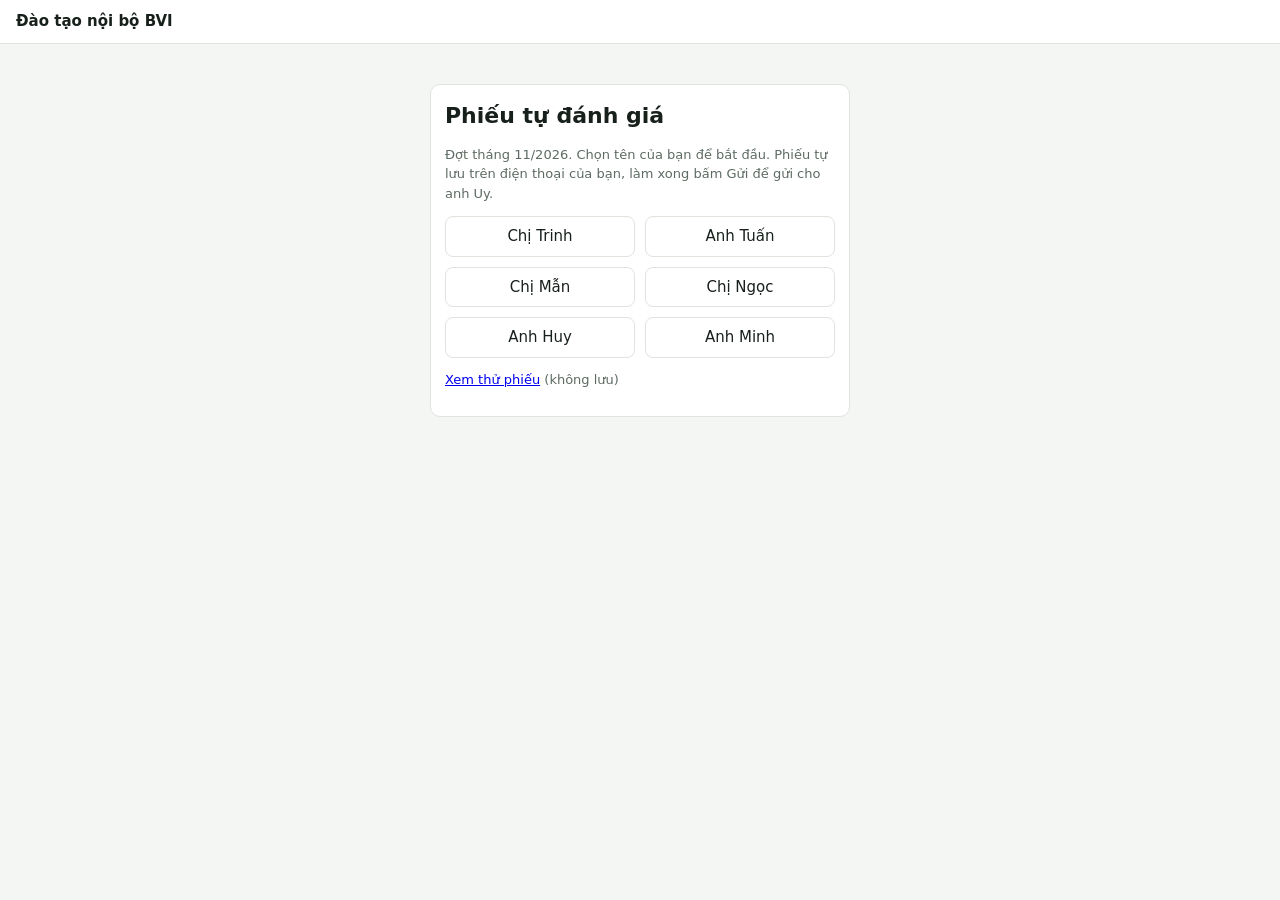
<file: danh-gia.html>
<!doctype html>
<html lang="vi"><head><meta charset="utf-8"><meta name="viewport" content="width=device-width,initial-scale=1,viewport-fit=cover"><meta name="robots" content="noindex,nofollow">
<title>Phiếu tự đánh giá · BVI</title><link rel="stylesheet" href="assets/style.css"></head><body>
<header class="top"><a href="./">Đào tạo nội bộ BVI</a></header>
<main id="app"></main>
<script src="assets/dg-common.js"></script><script src="assets/dg-form.js"></script>
</body></html>
</file>
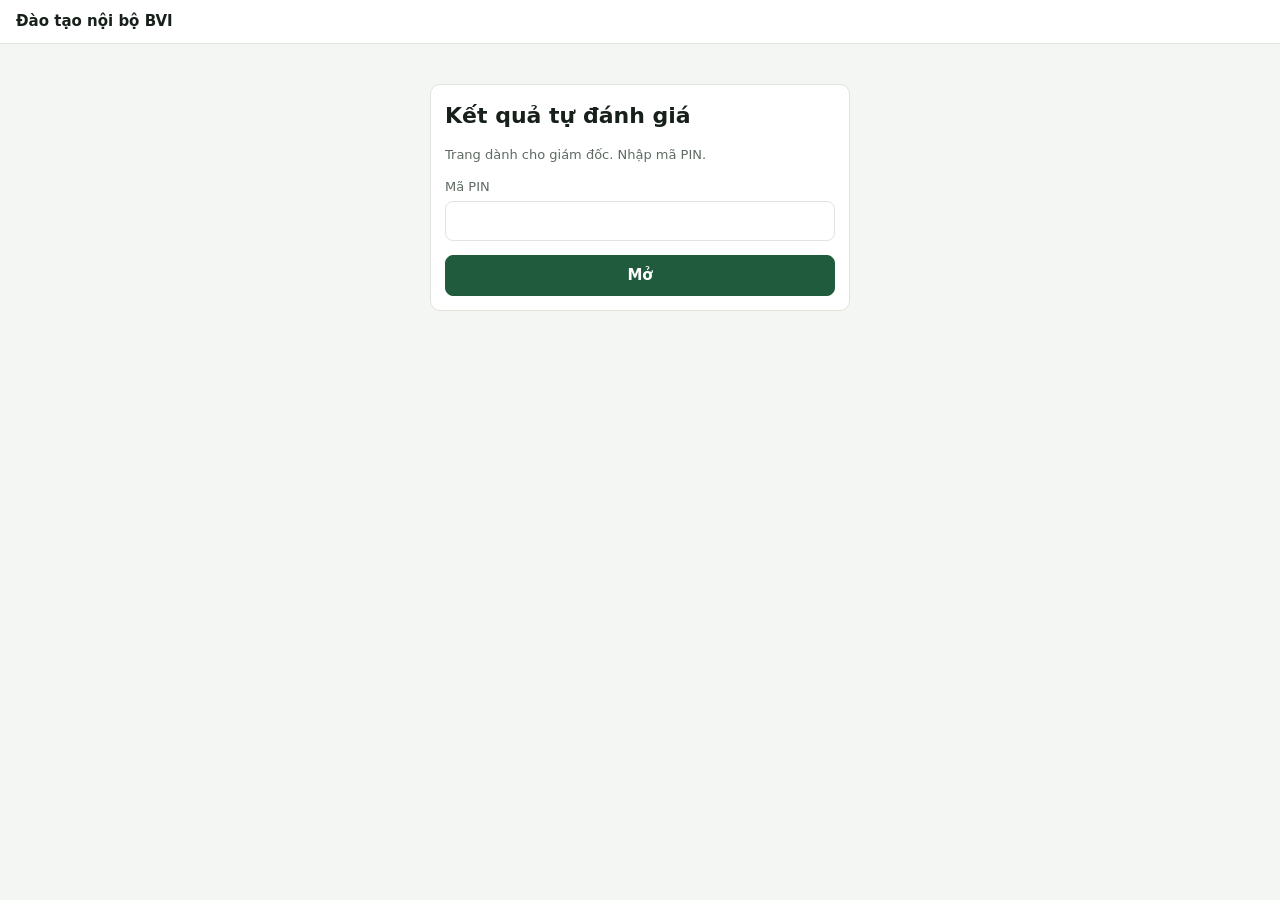
<file: ket-qua.html>
<!doctype html>
<html lang="vi"><head><meta charset="utf-8"><meta name="viewport" content="width=device-width,initial-scale=1,viewport-fit=cover"><meta name="robots" content="noindex,nofollow">
<title>Kết quả tự đánh giá · BVI</title><link rel="stylesheet" href="assets/style.css"></head><body>
<header class="top"><a href="./">Đào tạo nội bộ BVI</a></header>
<main id="app"></main>
<script src="assets/dg-common.js"></script><script src="assets/dg-admin.js"></script>
</body></html>
</file>
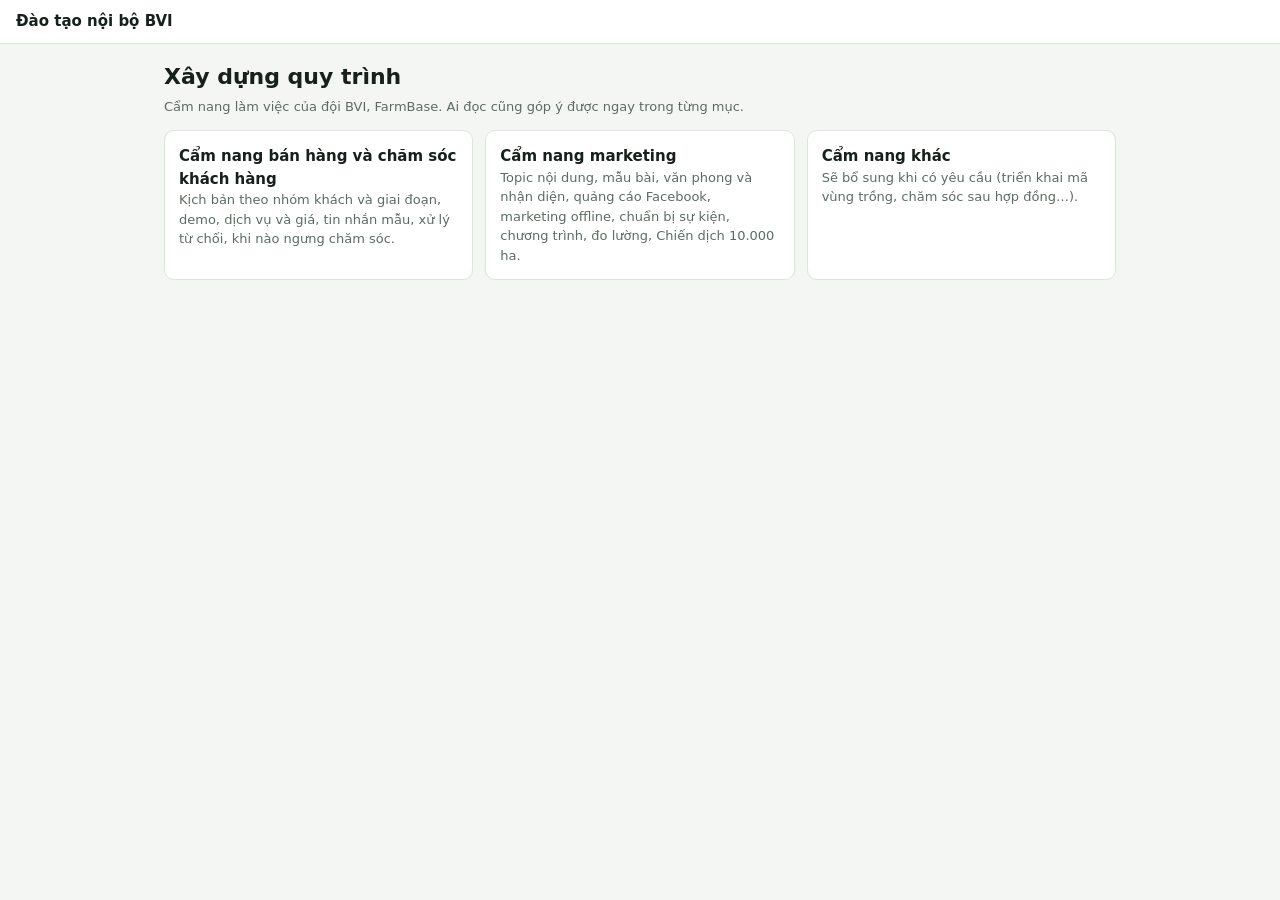
<file: quy-trinh.html>
<!doctype html>
<html lang="vi"><head><meta charset="utf-8"><meta name="viewport" content="width=device-width,initial-scale=1,viewport-fit=cover"><meta name="robots" content="noindex,nofollow">
<title>Quy trình nội bộ BVI</title><link rel="stylesheet" href="assets/style.css"></head><body>
<header class="top"><a href="./">Đào tạo nội bộ BVI</a></header>
<main><h1>Xây dựng quy trình</h1><div class="sub">Cẩm nang làm việc của đội BVI, FarmBase. Ai đọc cũng góp ý được ngay trong từng mục.</div>
<div class="cards">
<a class="panel" href="cam-nang-ban-hang.html"><b>Cẩm nang bán hàng và chăm sóc khách hàng</b><div class="sub">Kịch bản theo nhóm khách và giai đoạn, demo, dịch vụ và giá, tin nhắn mẫu, xử lý từ chối, khi nào ngưng chăm sóc.</div></a>
<a class="panel" href="cam-nang-marketing.html"><b>Cẩm nang marketing</b><div class="sub">Topic nội dung, mẫu bài, văn phong và nhận diện, quảng cáo Facebook, marketing offline, chuẩn bị sự kiện, chương trình, đo lường, Chiến dịch 10.000 ha.</div></a>
<div class="panel"><b>Cẩm nang khác</b><div class="sub">Sẽ bổ sung khi có yêu cầu (triển khai mã vùng trồng, chăm sóc sau hợp đồng…).</div></div>
</div></main></body></html>
</file>
<file: assets/style.css>
:root{--bg:#f4f6f3;--surface:#fff;--line:#dfe4dc;--ink:#18201b;--muted:#5d6b62;--brand:#1f5b3c;--brand-ink:#fff;--chip:#eef2ec;--good:#1f7a45;--warn:#b7791f;--bad:#c0392b}
@media (prefers-color-scheme:dark){:root{--bg:#0f1511;--surface:#18201b;--line:#2c372f;--ink:#e6ece7;--muted:#9aa89e;--brand:#5fb184;--brand-ink:#0d1a12;--chip:#222c25;--good:#5fb184;--warn:#e8b53a;--bad:#ef7a6b}}
*{box-sizing:border-box}html{-webkit-text-size-adjust:100%}
body{margin:0;background:var(--bg);color:var(--ink);font:15px/1.5 system-ui,-apple-system,"Segoe UI",Roboto,sans-serif}
button,input,select,textarea{font:inherit;color:inherit}
header.top{background:var(--surface);border-bottom:1px solid var(--line);padding:10px 16px;display:flex;align-items:center;gap:10px}
header.top a{color:inherit;text-decoration:none;font-weight:700}
main{max-width:980px;margin:0 auto;padding:16px 14px 40px}
h1{font-size:22px;margin:0 0 4px}h2{font-size:17px}h3{font-size:15px}
.sub{color:var(--muted);font-size:13px}
.row{display:flex;gap:8px;align-items:center;flex-wrap:wrap}.between{justify-content:space-between}
.panel{background:var(--surface);border:1px solid var(--line);border-radius:10px;padding:14px;min-width:0}
.narrow{max-width:420px;margin:24px auto}
.btn{color:inherit;border:1px solid var(--line);background:var(--surface);border-radius:8px;padding:8px 14px;cursor:pointer;text-decoration:none;display:inline-flex;align-items:center;justify-content:center}
.btn.sm{padding:4px 10px;font-size:13px}.btn.pri{background:var(--brand);border-color:var(--brand);color:var(--brand-ink);font-weight:600}.btn:disabled{opacity:.5;cursor:default}
.f{display:grid;gap:4px}.f label{font-size:13px;color:var(--muted)}
.f input,.f textarea{border:1px solid var(--line);background:var(--surface);border-radius:8px;padding:8px 10px;min-width:0;width:100%}
textarea{resize:vertical;line-height:1.45;overflow-wrap:anywhere}
.pill{display:inline-flex;align-items:center;gap:4px;padding:2px 8px;border-radius:999px;font-size:12px;font-weight:500;background:var(--chip);white-space:nowrap}
.pill.good{color:var(--good)}.pill.warn{color:var(--warn)}
.dgarea .dgah .pill{display:none}.dgarea.ok .dgah .pill{display:inline-flex}
.alert{padding:10px 12px;border-radius:8px;background:var(--chip);font-size:13px}.alert.bad{color:var(--bad)}
.empty{padding:24px;text-align:center;color:var(--muted);border:1px dashed var(--line);border-radius:10px}
.grid{display:grid;gap:10px}.kpis{grid-template-columns:repeat(auto-fit,minmax(110px,1fr))}
.tile{background:var(--surface);border:1px solid var(--line);border-radius:10px;padding:12px 14px;display:flex;flex-direction:column;gap:2px}
.tile .v{font-size:24px;font-weight:700}.tile .l{color:var(--muted);font-size:12px}.tile.good .v{color:var(--good)}.tile.warn .v{color:var(--warn)}
.toast{position:fixed;left:50%;bottom:24px;transform:translateX(-50%);background:var(--ink);color:var(--bg);padding:10px 16px;border-radius:8px;z-index:50;max-width:90vw}
.cards{display:grid;grid-template-columns:repeat(auto-fill,minmax(260px,1fr));gap:12px;margin-top:14px}
.cards a{color:inherit;text-decoration:none}.cards a.panel:hover{border-color:var(--brand)}
.dgwrap{max-width:760px;margin:0 auto}
.dgsec{margin-top:12px;display:grid;gap:12px}.dgsec h2{margin:0;font-size:17px}
.dgseg{display:flex;gap:4px;flex-shrink:0}.dgseg button{width:36px;height:36px;border:1px solid var(--line);border-radius:8px;background:var(--surface);font-weight:600;cursor:pointer}
.dgseg button.on,.dgchips button.on{background:var(--brand);border-color:var(--brand);color:var(--brand-ink)}
.dgchips{display:flex;flex-wrap:wrap;gap:6px}.dgchips button{border:1px solid var(--line);border-radius:999px;background:var(--surface);padding:6px 12px;cursor:pointer;font-size:13px}
.dgscale{margin:0 0 4px;padding-left:0;list-style:none;font-size:12px;color:var(--muted);display:grid;gap:2px}.dgscale b{display:inline-block;width:18px;color:var(--brand)}
.dgarea{border:1px solid var(--line);border-radius:10px;padding:10px;display:grid;gap:8px}.dgarea.ok{border-color:var(--good)}
.dgah{display:flex;justify-content:space-between;gap:6px;align-items:flex-start}
.dgcr{display:flex;justify-content:space-between;align-items:center;gap:8px;flex-wrap:wrap}.dgcr>span{flex:1;min-width:160px;font-size:14px}
.dgnote{border:1px solid var(--line);border-radius:8px;padding:7px 9px;background:var(--surface);width:100%;box-sizing:border-box}
.dgfoot{position:sticky;bottom:8px;margin-top:12px;display:flex;justify-content:space-between;align-items:center;gap:8px;flex-wrap:wrap;box-shadow:0 -2px 10px rgba(0,0,0,.08)}
.dgmx{width:100%;border-collapse:collapse;table-layout:fixed;font-size:13px}.dgmx th,.dgmx td{border:1px solid var(--line);padding:5px 2px;text-align:center;overflow:hidden;text-overflow:ellipsis}
.dgmx thead th{font-size:12px}.dgmx tbody th{text-align:left;font-weight:500;font-size:11px;width:72px;padding-left:4px;white-space:normal;overflow-wrap:anywhere;line-height:1.2}.dgmx td i{font-style:normal;font-size:10px;margin-left:1px}
.dgmx td.rc{outline:2px solid var(--brand);outline-offset:-2px;font-weight:700}.dgmx td.rp{outline:1px dashed var(--brand);outline-offset:-2px}
.dgbar{display:grid;grid-template-columns:minmax(0,1fr) 90px 30px;gap:6px;align-items:center;font-size:13px;margin-top:4px}.dgtr{height:8px;background:var(--chip);border-radius:4px;overflow:hidden}.dgtr b{display:block;height:100%;background:var(--brand)}
.dgph{display:flex;width:100%;gap:8px;align-items:center;justify-content:space-between;background:none;border:0;padding:0;text-align:left;cursor:pointer;flex-wrap:wrap}.dgph .sub{flex:1;min-width:150px}
.dgkv{display:grid;grid-template-columns:auto 1fr;gap:4px 10px;margin-top:10px;font-size:14px}.dgkv span{color:var(--muted)}.dgkv b{font-weight:500;overflow-wrap:anywhere}
.dganc{list-style:none;margin:0;padding:0;font-size:12px;color:var(--muted);display:grid;gap:1px}.dganc b{display:inline-block;width:14px;color:var(--brand)}
.dgsuit{display:grid;grid-template-columns:repeat(auto-fit,minmax(240px,1fr));gap:10px;margin-top:10px}.dgsuit>div{border:1px solid var(--line);border-radius:8px;padding:8px 10px}.dgsuit ul{margin:4px 0 0;padding-left:18px;font-size:14px}
.dgna{border:1px solid var(--line);border-radius:8px;background:var(--surface);padding:0 8px;height:36px;font-size:12px;cursor:pointer}.dgna.on{background:var(--chip);border-color:var(--muted);font-weight:600}
</file>
